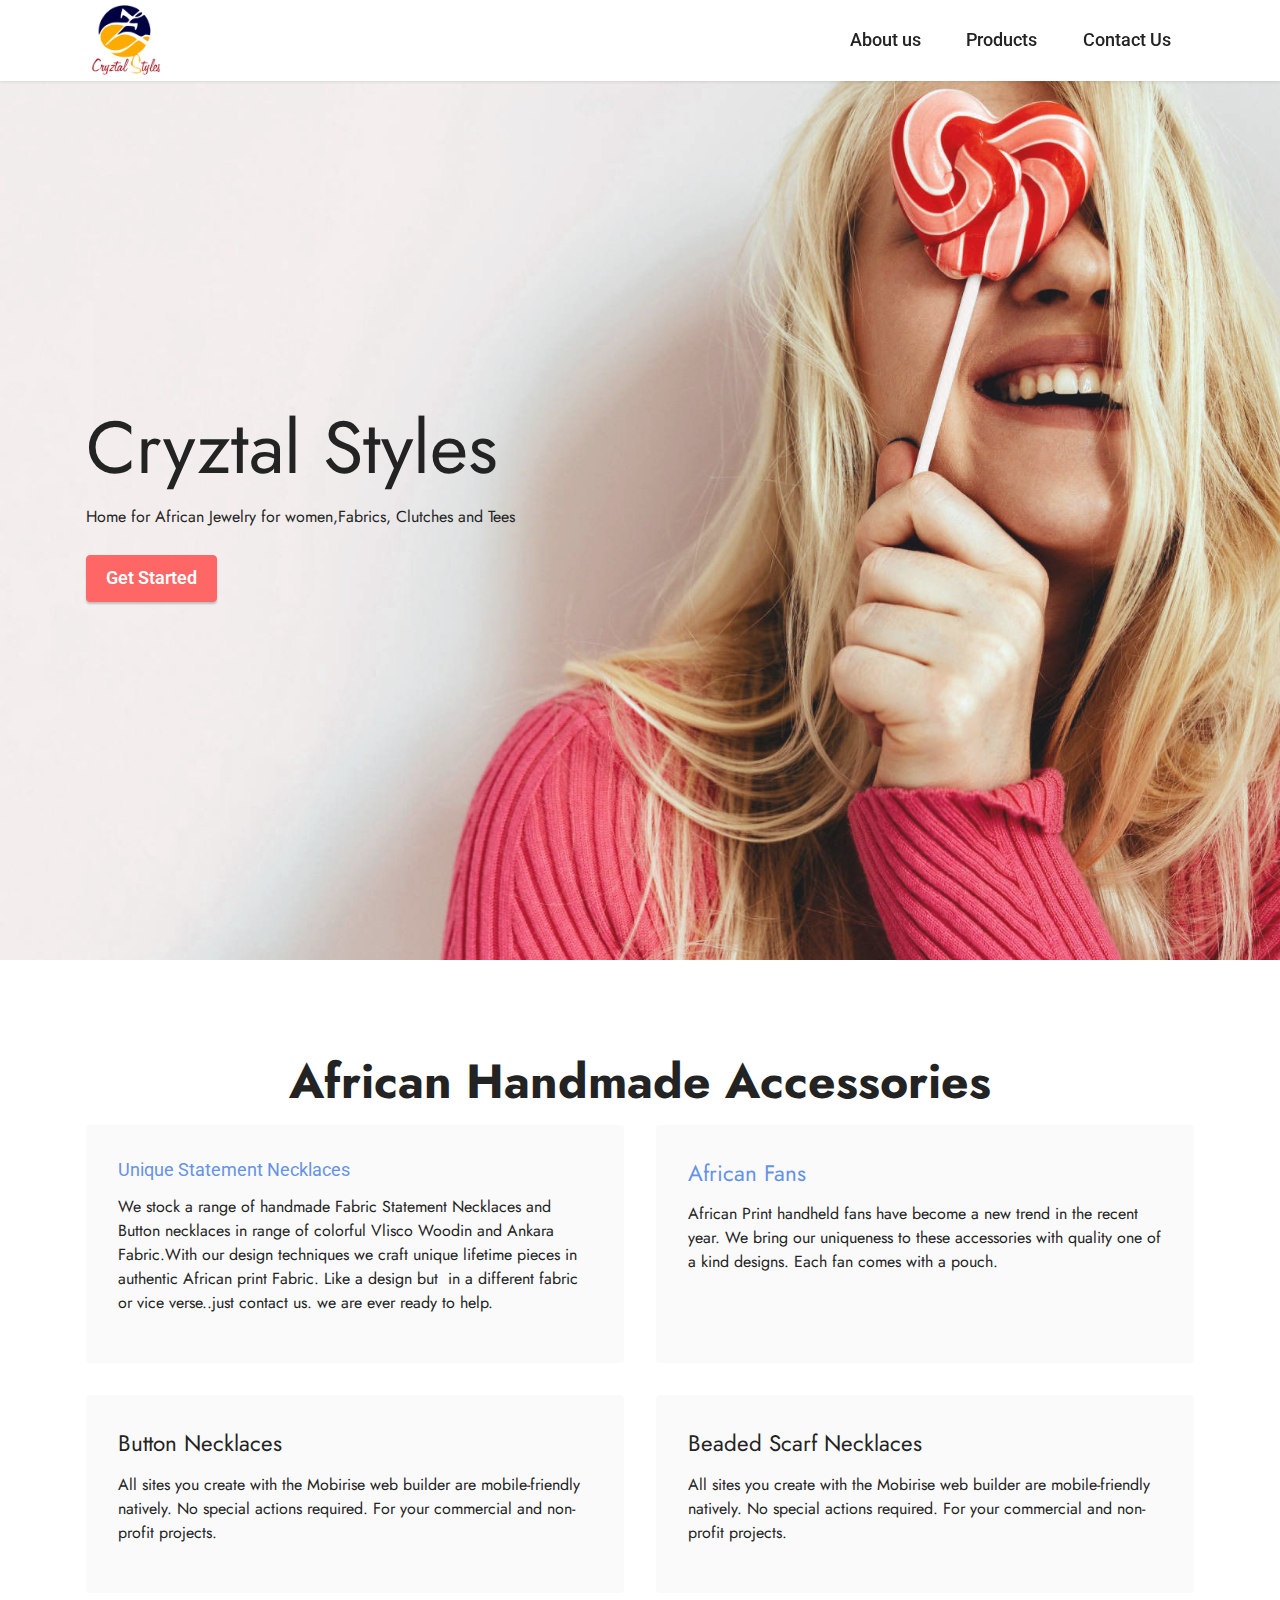
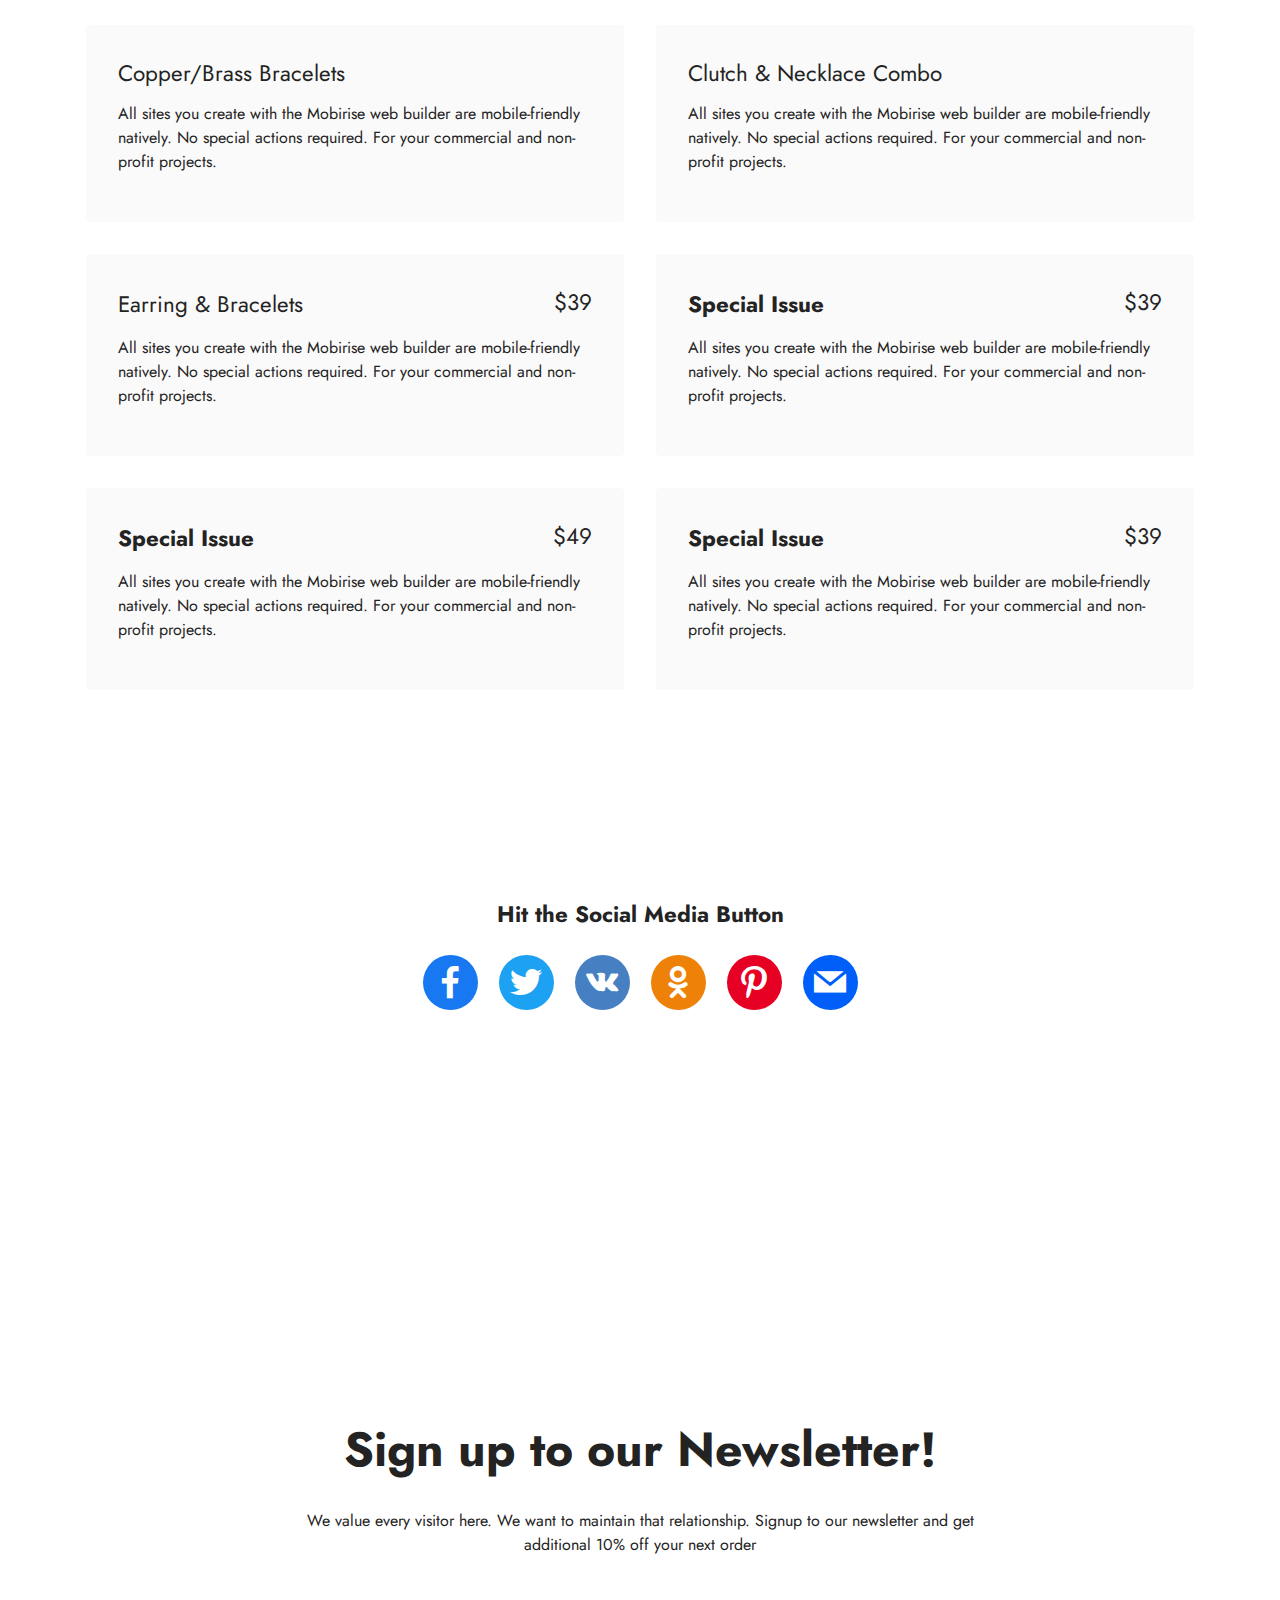
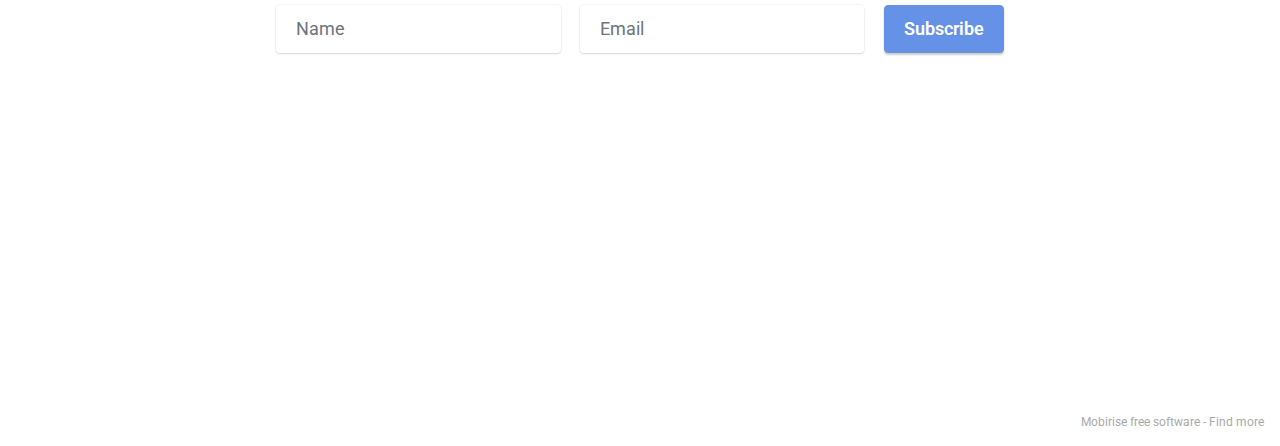
<file: index.html>
<!DOCTYPE html>
<html  >
<head>
  <!-- Site made with Mobirise Website Builder v5.2.0, https://mobirise.com -->
  <meta charset="UTF-8">
  <meta http-equiv="X-UA-Compatible" content="IE=edge">
  <meta name="generator" content="Mobirise v5.2.0, mobirise.com">
  <meta name="viewport" content="width=device-width, initial-scale=1, minimum-scale=1">
  <link rel="shortcut icon" href="assets/images/cryztalstyles-logo-96x96.png" type="image/x-icon">
  <meta name="description" content="">
  
  
  <title>Home</title>
  <link rel="stylesheet" href="assets/tether/tether.min.css">
  <link rel="stylesheet" href="assets/bootstrap/css/bootstrap.min.css">
  <link rel="stylesheet" href="assets/bootstrap/css/bootstrap-grid.min.css">
  <link rel="stylesheet" href="assets/bootstrap/css/bootstrap-reboot.min.css">
  <link rel="stylesheet" href="assets/dropdown/css/style.css">
  <link rel="stylesheet" href="assets/socicon/css/styles.css">
  <link rel="stylesheet" href="assets/theme/css/style.css">
  <link rel="preload" as="style" href="assets/mobirise/css/mbr-additional.css"><link rel="stylesheet" href="assets/mobirise/css/mbr-additional.css" type="text/css">
  
  
  
  
</head>
<body>
  
  <section class="menu menu1 cid-skgWLHWDIO" once="menu" id="menu1-0">
    

    <nav class="navbar navbar-dropdown navbar-fixed-top navbar-expand-lg">
        <div class="container">
            <div class="navbar-brand">
                <span class="navbar-logo">
                    
                        <img src="assets/images/cryztalstyles-logo-96x96.png" alt="CryztalStyles" style="height: 5rem;">
                    
                </span>
                
            </div>
            <button class="navbar-toggler" type="button" data-toggle="collapse" data-target="#navbarSupportedContent" aria-controls="navbarNavAltMarkup" aria-expanded="false" aria-label="Toggle navigation">
                <div class="hamburger">
                    <span></span>
                    <span></span>
                    <span></span>
                    <span></span>
                </div>
            </button>
            <div class="collapse navbar-collapse" id="navbarSupportedContent">
                <ul class="navbar-nav nav-dropdown nav-right" data-app-modern-menu="true"><li class="nav-item"><a class="nav-link link text-black display-4" href="https://mobiri.se">
                            About us</a></li>
                    <li class="nav-item"><a class="nav-link link text-black text-primary display-4" href="index.html#features8-a">
                            Products</a></li>
                    <li class="nav-item"><a class="nav-link link text-black text-primary display-4" href="mailto:cryztalstyles@gmail.com">Contact Us</a>
                    </li></ul>
                
                
            </div>
        </div>
    </nav>
</section>

<section class="header1 cid-skh4Tdu1wh mbr-fullscreen" id="header1-4">

    

    <div class="mbr-overlay" style="opacity: 0.1; background-color: rgb(250, 250, 250);"></div>

    <div class="container">
        <div class="row">
            <div class="col-12 col-lg-5">
                <h1 class="mbr-section-title mbr-fonts-style mb-3 display-1">Cryztal Styles</h1>
                
                <p class="mbr-text mbr-fonts-style display-7">Home for African Jewelry for women,Fabrics, Clutches and Tees</p>
                <div class="mbr-section-btn mt-3"><a class="btn btn-secondary display-4" href="index.html#features8-a">Get Started</a></div>
            </div>
        </div>
    </div>
</section>

<section class="features7 cid-skh9f7OQCF" id="features8-a">
    <!---->
    
    
    <div class="container">
        <div class="row">
            <div class="title col-12">
                <h5 class="mbr-section-title mbr-fonts-style mb-3 display-2"><strong>African Handmade Accessories</strong></h5>
                
            </div>
            <div class="card col-12 col-md-6">
                <div class="card-wrapper">
                    <div class="top-line">
                        <h6 class="card-title mbr-fonts-style display-4"><a href="page4.html" class="text-primary" target="_blank">Unique Statement Necklaces</a></h6>
                        <p class="mbr-text cost mbr-fonts-style display-5"></p>
                    </div>
                    <div class="bottom-line">
                        <p class="mbr-text mbr-fonts-style display-7">We stock a range of handmade Fabric Statement Necklaces and Button necklaces in range of colorful Vlisco Woodin and Ankara Fabric.With our design techniques we craft unique lifetime pieces in authentic African print Fabric. Like a design but&nbsp; in a different fabric or vice verse..just contact us. we are ever ready to help.</p>
                    </div>
                </div>
            </div>
            <div class="card col-12 col-md-6">
                <div class="card-wrapper">
                    <div class="top-line">
                        <h6 class="card-title mbr-fonts-style display-5"><a href="african-ankara-fans.html#gallery4-c" class="text-primary">African Fans</a></h6>
                        <p class="mbr-text cost mbr-fonts-style display-5"></p>
                    </div>
                    <div class="bottom-line">
                        <p class="mbr-text mbr-fonts-style display-7">
                            African Print handheld fans have become a new trend in the recent year. We bring our uniqueness to these accessories with quality one of a kind designs. Each fan comes with a pouch.</p>
                    </div>
                </div>
            </div>
            <div class="card col-12 col-md-6">
                <div class="card-wrapper">
                    <div class="top-line">
                        <h6 class="card-title mbr-fonts-style display-5">Button Necklaces</h6>
                        <p class="mbr-text cost mbr-fonts-style display-5"></p>
                    </div>
                    <div class="bottom-line">
                        <p class="mbr-text mbr-fonts-style display-7">
                            All sites you create with the Mobirise web builder are mobile-friendly natively. No special
                            actions required. For your commercial and non-profit projects.
                        </p>
                    </div>
                </div>
            </div>
            <div class="card col-12 col-md-6">
                <div class="card-wrapper">
                    <div class="top-line">
                        <h6 class="card-title mbr-fonts-style display-5">Beaded Scarf Necklaces</h6>
                        <p class="mbr-text cost mbr-fonts-style display-5"></p>
                    </div>
                    <div class="bottom-line">
                        <p class="mbr-text mbr-fonts-style display-7">
                            All sites you create with the Mobirise web builder are mobile-friendly natively. No special
                            actions required. For your commercial and non-profit projects.
                        </p>
                    </div>
                </div>
            </div>
            <div class="card col-12 col-md-6">
                <div class="card-wrapper">
                    <div class="top-line">
                        <h6 class="card-title mbr-fonts-style display-5">Copper/Brass Bracelets</h6>
                        <p class="mbr-text cost mbr-fonts-style display-5"></p>
                    </div>
                    <div class="bottom-line">
                        <p class="mbr-text mbr-fonts-style display-7">
                            All sites you create with the Mobirise web builder are mobile-friendly natively. No special
                            actions required. For your commercial and non-profit projects.
                        </p>
                    </div>
                </div>
            </div>
            <div class="card col-12 col-md-6">
                <div class="card-wrapper">
                    <div class="top-line">
                        <h6 class="card-title mbr-fonts-style display-5">Clutch &amp; Necklace Combo</h6>
                        <p class="mbr-text cost mbr-fonts-style display-5"></p>
                    </div>
                    <div class="bottom-line">
                        <p class="mbr-text mbr-fonts-style display-7">
                            All sites you create with the Mobirise web builder are mobile-friendly natively. No special
                            actions required. For your commercial and non-profit projects.
                        </p>
                    </div>
                </div>
            </div>
            <div class="card col-12 col-md-6">
                <div class="card-wrapper">
                    <div class="top-line">
                        <h6 class="card-title mbr-fonts-style display-5">
                            Earring &amp; Bracelets
                        </h6>
                        <p class="mbr-text cost mbr-fonts-style display-5">$39</p>
                    </div>
                    <div class="bottom-line">
                        <p class="mbr-text mbr-fonts-style display-7">
                            All sites you create with the Mobirise web builder are mobile-friendly natively. No special
                            actions required. For your commercial and non-profit projects.
                        </p>
                    </div>
                </div>
            </div>
            <div class="card col-12 col-md-6">
                <div class="card-wrapper">
                    <div class="top-line">
                        <h6 class="card-title mbr-fonts-style display-5">
                            <strong>Special Issue</strong>
                        </h6>
                        <p class="mbr-text cost mbr-fonts-style display-5">$39</p>
                    </div>
                    <div class="bottom-line">
                        <p class="mbr-text mbr-fonts-style display-7">
                            All sites you create with the Mobirise web builder are mobile-friendly natively. No special
                            actions required. For your commercial and non-profit projects.
                        </p>
                    </div>
                </div>
            </div>
            <div class="card col-12 col-md-6">
                <div class="card-wrapper">
                    <div class="top-line">
                        <h6 class="card-title mbr-fonts-style display-5">
                            <strong>Special Issue</strong>
                        </h6>
                        <p class="mbr-text cost mbr-fonts-style display-5">$49</p>
                    </div>
                    <div class="bottom-line">
                        <p class="mbr-text mbr-fonts-style display-7">
                            All sites you create with the Mobirise web builder are mobile-friendly natively. No special
                            actions required. For your commercial and non-profit projects.
                        </p>
                    </div>
                </div>
            </div>
            <div class="card col-12 col-md-6">
                <div class="card-wrapper">
                    <div class="top-line">
                        <h6 class="card-title mbr-fonts-style display-5">
                            <strong>Special Issue</strong>
                        </h6>
                        <p class="mbr-text cost mbr-fonts-style display-5">$39</p>
                    </div>
                    <div class="bottom-line">
                        <p class="mbr-text mbr-fonts-style display-7">
                            All sites you create with the Mobirise web builder are mobile-friendly natively. No special
                            actions required. For your commercial and non-profit projects.
                        </p>
                    </div>
                </div>
            </div>
            
            
        </div>
    </div>
</section>

<section class="social1 cid-skQe8acnbX" id="share1-m">
    
    
    

    <div class="container">
        <div class="media-container-row">
            <div class="col-12">
                <h3 class="mbr-section-title mb-3 align-center mbr-fonts-style display-5"><strong>Hit the Social Media Button</strong></h3>
                <div>
                    <div class="mbr-social-likes align-center">
                        <span class="btn btn-social socicon-bg-facebook facebook m-2">
                            <i class="socicon socicon-facebook"></i>
                        </span>
                        <span class="btn btn-social twitter socicon-bg-twitter m-2">
                            <i class="socicon socicon-twitter"></i>
                        </span>
                        <span class="btn btn-social vkontakte socicon-bg-vkontakte m-2">
                            <i class="socicon socicon-vkontakte"></i>
                        </span>
                        <span class="btn btn-social odnoklassniki socicon-bg-odnoklassniki m-2">
                            <i class="socicon socicon-odnoklassniki"></i>
                        </span>
                        <span class="btn btn-social pinterest socicon-bg-pinterest m-2">
                            <i class="socicon socicon-pinterest"></i>
                        </span>
                        <span class="btn btn-social mailru socicon-bg-mail m-2">
                            <i class="socicon socicon-mail"></i>
                        </span>
                    </div>
                </div>
            </div>
        </div>
    </div>
</section>

<section class="form1 cid-skhqbR51rx mbr-fullscreen mbr-parallax-background" id="form1-k">

    

    <div class="mbr-overlay" style="opacity: 0.5; background-color: rgb(255, 255, 255);"></div>
    <div class="align-center container">
        <div class="row justify-content-center">
            <div class="col-lg-8 mx-auto mbr-form" data-form-type="formoid">
                <form action="https://mobirise.eu/" method="POST" class="mbr-form form-with-styler" data-form-title="Form Name"><input type="hidden" name="email" data-form-email="true" value="KADNwms/SEY7LHnGtCb3vHM1TJUpofIvofJq2tywrfXEKAK+1MnUCGujYzDu80nQZ5zaZLgn75Fbn7eqTGxO3ECn7c1f7iv5MlwhL4NTV0OASjscUWjrl2f6A6O6cXp4">
                    <div class="">
                        <div hidden="hidden" data-form-alert="" class="alert alert-success col-12">Thanks for filling
                            out the form!</div>
                        <div hidden="hidden" data-form-alert-danger="" class="alert alert-danger col-12">Oops...! some
                            problem!</div>
                    </div>
                    <div class="dragArea row">
                        <div class="col-12">
                            <h1 class="mbr-section-title mb-4 display-2">
                                <strong>Sign up to our Newsletter!</strong>
                            </h1>
                        </div>
                        <div class="col-12">
                            <p class="mbr-text mbr-fonts-style mb-5 display-7">We value every visitor here. We want to maintain that relationship. Signup to our newsletter and get additional 10% off your next order</p>
                        </div>
                        <div class="col-md col-12 form-group" data-for="name">
                            <input type="text" name="name" placeholder="Name" data-form-field="Name" class="form-control" id="name-form1-k">
                        </div>
                        <div class="col-md col-12 form-group" data-for="email">
                            <input type="email" name="email" placeholder="Email" data-form-field="Email" class="form-control" id="email-form1-k">
                        </div>
                        <div class="mbr-section-btn col-12 col-md-auto">
                            <button type="submit" class="btn btn-primary display-4">Subscribe</button>
                        </div>
                    </div>
                </form>
            </div>
        </div>
    </div>
</section><section style="background-color: #fff; font-family: -apple-system, BlinkMacSystemFont, 'Segoe UI', 'Roboto', 'Helvetica Neue', Arial, sans-serif; color:#aaa; font-size:12px; padding: 0; align-items: center; display: flex;"><a href="https://mobirise.site/k" style="flex: 1 1; height: 3rem; padding-left: 1rem;"></a><p style="flex: 0 0 auto; margin:0; padding-right:1rem;">Mobirise free software - <a href="https://mobirise.site/n" style="color:#aaa;">Find more</a></p></section><script src="assets/web/assets/jquery/jquery.min.js"></script>  <script src="assets/popper/popper.min.js"></script>  <script src="assets/tether/tether.min.js"></script>  <script src="assets/bootstrap/js/bootstrap.min.js"></script>  <script src="assets/smoothscroll/smooth-scroll.js"></script>  <script src="assets/dropdown/js/nav-dropdown.js"></script>  <script src="assets/dropdown/js/navbar-dropdown.js"></script>  <script src="assets/touchswipe/jquery.touch-swipe.min.js"></script>  <script src="assets/sociallikes/social-likes.js"></script>  <script src="assets/parallax/jarallax.min.js"></script>  <script src="assets/theme/js/script.js"></script>  <script src="assets/formoid/formoid.min.js"></script>  
  
  
</body>
</html>
</file>
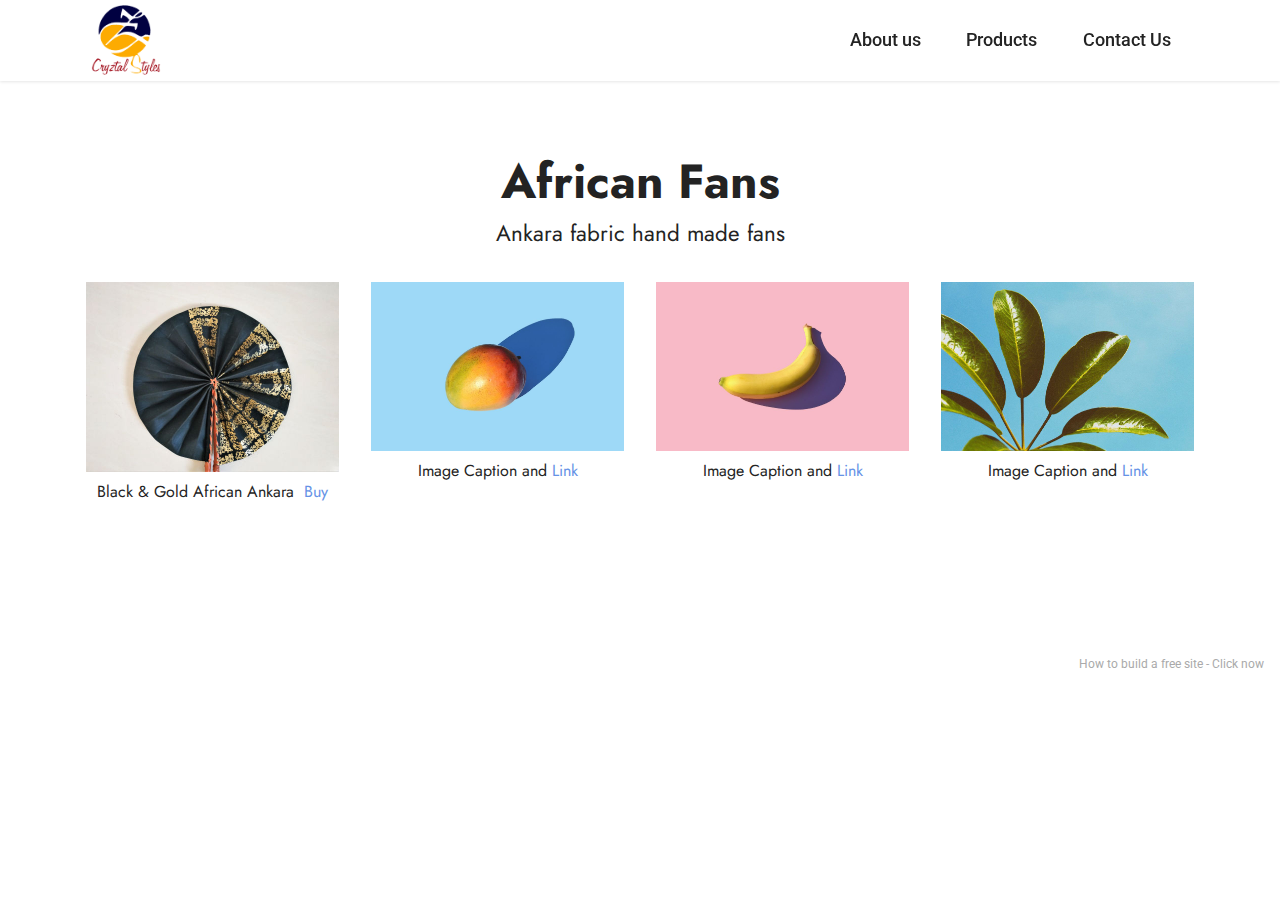
<file: african-ankara-fans.html>
<!DOCTYPE html>
<html  >
<head>
  <!-- Site made with Mobirise Website Builder v5.2.0, https://mobirise.com -->
  <meta charset="UTF-8">
  <meta http-equiv="X-UA-Compatible" content="IE=edge">
  <meta name="generator" content="Mobirise v5.2.0, mobirise.com">
  <meta name="viewport" content="width=device-width, initial-scale=1, minimum-scale=1">
  <link rel="shortcut icon" href="assets/images/cryztalstyles-logo-96x96.png" type="image/x-icon">
  <meta name="description" content="African Ankara Print Handheld Fans">
  
  
  <title>African Fans</title>
  <link rel="stylesheet" href="assets/web/assets/mobirise-icons2/mobirise2.css">
  <link rel="stylesheet" href="assets/tether/tether.min.css">
  <link rel="stylesheet" href="assets/bootstrap/css/bootstrap.min.css">
  <link rel="stylesheet" href="assets/bootstrap/css/bootstrap-grid.min.css">
  <link rel="stylesheet" href="assets/bootstrap/css/bootstrap-reboot.min.css">
  <link rel="stylesheet" href="assets/dropdown/css/style.css">
  <link rel="stylesheet" href="assets/socicon/css/styles.css">
  <link rel="stylesheet" href="assets/theme/css/style.css">
  <link rel="preload" as="style" href="assets/mobirise/css/mbr-additional.css"><link rel="stylesheet" href="assets/mobirise/css/mbr-additional.css" type="text/css">
  
  
  
  
</head>
<body>
  
  <section class="menu menu1 cid-skgWLHWDIO" once="menu" id="menu1-b">
    

    <nav class="navbar navbar-dropdown navbar-fixed-top navbar-expand-lg">
        <div class="container">
            <div class="navbar-brand">
                <span class="navbar-logo">
                    
                        <img src="assets/images/cryztalstyles-logo-96x96.png" alt="CryztalStyles" style="height: 5rem;">
                    
                </span>
                
            </div>
            <button class="navbar-toggler" type="button" data-toggle="collapse" data-target="#navbarSupportedContent" aria-controls="navbarNavAltMarkup" aria-expanded="false" aria-label="Toggle navigation">
                <div class="hamburger">
                    <span></span>
                    <span></span>
                    <span></span>
                    <span></span>
                </div>
            </button>
            <div class="collapse navbar-collapse" id="navbarSupportedContent">
                <ul class="navbar-nav nav-dropdown nav-right" data-app-modern-menu="true"><li class="nav-item"><a class="nav-link link text-black display-4" href="https://mobiri.se">
                            About us</a></li>
                    <li class="nav-item"><a class="nav-link link text-black text-primary display-4" href="index.html#features8-a">
                            Products</a></li>
                    <li class="nav-item"><a class="nav-link link text-black text-primary display-4" href="mailto:cryztalstyles@gmail.com">Contact Us</a>
                    </li></ul>
                
                
            </div>
        </div>
    </nav>
</section>

<section class="gallery5 mbr-gallery cid-skhdoLQTAq" id="gallery5-e">
    

    

    <div class="container">
        <div class="mbr-section-head">
            <h3 class="mbr-section-title mbr-fonts-style align-center m-0 display-2"><strong>African Fans</strong></h3>
            <h4 class="mbr-section-subtitle mbr-fonts-style align-center mb-0 mt-2 display-5">Ankara fabric hand made fans</h4>
        </div>
        <div class="row mbr-gallery mt-4">
            <div class="col-12 col-md-6 col-lg-3 item gallery-image">
                <div class="item-wrapper" data-toggle="modal" data-target="#sp6th6BDXg-modal">
                    <img class="w-100" src="assets/images/new-506x380.jpg" alt="" data-slide-to="0" data-target="#lb-sp6th6BDXg">
                    <div class="icon-wrapper">
                        <span class="mobi-mbri mobi-mbri-search mbr-iconfont mbr-iconfont-btn"></span>
                    </div>
                </div>
                <h6 class="mbr-item-subtitle mbr-fonts-style align-center mb-2 mt-2 display-7">Black &amp; Gold African Ankara&nbsp;&nbsp;<strong><a href="https://www.etsy.com/listing/659691907/black-gold-african-ankara-handmade-hand?ref=shop_home_active_26&frs=1&crt=1" class="text-primary">Buy</a></strong></h6>
            </div>
            <div class="col-12 col-md-6 col-lg-3 item gallery-image">
                <div class="item-wrapper" data-toggle="modal" data-target="#sp6th6BDXg-modal">
                    <img class="w-100" src="assets/images/features2.jpg" alt="" data-slide-to="1" data-target="#lb-sp6th6BDXg">
                    <div class="icon-wrapper">
                        <span class="mobi-mbri mobi-mbri-search mbr-iconfont mbr-iconfont-btn"></span>
                    </div>
                </div>
                <h6 class="mbr-item-subtitle mbr-fonts-style align-center mb-2 mt-2 display-7">
                    Image Caption and <a href="#" class="text-primary">Link</a>
                </h6>
            </div>
            <div class="col-12 col-md-6 col-lg-3 item gallery-image">
                <div class="item-wrapper" data-toggle="modal" data-target="#sp6th6BDXg-modal">
                    <img class="w-100" src="assets/images/features3.jpg" alt="" data-slide-to="2" data-target="#lb-sp6th6BDXg">
                    <div class="icon-wrapper">
                        <span class="mobi-mbri mobi-mbri-search mbr-iconfont mbr-iconfont-btn"></span>
                    </div>
                </div>
                <h6 class="mbr-item-subtitle mbr-fonts-style align-center mb-2 mt-2 display-7">
                    Image Caption and <a href="#" class="text-primary">Link</a>
                </h6>
            </div>
            <div class="col-12 col-md-6 col-lg-3 item gallery-image">
                <div class="item-wrapper" data-toggle="modal" data-target="#sp6th6BDXg-modal">
                    <img class="w-100" src="assets/images/features4.jpg" alt="" data-slide-to="3" data-target="#lb-sp6th6BDXg">
                    <div class="icon-wrapper">
                        <span class="mobi-mbri mobi-mbri-search mbr-iconfont mbr-iconfont-btn"></span>
                    </div>
                </div>
                <h6 class="mbr-item-subtitle mbr-fonts-style align-center mb-2 mt-2 display-7">
                    Image Caption and <a href="#" class="text-primary">Link</a>
                </h6>
            </div>
        </div>

        <div class="modal mbr-slider" tabindex="-1" role="dialog" aria-hidden="true" id="sp6th6BDXg-modal">
            <div class="modal-dialog" role="document">
                <div class="modal-content">
                    <div class="modal-body">
                        <div class="carousel slide" id="lb-sp6th6BDXg" data-interval="5000">
                            <div class="carousel-inner">
                                <div class="carousel-item active">
                                    <img class="d-block w-100" src="assets/images/new-506x380.jpg" alt="">
                                </div>
                                <div class="carousel-item">
                                    <img class="d-block w-100" src="assets/images/features2.jpg" alt="">
                                </div>
                                <div class="carousel-item">
                                    <img class="d-block w-100" src="assets/images/features3.jpg" alt="">
                                </div>
                                <div class="carousel-item">
                                    <img class="d-block w-100" src="assets/images/features4.jpg" alt="">
                                </div>
                            </div>
                            <ol class="carousel-indicators">
                                <li data-slide-to="0" class="active" data-target="#lb-sp6th6BDXg"></li>
                                <li data-slide-to="1" data-target="#lb-sp6th6BDXg"></li>
                                <li data-slide-to="2" data-target="#lb-sp6th6BDXg"></li>
                                <li data-slide-to="3" data-target="#lb-sp6th6BDXg"></li>
                            </ol>
                            <a role="button" href="" class="close" data-dismiss="modal" aria-label="Close">
                            </a>
                            <a class="carousel-control-prev carousel-control" role="button" data-slide="prev" href="#lb-sp6th6BDXg">
                                <span class="mobi-mbri mobi-mbri-arrow-prev" aria-hidden="true"></span>
                                <span class="sr-only">Previous</span>
                            </a>
                            <a class="carousel-control-next carousel-control" role="button" data-slide="next" href="#lb-sp6th6BDXg">
                                <span class="mobi-mbri mobi-mbri-arrow-next" aria-hidden="true"></span>
                                <span class="sr-only">Next</span>
                            </a>
                        </div>
                    </div>
                </div>
            </div>
        </div>
    </div>
</section><section style="background-color: #fff; font-family: -apple-system, BlinkMacSystemFont, 'Segoe UI', 'Roboto', 'Helvetica Neue', Arial, sans-serif; color:#aaa; font-size:12px; padding: 0; align-items: center; display: flex;"><a href="https://mobirise.site/n" style="flex: 1 1; height: 3rem; padding-left: 1rem;"></a><p style="flex: 0 0 auto; margin:0; padding-right:1rem;">How to build a free site - <a href="https://mobirise.site/x" style="color:#aaa;">Click now</a></p></section><script src="assets/web/assets/jquery/jquery.min.js"></script>  <script src="assets/popper/popper.min.js"></script>  <script src="assets/tether/tether.min.js"></script>  <script src="assets/bootstrap/js/bootstrap.min.js"></script>  <script src="assets/smoothscroll/smooth-scroll.js"></script>  <script src="assets/dropdown/js/nav-dropdown.js"></script>  <script src="assets/dropdown/js/navbar-dropdown.js"></script>  <script src="assets/touchswipe/jquery.touch-swipe.min.js"></script>  <script src="assets/theme/js/script.js"></script>  
  
  
</body>
</html>
</file>
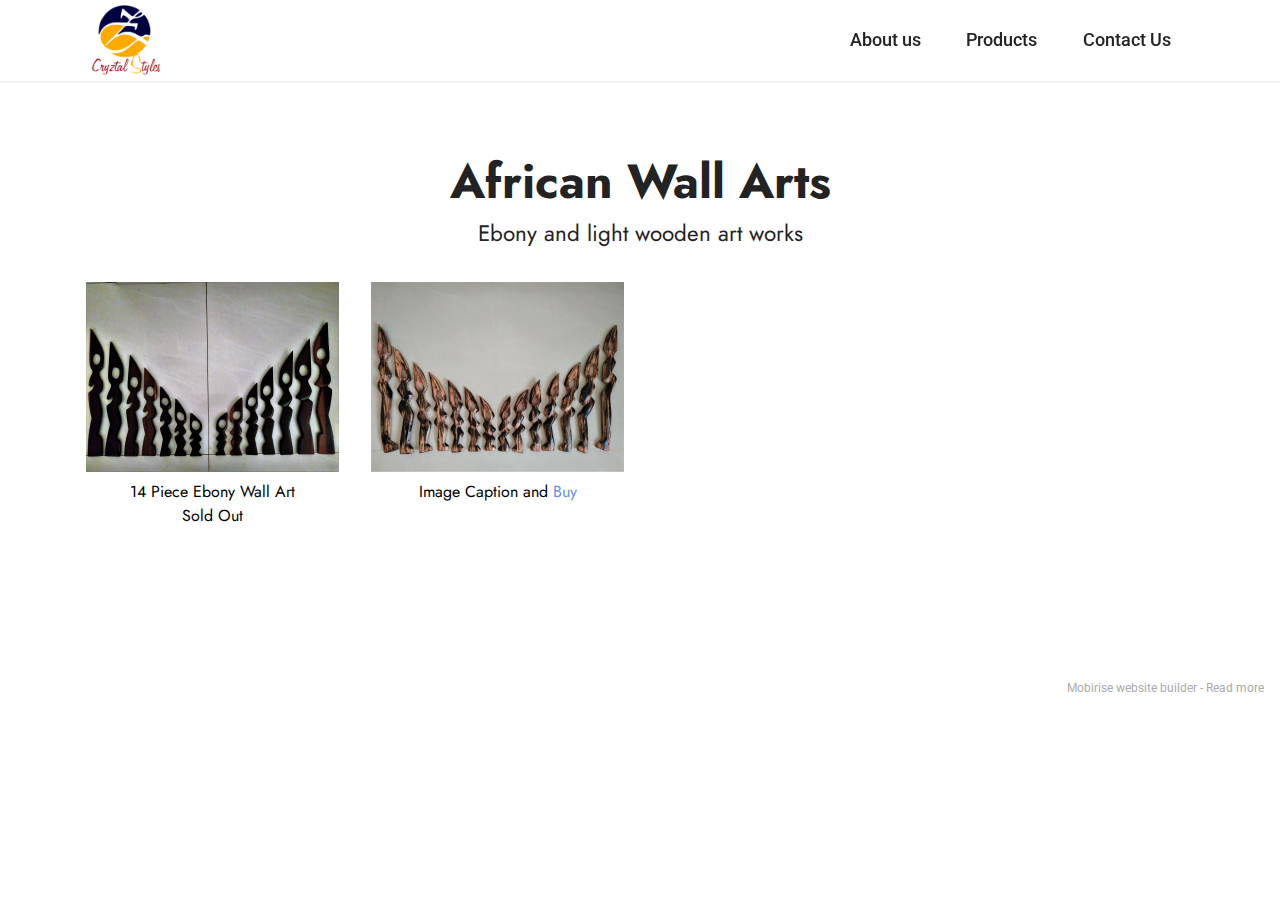
<file: african-wall-arts.html>
<!DOCTYPE html>
<html  >
<head>
  <!-- Site made with Mobirise Website Builder v5.2.0, https://mobirise.com -->
  <meta charset="UTF-8">
  <meta http-equiv="X-UA-Compatible" content="IE=edge">
  <meta name="generator" content="Mobirise v5.2.0, mobirise.com">
  <meta name="viewport" content="width=device-width, initial-scale=1, minimum-scale=1">
  <link rel="shortcut icon" href="assets/images/cryztalstyles-logo-96x96.png" type="image/x-icon">
  <meta name="description" content="">
  
  
  <title>African Wall Arts</title>
  <link rel="stylesheet" href="assets/web/assets/mobirise-icons2/mobirise2.css">
  <link rel="stylesheet" href="assets/tether/tether.min.css">
  <link rel="stylesheet" href="assets/bootstrap/css/bootstrap.min.css">
  <link rel="stylesheet" href="assets/bootstrap/css/bootstrap-grid.min.css">
  <link rel="stylesheet" href="assets/bootstrap/css/bootstrap-reboot.min.css">
  <link rel="stylesheet" href="assets/dropdown/css/style.css">
  <link rel="stylesheet" href="assets/socicon/css/styles.css">
  <link rel="stylesheet" href="assets/theme/css/style.css">
  <link rel="preload" as="style" href="assets/mobirise/css/mbr-additional.css"><link rel="stylesheet" href="assets/mobirise/css/mbr-additional.css" type="text/css">
  
  
  
  
</head>
<body>
  
  <section class="menu menu1 cid-skgWLHWDIO" once="menu" id="menu1-g">
    

    <nav class="navbar navbar-dropdown navbar-fixed-top navbar-expand-lg">
        <div class="container">
            <div class="navbar-brand">
                <span class="navbar-logo">
                    
                        <img src="assets/images/cryztalstyles-logo-96x96.png" alt="CryztalStyles" style="height: 5rem;">
                    
                </span>
                
            </div>
            <button class="navbar-toggler" type="button" data-toggle="collapse" data-target="#navbarSupportedContent" aria-controls="navbarNavAltMarkup" aria-expanded="false" aria-label="Toggle navigation">
                <div class="hamburger">
                    <span></span>
                    <span></span>
                    <span></span>
                    <span></span>
                </div>
            </button>
            <div class="collapse navbar-collapse" id="navbarSupportedContent">
                <ul class="navbar-nav nav-dropdown nav-right" data-app-modern-menu="true"><li class="nav-item"><a class="nav-link link text-black display-4" href="https://mobiri.se">
                            About us</a></li>
                    <li class="nav-item"><a class="nav-link link text-black text-primary display-4" href="index.html#features8-a">
                            Products</a></li>
                    <li class="nav-item"><a class="nav-link link text-black text-primary display-4" href="mailto:cryztalstyles@gmail.com">Contact Us</a>
                    </li></ul>
                
                
            </div>
        </div>
    </nav>
</section>

<section class="gallery5 mbr-gallery cid-skhfTu5ZAF" id="gallery5-i">
    

    

    <div class="container">
        <div class="mbr-section-head">
            <h3 class="mbr-section-title mbr-fonts-style align-center m-0 display-2"><strong>African Wall Arts</strong></h3>
            <h4 class="mbr-section-subtitle mbr-fonts-style align-center mb-0 mt-2 display-5">Ebony and light wooden art works</h4>
        </div>
        <div class="row mbr-gallery mt-4">
            <div class="col-12 col-md-6 col-lg-3 item gallery-image">
                <div class="item-wrapper" data-toggle="modal" data-target="#sp6th4h3MC-modal">
                    <img class="w-100" src="assets/images/a-1-506x380.jpg" alt="" data-slide-to="0" data-target="#lb-sp6th4h3MC">
                    <div class="icon-wrapper">
                        <span class="mobi-mbri mobi-mbri-search mbr-iconfont mbr-iconfont-btn"></span>
                    </div>
                </div>
                <h6 class="mbr-item-subtitle mbr-fonts-style align-center mb-2 mt-2 display-7">14 Piece Ebony Wall Art <br>Sold Out</h6>
            </div>
            <div class="col-12 col-md-6 col-lg-3 item gallery-image">
                <div class="item-wrapper" data-toggle="modal" data-target="#sp6th4h3MC-modal">
                    <img class="w-100" src="assets/images/e-506x380.jpg" alt="" data-slide-to="1" data-target="#lb-sp6th4h3MC">
                    <div class="icon-wrapper">
                        <span class="mobi-mbri mobi-mbri-search mbr-iconfont mbr-iconfont-btn"></span>
                    </div>
                </div>
                <h6 class="mbr-item-subtitle mbr-fonts-style align-center mb-2 mt-2 display-7">
                    Image Caption and <a href="https://www.etsy.com/listing/658289662/wall-figure-sculpture-large-home-decor?ref=shop_home_active_1&pro=1&frs=1" class="text-primary">Buy</a></h6>
            </div>
            
            
        </div>

        <div class="modal mbr-slider" tabindex="-1" role="dialog" aria-hidden="true" id="sp6th4h3MC-modal">
            <div class="modal-dialog" role="document">
                <div class="modal-content">
                    <div class="modal-body">
                        <div class="carousel slide" id="lb-sp6th4h3MC" data-interval="5000">
                            <div class="carousel-inner">
                                <div class="carousel-item active">
                                    <img class="d-block w-100" src="assets/images/a-1-506x380.jpg" alt="">
                                </div>
                                <div class="carousel-item">
                                    <img class="d-block w-100" src="assets/images/e-506x380.jpg" alt="">
                                </div>
                                
                                
                            </div>
                            <ol class="carousel-indicators">
                                <li data-slide-to="0" class="active" data-target="#lb-sp6th4h3MC"></li>
                                <li data-slide-to="1" data-target="#lb-sp6th4h3MC"></li>
                                
                                
                            </ol>
                            <a role="button" href="" class="close" data-dismiss="modal" aria-label="Close">
                            </a>
                            <a class="carousel-control-prev carousel-control" role="button" data-slide="prev" href="#lb-sp6th4h3MC">
                                <span class="mobi-mbri mobi-mbri-arrow-prev" aria-hidden="true"></span>
                                <span class="sr-only">Previous</span>
                            </a>
                            <a class="carousel-control-next carousel-control" role="button" data-slide="next" href="#lb-sp6th4h3MC">
                                <span class="mobi-mbri mobi-mbri-arrow-next" aria-hidden="true"></span>
                                <span class="sr-only">Next</span>
                            </a>
                        </div>
                    </div>
                </div>
            </div>
        </div>
    </div>
</section><section style="background-color: #fff; font-family: -apple-system, BlinkMacSystemFont, 'Segoe UI', 'Roboto', 'Helvetica Neue', Arial, sans-serif; color:#aaa; font-size:12px; padding: 0; align-items: center; display: flex;"><a href="https://mobirise.site/l" style="flex: 1 1; height: 3rem; padding-left: 1rem;"></a><p style="flex: 0 0 auto; margin:0; padding-right:1rem;">Mobirise website builder - <a href="https://mobirise.site/p" style="color:#aaa;">Read more</a></p></section><script src="assets/web/assets/jquery/jquery.min.js"></script>  <script src="assets/popper/popper.min.js"></script>  <script src="assets/tether/tether.min.js"></script>  <script src="assets/bootstrap/js/bootstrap.min.js"></script>  <script src="assets/smoothscroll/smooth-scroll.js"></script>  <script src="assets/dropdown/js/nav-dropdown.js"></script>  <script src="assets/dropdown/js/navbar-dropdown.js"></script>  <script src="assets/touchswipe/jquery.touch-swipe.min.js"></script>  <script src="assets/theme/js/script.js"></script>  
  
  
</body>
</html>
</file>
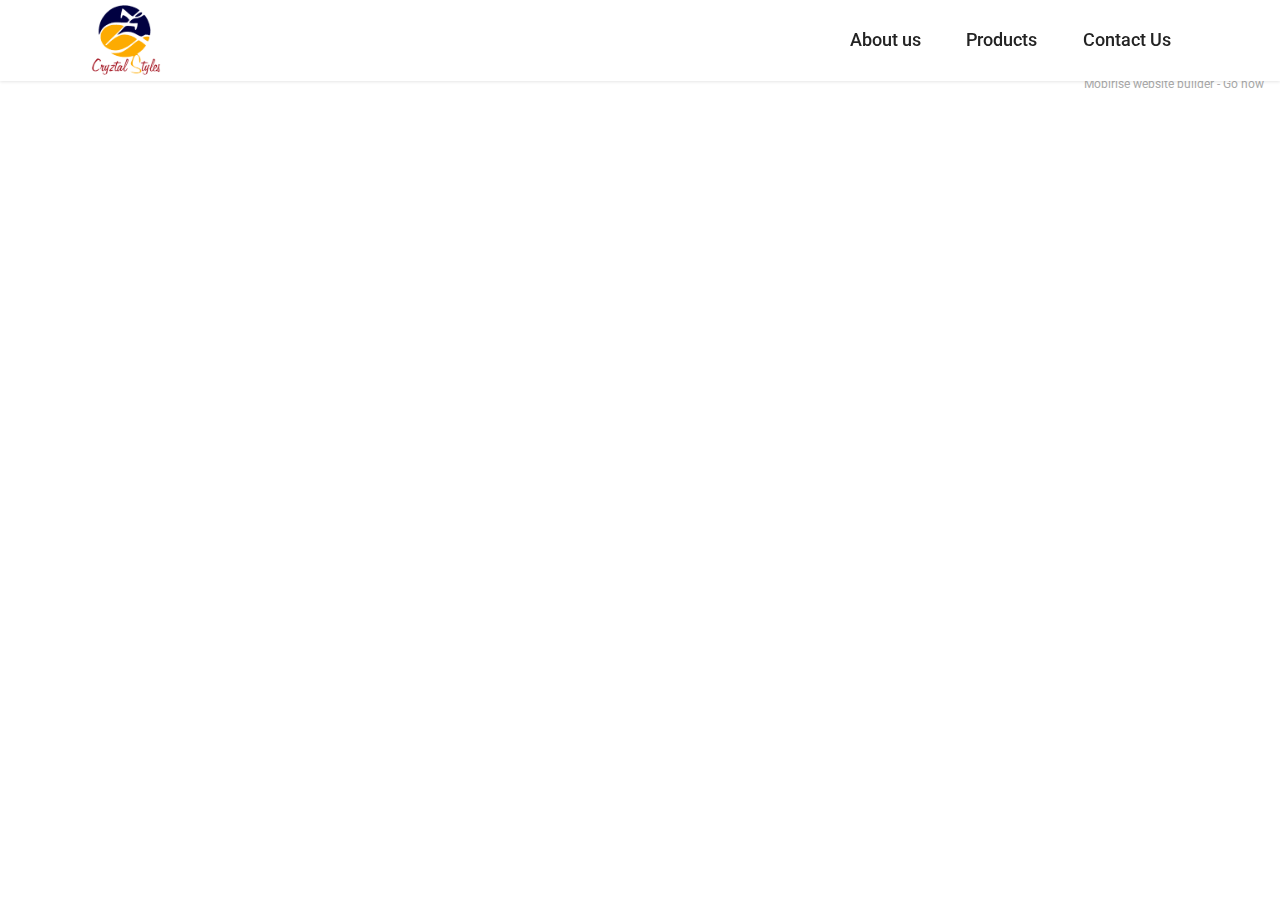
<file: handfans.html>
<!DOCTYPE html>
<html  >
<head>
  <!-- Site made with Mobirise Website Builder v5.2.0, https://mobirise.com -->
  <meta charset="UTF-8">
  <meta http-equiv="X-UA-Compatible" content="IE=edge">
  <meta name="generator" content="Mobirise v5.2.0, mobirise.com">
  <meta name="viewport" content="width=device-width, initial-scale=1, minimum-scale=1">
  <link rel="shortcut icon" href="assets/images/cryztalstyles-logo-96x96.png" type="image/x-icon">
  <meta name="description" content="Handheld fan in unique African Ankara Print and Ankara Prints with matching pouch">
  
  
  <title>African Handheld Fans</title>
  <link rel="stylesheet" href="assets/tether/tether.min.css">
  <link rel="stylesheet" href="assets/bootstrap/css/bootstrap.min.css">
  <link rel="stylesheet" href="assets/bootstrap/css/bootstrap-grid.min.css">
  <link rel="stylesheet" href="assets/bootstrap/css/bootstrap-reboot.min.css">
  <link rel="stylesheet" href="assets/dropdown/css/style.css">
  <link rel="stylesheet" href="assets/socicon/css/styles.css">
  <link rel="stylesheet" href="assets/theme/css/style.css">
  <link rel="preload" as="style" href="assets/mobirise/css/mbr-additional.css"><link rel="stylesheet" href="assets/mobirise/css/mbr-additional.css" type="text/css">
  
  
  
  
</head>
<body>
  
  <section class="menu menu1 cid-skQjCOVLDM" once="menu" id="menu1-o">
    

    <nav class="navbar navbar-dropdown navbar-fixed-top navbar-expand-lg">
        <div class="container">
            <div class="navbar-brand">
                <span class="navbar-logo">
                    
                        <img src="assets/images/cryztalstyles-logo-96x96.png" alt="CryztalStyles" style="height: 5rem;">
                    
                </span>
                
            </div>
            <button class="navbar-toggler" type="button" data-toggle="collapse" data-target="#navbarSupportedContent" aria-controls="navbarNavAltMarkup" aria-expanded="false" aria-label="Toggle navigation">
                <div class="hamburger">
                    <span></span>
                    <span></span>
                    <span></span>
                    <span></span>
                </div>
            </button>
            <div class="collapse navbar-collapse" id="navbarSupportedContent">
                <ul class="navbar-nav nav-dropdown nav-right" data-app-modern-menu="true"><li class="nav-item"><a class="nav-link link text-black display-4" href="https://mobiri.se">
                            About us</a></li>
                    <li class="nav-item"><a class="nav-link link text-black text-primary display-4" href="index.html#features8-a">
                            Products</a></li>
                    <li class="nav-item"><a class="nav-link link text-black text-primary display-4" href="mailto:cryztalstyles@gmail.com">Contact Us</a>
                    </li></ul>
                
                
            </div>
        </div>
    </nav>
</section><section style="background-color: #fff; font-family: -apple-system, BlinkMacSystemFont, 'Segoe UI', 'Roboto', 'Helvetica Neue', Arial, sans-serif; color:#aaa; font-size:12px; padding: 0; align-items: center; display: flex;"><a href="https://mobirise.site/a" style="flex: 1 1; height: 3rem; padding-left: 1rem;"></a><p style="flex: 0 0 auto; margin:0; padding-right:1rem;">Mobirise website builder - <a href="https://mobirise.site/o" style="color:#aaa;">Go now</a></p></section><script src="assets/web/assets/jquery/jquery.min.js"></script>  <script src="assets/popper/popper.min.js"></script>  <script src="assets/tether/tether.min.js"></script>  <script src="assets/bootstrap/js/bootstrap.min.js"></script>  <script src="assets/smoothscroll/smooth-scroll.js"></script>  <script src="assets/dropdown/js/nav-dropdown.js"></script>  <script src="assets/dropdown/js/navbar-dropdown.js"></script>  <script src="assets/touchswipe/jquery.touch-swipe.min.js"></script>  <script src="assets/theme/js/script.js"></script>  
  
  
</body>
</html>
</file>
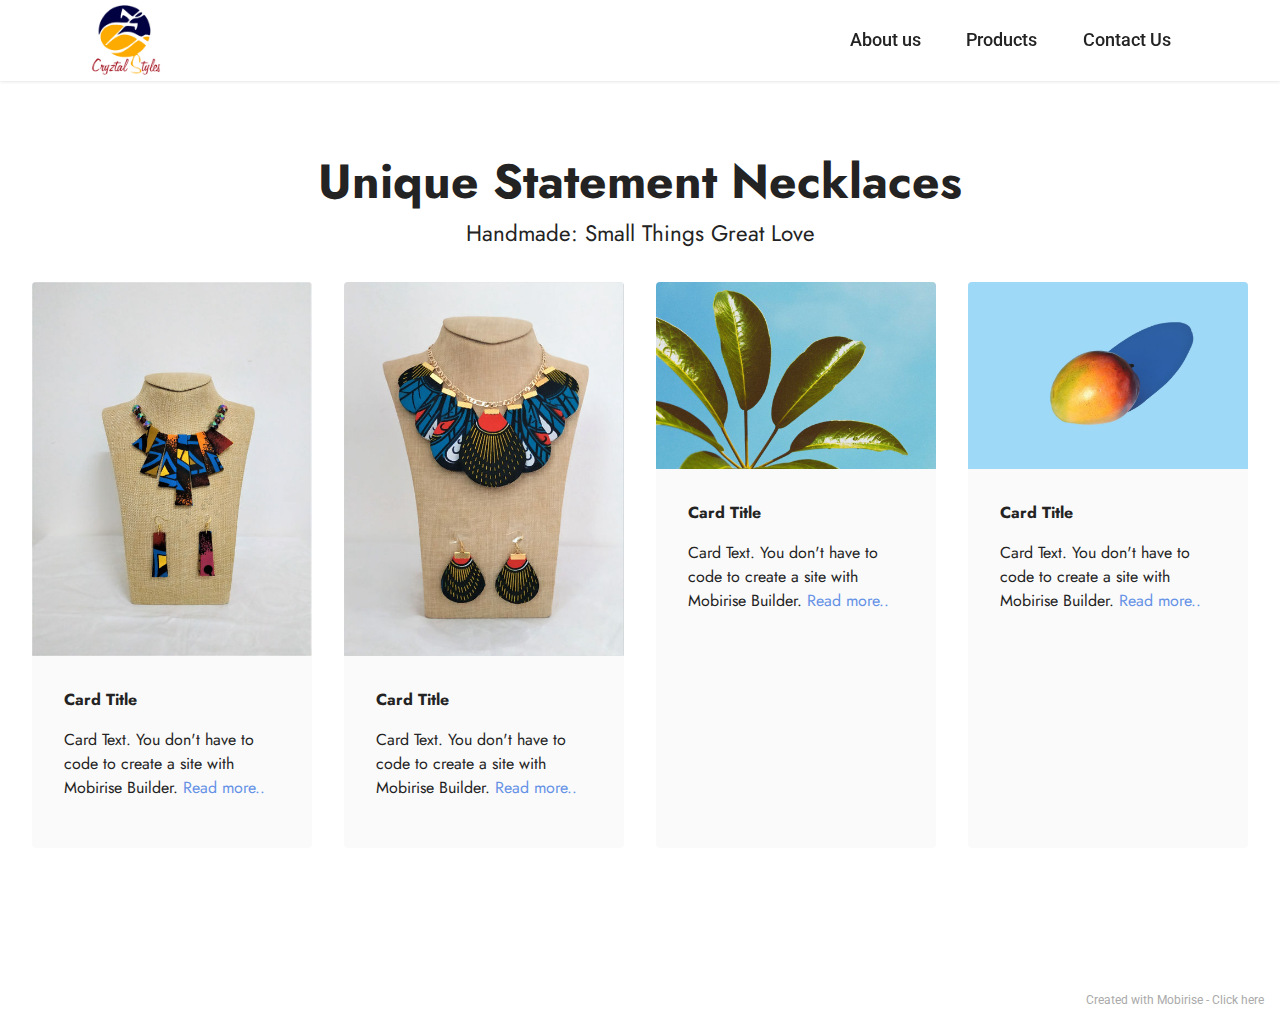
<file: page4.html>
<!DOCTYPE html>
<html  >
<head>
  <!-- Site made with Mobirise Website Builder v5.2.0, https://mobirise.com -->
  <meta charset="UTF-8">
  <meta http-equiv="X-UA-Compatible" content="IE=edge">
  <meta name="generator" content="Mobirise v5.2.0, mobirise.com">
  <meta name="viewport" content="width=device-width, initial-scale=1, minimum-scale=1">
  <link rel="shortcut icon" href="assets/images/cryztalstyles-logo-96x96.png" type="image/x-icon">
  <meta name="description" content="Unique Handmade African Fabric Statement Necklaces">
  
  
  <title>Unique Statement Necklaces</title>
  <link rel="stylesheet" href="assets/tether/tether.min.css">
  <link rel="stylesheet" href="assets/bootstrap/css/bootstrap.min.css">
  <link rel="stylesheet" href="assets/bootstrap/css/bootstrap-grid.min.css">
  <link rel="stylesheet" href="assets/bootstrap/css/bootstrap-reboot.min.css">
  <link rel="stylesheet" href="assets/dropdown/css/style.css">
  <link rel="stylesheet" href="assets/socicon/css/styles.css">
  <link rel="stylesheet" href="assets/theme/css/style.css">
  <link rel="preload" as="style" href="assets/mobirise/css/mbr-additional.css"><link rel="stylesheet" href="assets/mobirise/css/mbr-additional.css" type="text/css">
  
  
  
  
</head>
<body>
  
  <section class="menu menu1 cid-skgWLHWDIO" once="menu" id="menu1-n">
    

    <nav class="navbar navbar-dropdown navbar-fixed-top navbar-expand-lg">
        <div class="container">
            <div class="navbar-brand">
                <span class="navbar-logo">
                    
                        <img src="assets/images/cryztalstyles-logo-96x96.png" alt="CryztalStyles" style="height: 5rem;">
                    
                </span>
                
            </div>
            <button class="navbar-toggler" type="button" data-toggle="collapse" data-target="#navbarSupportedContent" aria-controls="navbarNavAltMarkup" aria-expanded="false" aria-label="Toggle navigation">
                <div class="hamburger">
                    <span></span>
                    <span></span>
                    <span></span>
                    <span></span>
                </div>
            </button>
            <div class="collapse navbar-collapse" id="navbarSupportedContent">
                <ul class="navbar-nav nav-dropdown nav-right" data-app-modern-menu="true"><li class="nav-item"><a class="nav-link link text-black display-4" href="https://mobiri.se">
                            About us</a></li>
                    <li class="nav-item"><a class="nav-link link text-black text-primary display-4" href="index.html#features8-a">
                            Products</a></li>
                    <li class="nav-item"><a class="nav-link link text-black text-primary display-4" href="mailto:cryztalstyles@gmail.com">Contact Us</a>
                    </li></ul>
                
                
            </div>
        </div>
    </nav>
</section>

<section class="gallery3 cid-skQOcKyviO" id="gallery3-y">
    
    
    <div class="container-fluid">
        <div class="mbr-section-head">
            <h4 class="mbr-section-title mbr-fonts-style align-center mb-0 display-2"><strong>Unique Statement Necklaces</strong></h4>
            <h5 class="mbr-section-subtitle mbr-fonts-style align-center mb-0 mt-2 display-5">Handmade: Small Things Great Love</h5>
        </div>
        <div class="row mt-4">
            
            <div class="item features-image сol-12 col-md-6 col-lg-3">
                <div class="item-wrapper">
                    <div class="item-img">
                        <img src="assets/images/a-510x680.jpg" data-slide-to="1" alt="">
                    </div>
                    <div class="item-content">
                        <h5 class="item-title mbr-fonts-style display-7">
                            <strong>Card Title</strong>
                        </h5>
                        
                        <p class="mbr-text mbr-fonts-style mt-3 display-7">
                            Card Text. You don't have to code to create a site with Mobirise Builder. <a href="#" class="text-primary">Read more..</a></p>
                    </div>
                    
                </div>
            </div>
            <div class="item features-image сol-12 col-md-6 col-lg-3">
                <div class="item-wrapper">
                    <div class="item-img">
                        <img src="assets/images/aaa-510x680.jpg" data-slide-to="2" alt="">
                    </div>
                    <div class="item-content">
                        <h5 class="item-title mbr-fonts-style display-7">
                            <strong>Card Title</strong>
                        </h5>
                        
                        <p class="mbr-text mbr-fonts-style mt-3 display-7">
                            Card Text. You don't have to code to create a site with Mobirise Builder. <a href="#" class="text-primary">Read more..</a></p>
                    </div>
                    
                </div>
            </div>
            <div class="item features-image сol-12 col-md-6 col-lg-3">
                <div class="item-wrapper">
                    <div class="item-img">
                        <img src="assets/images/features4.jpg" alt="" title="" data-slide-to="3">
                    </div>
                    <div class="item-content">
                        <h5 class="item-title mbr-fonts-style display-7">
                            <strong>Card Title</strong>
                        </h5>
                        
                        <p class="mbr-text mbr-fonts-style mt-3 display-7">
                            Card Text. You don't have to code to create a site with Mobirise Builder. <a href="#" class="text-primary">Read more..</a></p>
                    </div>
                    
                </div>
            </div><div class="item features-image сol-12 col-md-6 col-lg-3">
                <div class="item-wrapper">
                    <div class="item-img">
                        <img src="assets/images/features2.jpg" data-slide-to="0">
                    </div>
                    <div class="item-content">
                        <h5 class="item-title mbr-fonts-style display-7">
                            <strong>Card Title</strong>
                        </h5>
                        
                        <p class="mbr-text mbr-fonts-style mt-3 display-7">
                            Card Text. You don't have to code to create a site with Mobirise Builder. <a href="#" class="text-primary">Read more..</a></p>
                    </div>
                    
                </div>
            </div>
        </div>
    </div>
</section><section style="background-color: #fff; font-family: -apple-system, BlinkMacSystemFont, 'Segoe UI', 'Roboto', 'Helvetica Neue', Arial, sans-serif; color:#aaa; font-size:12px; padding: 0; align-items: center; display: flex;"><a href="https://mobirise.site/h" style="flex: 1 1; height: 3rem; padding-left: 1rem;"></a><p style="flex: 0 0 auto; margin:0; padding-right:1rem;">Created with Mobirise - <a href="https://mobirise.site/m" style="color:#aaa;">Click here</a></p></section><script src="assets/web/assets/jquery/jquery.min.js"></script>  <script src="assets/popper/popper.min.js"></script>  <script src="assets/tether/tether.min.js"></script>  <script src="assets/bootstrap/js/bootstrap.min.js"></script>  <script src="assets/smoothscroll/smooth-scroll.js"></script>  <script src="assets/dropdown/js/nav-dropdown.js"></script>  <script src="assets/dropdown/js/navbar-dropdown.js"></script>  <script src="assets/touchswipe/jquery.touch-swipe.min.js"></script>  <script src="assets/theme/js/script.js"></script>  
  
  
</body>
</html>
</file>
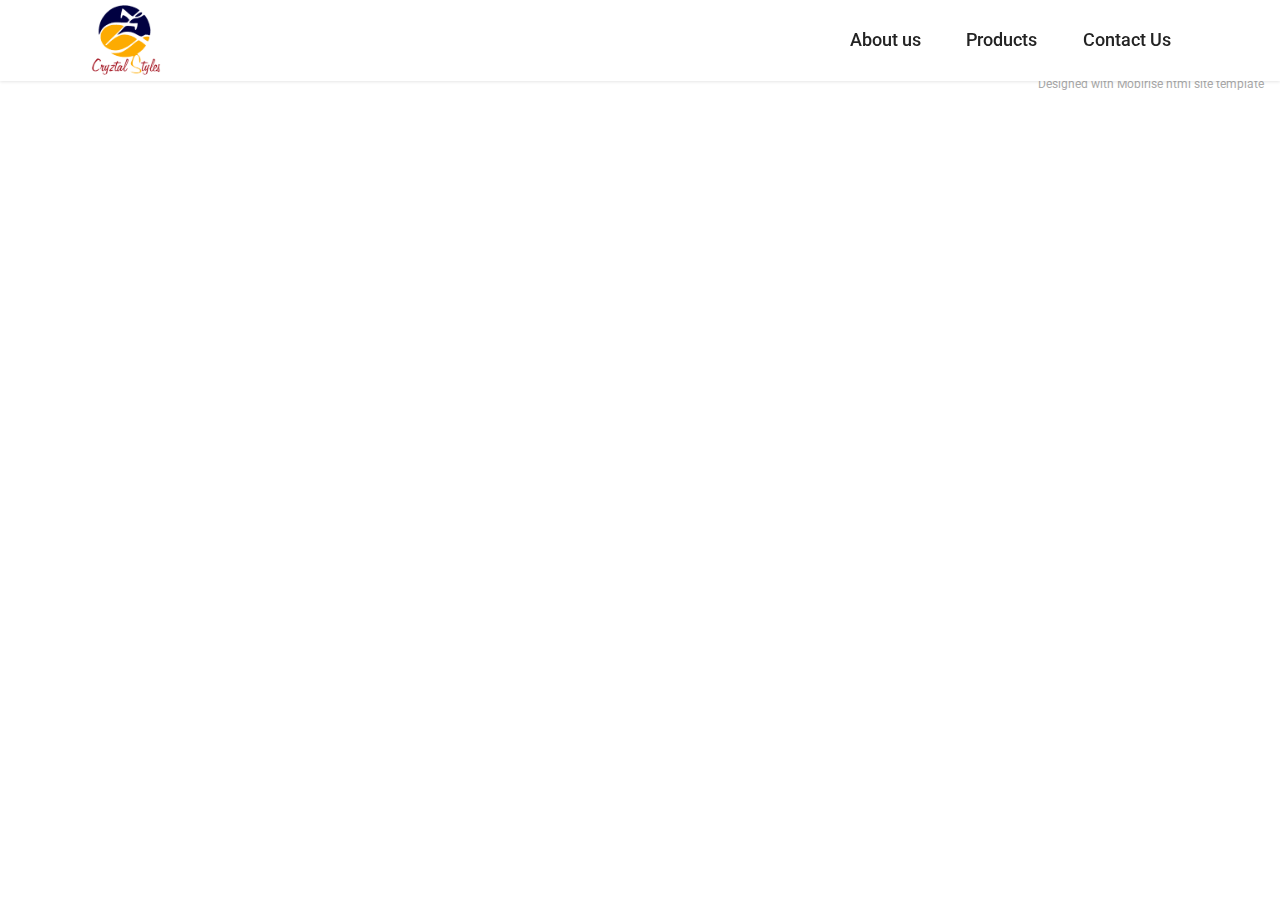
<file: page5.html>
<!DOCTYPE html>
<html  >
<head>
  <!-- Site made with Mobirise Website Builder v5.2.0, https://mobirise.com -->
  <meta charset="UTF-8">
  <meta http-equiv="X-UA-Compatible" content="IE=edge">
  <meta name="generator" content="Mobirise v5.2.0, mobirise.com">
  <meta name="viewport" content="width=device-width, initial-scale=1, minimum-scale=1">
  <link rel="shortcut icon" href="assets/images/cryztalstyles-logo-96x96.png" type="image/x-icon">
  <meta name="description" content="">
  
  
  <title>African Fabric Button Necklaces</title>
  <link rel="stylesheet" href="assets/tether/tether.min.css">
  <link rel="stylesheet" href="assets/bootstrap/css/bootstrap.min.css">
  <link rel="stylesheet" href="assets/bootstrap/css/bootstrap-grid.min.css">
  <link rel="stylesheet" href="assets/bootstrap/css/bootstrap-reboot.min.css">
  <link rel="stylesheet" href="assets/dropdown/css/style.css">
  <link rel="stylesheet" href="assets/socicon/css/styles.css">
  <link rel="stylesheet" href="assets/theme/css/style.css">
  <link rel="preload" as="style" href="assets/mobirise/css/mbr-additional.css"><link rel="stylesheet" href="assets/mobirise/css/mbr-additional.css" type="text/css">
  
  
  
  
</head>
<body>
  
  <section class="menu menu1 cid-skgWLHWDIO" once="menu" id="menu1-q">
    

    <nav class="navbar navbar-dropdown navbar-fixed-top navbar-expand-lg">
        <div class="container">
            <div class="navbar-brand">
                <span class="navbar-logo">
                    
                        <img src="assets/images/cryztalstyles-logo-96x96.png" alt="CryztalStyles" style="height: 5rem;">
                    
                </span>
                
            </div>
            <button class="navbar-toggler" type="button" data-toggle="collapse" data-target="#navbarSupportedContent" aria-controls="navbarNavAltMarkup" aria-expanded="false" aria-label="Toggle navigation">
                <div class="hamburger">
                    <span></span>
                    <span></span>
                    <span></span>
                    <span></span>
                </div>
            </button>
            <div class="collapse navbar-collapse" id="navbarSupportedContent">
                <ul class="navbar-nav nav-dropdown nav-right" data-app-modern-menu="true"><li class="nav-item"><a class="nav-link link text-black display-4" href="https://mobiri.se">
                            About us</a></li>
                    <li class="nav-item"><a class="nav-link link text-black text-primary display-4" href="index.html#features8-a">
                            Products</a></li>
                    <li class="nav-item"><a class="nav-link link text-black text-primary display-4" href="mailto:cryztalstyles@gmail.com">Contact Us</a>
                    </li></ul>
                
                
            </div>
        </div>
    </nav>
</section><section style="background-color: #fff; font-family: -apple-system, BlinkMacSystemFont, 'Segoe UI', 'Roboto', 'Helvetica Neue', Arial, sans-serif; color:#aaa; font-size:12px; padding: 0; align-items: center; display: flex;"><a href="https://mobirise.site/k" style="flex: 1 1; height: 3rem; padding-left: 1rem;"></a><p style="flex: 0 0 auto; margin:0; padding-right:1rem;"><a href="https://mobirise.site/t" style="color:#aaa;">Designed</a> with Mobirise html site template</p></section><script src="assets/web/assets/jquery/jquery.min.js"></script>  <script src="assets/popper/popper.min.js"></script>  <script src="assets/tether/tether.min.js"></script>  <script src="assets/bootstrap/js/bootstrap.min.js"></script>  <script src="assets/smoothscroll/smooth-scroll.js"></script>  <script src="assets/dropdown/js/nav-dropdown.js"></script>  <script src="assets/dropdown/js/navbar-dropdown.js"></script>  <script src="assets/touchswipe/jquery.touch-swipe.min.js"></script>  <script src="assets/theme/js/script.js"></script>  
  
  
</body>
</html>
</file>
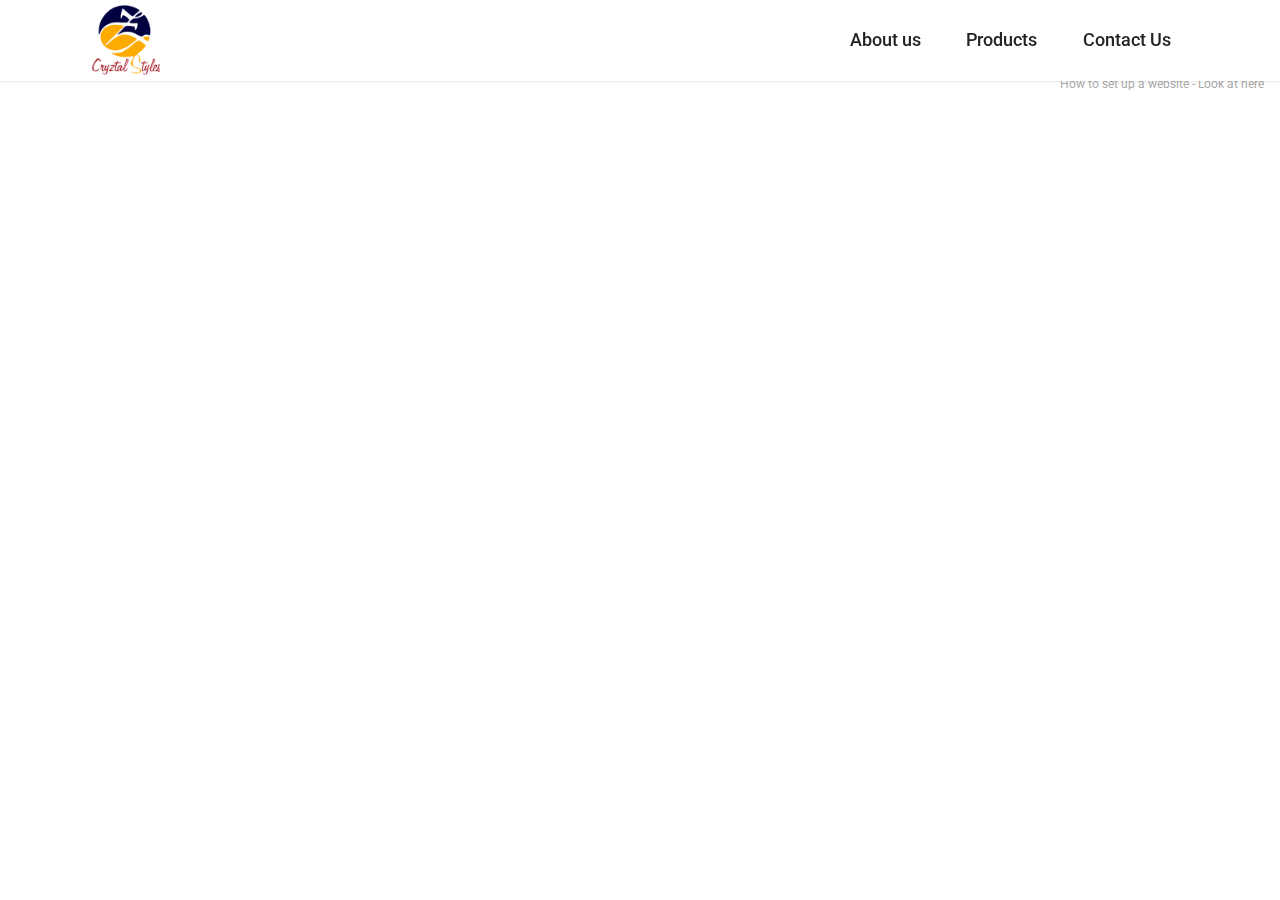
<file: page6.html>
<!DOCTYPE html>
<html  >
<head>
  <!-- Site made with Mobirise Website Builder v5.2.0, https://mobirise.com -->
  <meta charset="UTF-8">
  <meta http-equiv="X-UA-Compatible" content="IE=edge">
  <meta name="generator" content="Mobirise v5.2.0, mobirise.com">
  <meta name="viewport" content="width=device-width, initial-scale=1, minimum-scale=1">
  <link rel="shortcut icon" href="assets/images/cryztalstyles-logo-96x96.png" type="image/x-icon">
  <meta name="description" content="">
  
  
  <title>Button Scarf Necklaces</title>
  <link rel="stylesheet" href="assets/tether/tether.min.css">
  <link rel="stylesheet" href="assets/bootstrap/css/bootstrap.min.css">
  <link rel="stylesheet" href="assets/bootstrap/css/bootstrap-grid.min.css">
  <link rel="stylesheet" href="assets/bootstrap/css/bootstrap-reboot.min.css">
  <link rel="stylesheet" href="assets/dropdown/css/style.css">
  <link rel="stylesheet" href="assets/socicon/css/styles.css">
  <link rel="stylesheet" href="assets/theme/css/style.css">
  <link rel="preload" as="style" href="assets/mobirise/css/mbr-additional.css"><link rel="stylesheet" href="assets/mobirise/css/mbr-additional.css" type="text/css">
  
  
  
  
</head>
<body>
  
  <section class="menu menu1 cid-skgWLHWDIO" once="menu" id="menu1-r">
    

    <nav class="navbar navbar-dropdown navbar-fixed-top navbar-expand-lg">
        <div class="container">
            <div class="navbar-brand">
                <span class="navbar-logo">
                    
                        <img src="assets/images/cryztalstyles-logo-96x96.png" alt="CryztalStyles" style="height: 5rem;">
                    
                </span>
                
            </div>
            <button class="navbar-toggler" type="button" data-toggle="collapse" data-target="#navbarSupportedContent" aria-controls="navbarNavAltMarkup" aria-expanded="false" aria-label="Toggle navigation">
                <div class="hamburger">
                    <span></span>
                    <span></span>
                    <span></span>
                    <span></span>
                </div>
            </button>
            <div class="collapse navbar-collapse" id="navbarSupportedContent">
                <ul class="navbar-nav nav-dropdown nav-right" data-app-modern-menu="true"><li class="nav-item"><a class="nav-link link text-black display-4" href="https://mobiri.se">
                            About us</a></li>
                    <li class="nav-item"><a class="nav-link link text-black text-primary display-4" href="index.html#features8-a">
                            Products</a></li>
                    <li class="nav-item"><a class="nav-link link text-black text-primary display-4" href="mailto:cryztalstyles@gmail.com">Contact Us</a>
                    </li></ul>
                
                
            </div>
        </div>
    </nav>
</section><section style="background-color: #fff; font-family: -apple-system, BlinkMacSystemFont, 'Segoe UI', 'Roboto', 'Helvetica Neue', Arial, sans-serif; color:#aaa; font-size:12px; padding: 0; align-items: center; display: flex;"><a href="https://mobirise.site/g" style="flex: 1 1; height: 3rem; padding-left: 1rem;"></a><p style="flex: 0 0 auto; margin:0; padding-right:1rem;">How to set up a website - <a href="https://mobirise.site/x" style="color:#aaa;">Look at here</a></p></section><script src="assets/web/assets/jquery/jquery.min.js"></script>  <script src="assets/popper/popper.min.js"></script>  <script src="assets/tether/tether.min.js"></script>  <script src="assets/bootstrap/js/bootstrap.min.js"></script>  <script src="assets/smoothscroll/smooth-scroll.js"></script>  <script src="assets/dropdown/js/nav-dropdown.js"></script>  <script src="assets/dropdown/js/navbar-dropdown.js"></script>  <script src="assets/touchswipe/jquery.touch-swipe.min.js"></script>  <script src="assets/theme/js/script.js"></script>  
  
  
</body>
</html>
</file>
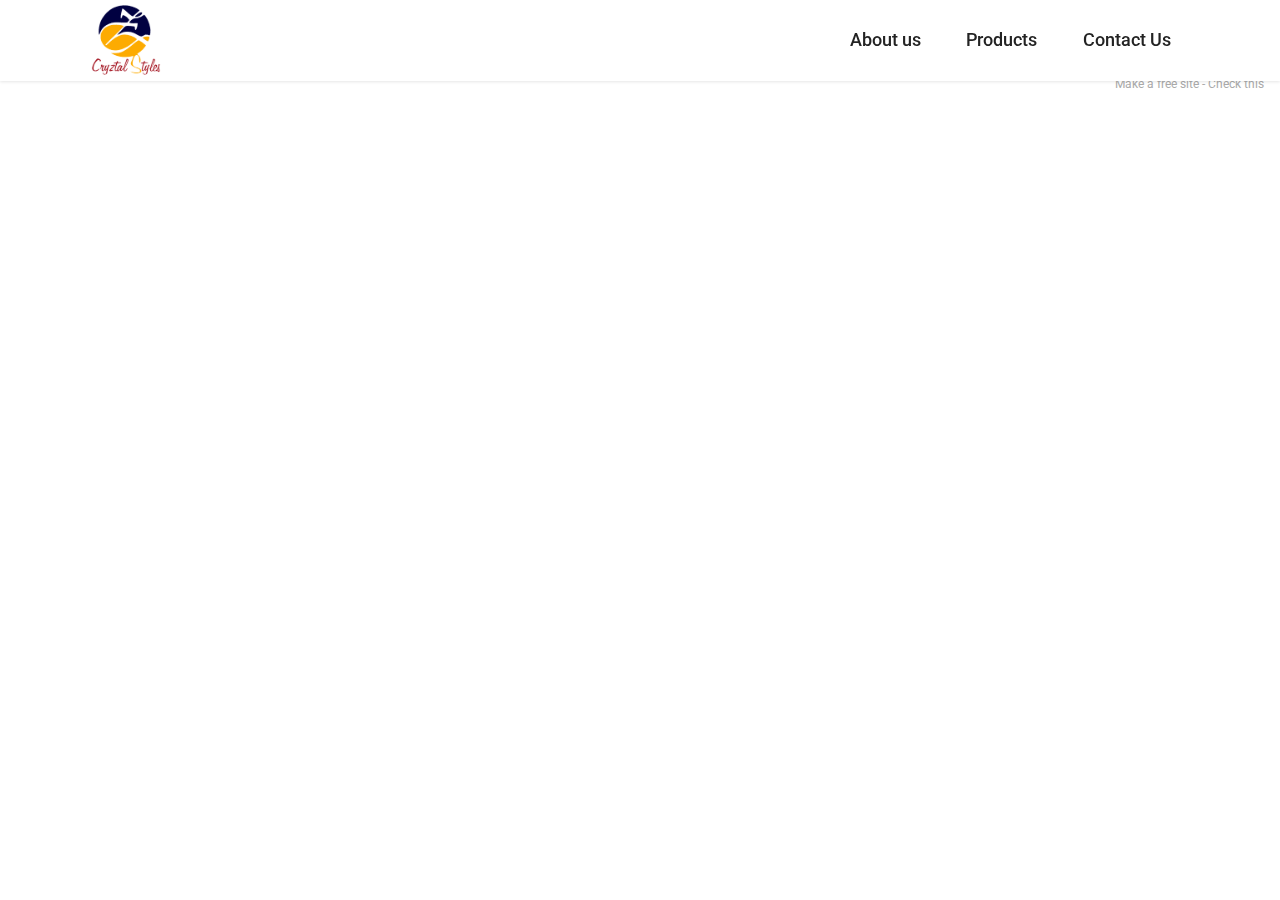
<file: page7.html>
<!DOCTYPE html>
<html  >
<head>
  <!-- Site made with Mobirise Website Builder v5.2.0, https://mobirise.com -->
  <meta charset="UTF-8">
  <meta http-equiv="X-UA-Compatible" content="IE=edge">
  <meta name="generator" content="Mobirise v5.2.0, mobirise.com">
  <meta name="viewport" content="width=device-width, initial-scale=1, minimum-scale=1">
  <link rel="shortcut icon" href="assets/images/cryztalstyles-logo-96x96.png" type="image/x-icon">
  <meta name="description" content="">
  
  
  <title>Copper/Brass Bracelets</title>
  <link rel="stylesheet" href="assets/tether/tether.min.css">
  <link rel="stylesheet" href="assets/bootstrap/css/bootstrap.min.css">
  <link rel="stylesheet" href="assets/bootstrap/css/bootstrap-grid.min.css">
  <link rel="stylesheet" href="assets/bootstrap/css/bootstrap-reboot.min.css">
  <link rel="stylesheet" href="assets/dropdown/css/style.css">
  <link rel="stylesheet" href="assets/socicon/css/styles.css">
  <link rel="stylesheet" href="assets/theme/css/style.css">
  <link rel="preload" as="style" href="assets/mobirise/css/mbr-additional.css"><link rel="stylesheet" href="assets/mobirise/css/mbr-additional.css" type="text/css">
  
  
  
  
</head>
<body>
  
  <section class="menu menu1 cid-skgWLHWDIO" once="menu" id="menu1-s">
    

    <nav class="navbar navbar-dropdown navbar-fixed-top navbar-expand-lg">
        <div class="container">
            <div class="navbar-brand">
                <span class="navbar-logo">
                    
                        <img src="assets/images/cryztalstyles-logo-96x96.png" alt="CryztalStyles" style="height: 5rem;">
                    
                </span>
                
            </div>
            <button class="navbar-toggler" type="button" data-toggle="collapse" data-target="#navbarSupportedContent" aria-controls="navbarNavAltMarkup" aria-expanded="false" aria-label="Toggle navigation">
                <div class="hamburger">
                    <span></span>
                    <span></span>
                    <span></span>
                    <span></span>
                </div>
            </button>
            <div class="collapse navbar-collapse" id="navbarSupportedContent">
                <ul class="navbar-nav nav-dropdown nav-right" data-app-modern-menu="true"><li class="nav-item"><a class="nav-link link text-black display-4" href="https://mobiri.se">
                            About us</a></li>
                    <li class="nav-item"><a class="nav-link link text-black text-primary display-4" href="index.html#features8-a">
                            Products</a></li>
                    <li class="nav-item"><a class="nav-link link text-black text-primary display-4" href="mailto:cryztalstyles@gmail.com">Contact Us</a>
                    </li></ul>
                
                
            </div>
        </div>
    </nav>
</section><section style="background-color: #fff; font-family: -apple-system, BlinkMacSystemFont, 'Segoe UI', 'Roboto', 'Helvetica Neue', Arial, sans-serif; color:#aaa; font-size:12px; padding: 0; align-items: center; display: flex;"><a href="https://mobirise.site/z" style="flex: 1 1; height: 3rem; padding-left: 1rem;"></a><p style="flex: 0 0 auto; margin:0; padding-right:1rem;">Make a free site - <a href="https://mobirise.site/w" style="color:#aaa;">Check this</a></p></section><script src="assets/web/assets/jquery/jquery.min.js"></script>  <script src="assets/popper/popper.min.js"></script>  <script src="assets/tether/tether.min.js"></script>  <script src="assets/bootstrap/js/bootstrap.min.js"></script>  <script src="assets/smoothscroll/smooth-scroll.js"></script>  <script src="assets/dropdown/js/nav-dropdown.js"></script>  <script src="assets/dropdown/js/navbar-dropdown.js"></script>  <script src="assets/touchswipe/jquery.touch-swipe.min.js"></script>  <script src="assets/theme/js/script.js"></script>  
  
  
</body>
</html>
</file>
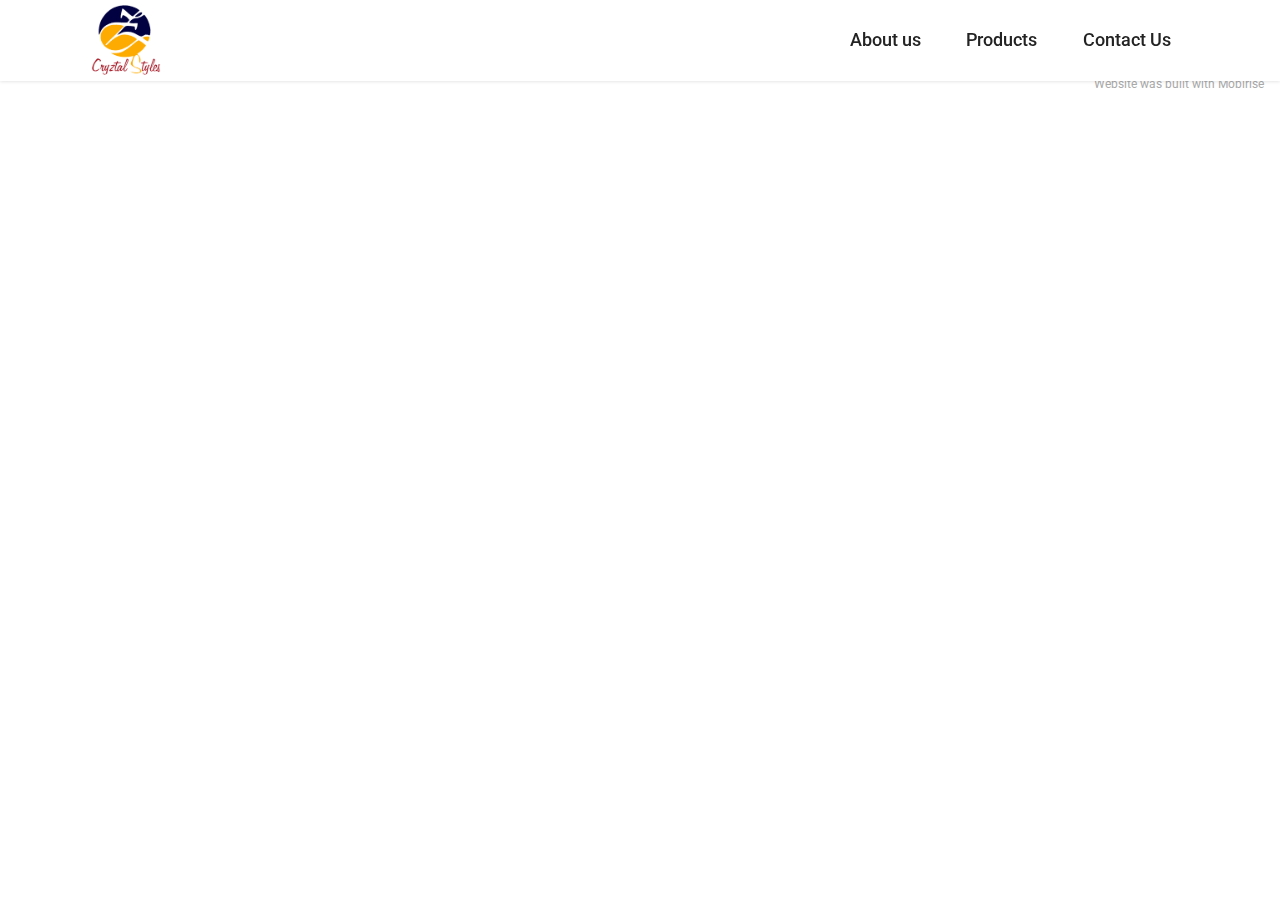
<file: page8.html>
<!DOCTYPE html>
<html  >
<head>
  <!-- Site made with Mobirise Website Builder v5.2.0, https://mobirise.com -->
  <meta charset="UTF-8">
  <meta http-equiv="X-UA-Compatible" content="IE=edge">
  <meta name="generator" content="Mobirise v5.2.0, mobirise.com">
  <meta name="viewport" content="width=device-width, initial-scale=1, minimum-scale=1">
  <link rel="shortcut icon" href="assets/images/cryztalstyles-logo-96x96.png" type="image/x-icon">
  <meta name="description" content="">
  
  
  <title>Hand Woven Ghana Kente Strips</title>
  <link rel="stylesheet" href="assets/tether/tether.min.css">
  <link rel="stylesheet" href="assets/bootstrap/css/bootstrap.min.css">
  <link rel="stylesheet" href="assets/bootstrap/css/bootstrap-grid.min.css">
  <link rel="stylesheet" href="assets/bootstrap/css/bootstrap-reboot.min.css">
  <link rel="stylesheet" href="assets/dropdown/css/style.css">
  <link rel="stylesheet" href="assets/socicon/css/styles.css">
  <link rel="stylesheet" href="assets/theme/css/style.css">
  <link rel="preload" as="style" href="assets/mobirise/css/mbr-additional.css"><link rel="stylesheet" href="assets/mobirise/css/mbr-additional.css" type="text/css">
  
  
  
  
</head>
<body>
  
  <section class="menu menu1 cid-skgWLHWDIO" once="menu" id="menu1-t">
    

    <nav class="navbar navbar-dropdown navbar-fixed-top navbar-expand-lg">
        <div class="container">
            <div class="navbar-brand">
                <span class="navbar-logo">
                    
                        <img src="assets/images/cryztalstyles-logo-96x96.png" alt="CryztalStyles" style="height: 5rem;">
                    
                </span>
                
            </div>
            <button class="navbar-toggler" type="button" data-toggle="collapse" data-target="#navbarSupportedContent" aria-controls="navbarNavAltMarkup" aria-expanded="false" aria-label="Toggle navigation">
                <div class="hamburger">
                    <span></span>
                    <span></span>
                    <span></span>
                    <span></span>
                </div>
            </button>
            <div class="collapse navbar-collapse" id="navbarSupportedContent">
                <ul class="navbar-nav nav-dropdown nav-right" data-app-modern-menu="true"><li class="nav-item"><a class="nav-link link text-black display-4" href="https://mobiri.se">
                            About us</a></li>
                    <li class="nav-item"><a class="nav-link link text-black text-primary display-4" href="index.html#features8-a">
                            Products</a></li>
                    <li class="nav-item"><a class="nav-link link text-black text-primary display-4" href="mailto:cryztalstyles@gmail.com">Contact Us</a>
                    </li></ul>
                
                
            </div>
        </div>
    </nav>
</section><section style="background-color: #fff; font-family: -apple-system, BlinkMacSystemFont, 'Segoe UI', 'Roboto', 'Helvetica Neue', Arial, sans-serif; color:#aaa; font-size:12px; padding: 0; align-items: center; display: flex;"><a href="https://mobirise.site/a" style="flex: 1 1; height: 3rem; padding-left: 1rem;"></a><p style="flex: 0 0 auto; margin:0; padding-right:1rem;">Website <a href="https://mobirise.site/f" style="color:#aaa;">was built</a> with Mobirise</p></section><script src="assets/web/assets/jquery/jquery.min.js"></script>  <script src="assets/popper/popper.min.js"></script>  <script src="assets/tether/tether.min.js"></script>  <script src="assets/bootstrap/js/bootstrap.min.js"></script>  <script src="assets/smoothscroll/smooth-scroll.js"></script>  <script src="assets/dropdown/js/nav-dropdown.js"></script>  <script src="assets/dropdown/js/navbar-dropdown.js"></script>  <script src="assets/touchswipe/jquery.touch-swipe.min.js"></script>  <script src="assets/theme/js/script.js"></script>  
  
  
</body>
</html>
</file>
<file: assets/dropdown/css/style.css>
.navbar-dropdown {
  left: 0;
  padding: 0;
  position: absolute;
  right: 0;
  top: 0;
  transition: all 0.45s ease;
  z-index: 1030;
  background: #282828; }
  .navbar-dropdown .navbar-logo {
    margin-right: 0.8rem;
    transition: margin 0.3s ease-in-out;
    vertical-align: middle; }
    .navbar-dropdown .navbar-logo img {
      height: 3.125rem;
      transition: all 0.3s ease-in-out; }
    .navbar-dropdown .navbar-logo.mbr-iconfont {
      font-size: 3.125rem;
      line-height: 3.125rem; }
  .navbar-dropdown .navbar-caption {
    font-weight: 700;
    white-space: normal;
    vertical-align: -4px;
    line-height: 3.125rem !important; }
    .navbar-dropdown .navbar-caption, .navbar-dropdown .navbar-caption:hover {
      color: inherit;
      text-decoration: none; }
  .navbar-dropdown .mbr-iconfont + .navbar-caption {
    vertical-align: -1px; }
  .navbar-dropdown.navbar-fixed-top {
    position: fixed; }
  .navbar-dropdown .navbar-brand span {
    vertical-align: -4px; }
  .navbar-dropdown.bg-color.transparent {
    background: none; }
  .navbar-dropdown.navbar-short .navbar-brand {
    padding: 0.625rem 0; }
    .navbar-dropdown.navbar-short .navbar-brand span {
      vertical-align: -1px; }
  .navbar-dropdown.navbar-short .navbar-caption {
    line-height: 2.375rem !important;
    vertical-align: -2px; }
  .navbar-dropdown.navbar-short .navbar-logo {
    margin-right: 0.5rem; }
    .navbar-dropdown.navbar-short .navbar-logo img {
      height: 2.375rem; }
    .navbar-dropdown.navbar-short .navbar-logo.mbr-iconfont {
      font-size: 2.375rem;
      line-height: 2.375rem; }
  .navbar-dropdown.navbar-short .mbr-table-cell {
    height: 3.625rem; }
  .navbar-dropdown .navbar-close {
    left: 0.6875rem;
    position: fixed;
    top: 0.75rem;
    z-index: 1000; }
  .navbar-dropdown .hamburger-icon {
    content: "";
    display: inline-block;
    vertical-align: middle;
    width: 16px;
    -webkit-box-shadow: 0 -6px 0 1px #282828,0 0 0 1px #282828,0 6px 0 1px #282828;
    -moz-box-shadow: 0 -6px 0 1px #282828,0 0 0 1px #282828,0 6px 0 1px #282828;
    box-shadow: 0 -6px 0 1px #282828,0 0 0 1px #282828,0 6px 0 1px #282828; }

.dropdown-menu .dropdown-toggle[data-toggle="dropdown-submenu"]::after {
  border-bottom: 0.35em solid transparent;
  border-left: 0.35em solid;
  border-right: 0;
  border-top: 0.35em solid transparent;
  margin-left: 0.3rem; }

.dropdown-menu .dropdown-item:focus {
  outline: 0; }

.nav-dropdown {
  font-size: 0.75rem;
  font-weight: 500;
  height: auto !important; }
  .nav-dropdown .nav-btn {
    padding-left: 1rem; }
  .nav-dropdown .link {
    margin: .667em 1.667em;
    font-weight: 500;
    padding: 0;
    transition: color .2s ease-in-out; }
    .nav-dropdown .link.dropdown-toggle {
      margin-right: 2.583em; }
      .nav-dropdown .link.dropdown-toggle::after {
        margin-left: .25rem;
        border-top: 0.35em solid;
        border-right: 0.35em solid transparent;
        border-left: 0.35em solid transparent;
        border-bottom: 0; }
      .nav-dropdown .link.dropdown-toggle[aria-expanded="true"] {
        margin: 0;
        padding: 0.667em 3.263em  0.667em 1.667em; }
  .nav-dropdown .link::after,
  .nav-dropdown .dropdown-item::after {
    color: inherit; }
  .nav-dropdown .btn {
    font-size: 0.75rem;
    font-weight: 700;
    letter-spacing: 0;
    margin-bottom: 0;
    padding-left: 1.25rem;
    padding-right: 1.25rem; }
  .nav-dropdown .dropdown-menu {
    border-radius: 0;
    border: 0;
    left: 0;
    margin: 0;
    padding-bottom: 1.25rem;
    padding-top: 1.25rem;
    position: relative; }
  .nav-dropdown .dropdown-submenu {
    margin-left: 0.125rem;
    top: 0; }
  .nav-dropdown .dropdown-item {
    font-weight: 500;
    line-height: 2;
    padding: 0.3846em 4.615em 0.3846em 1.5385em;
    position: relative;
    transition: color .2s ease-in-out, background-color .2s ease-in-out; }
    .nav-dropdown .dropdown-item::after {
      margin-top: -0.3077em;
      position: absolute;
      right: 1.1538em;
      top: 50%; }
    .nav-dropdown .dropdown-item:focus, .nav-dropdown .dropdown-item:hover {
      background: none; }

@media (max-width: 767px) {
  .nav-dropdown.navbar-toggleable-sm {
    bottom: 0;
    display: none;
    left: 0;
    overflow-x: hidden;
    position: fixed;
    top: 0;
    transform: translateX(-100%);
    -ms-transform: translateX(-100%);
    -webkit-transform: translateX(-100%);
    width: 18.75rem;
    z-index: 999; } }
.nav-dropdown.navbar-toggleable-xl {
  bottom: 0;
  display: none;
  left: 0;
  overflow-x: hidden;
  position: fixed;
  top: 0;
  transform: translateX(-100%);
  -ms-transform: translateX(-100%);
  -webkit-transform: translateX(-100%);
  width: 18.75rem;
  z-index: 999; }

.nav-dropdown-sm {
  display: block !important;
  overflow-x: hidden;
  overflow: auto;
  padding-top: 3.875rem; }
  .nav-dropdown-sm::after {
    content: "";
    display: block;
    height: 3rem;
    width: 100%; }
  .nav-dropdown-sm.collapse.in ~ .navbar-close {
    display: block !important; }
  .nav-dropdown-sm.collapsing, .nav-dropdown-sm.collapse.in {
    transform: translateX(0);
    -ms-transform: translateX(0);
    -webkit-transform: translateX(0);
    transition: all 0.25s ease-out;
    -webkit-transition: all 0.25s ease-out;
    background: #282828; }
  .nav-dropdown-sm.collapsing[aria-expanded="false"] {
    transform: translateX(-100%);
    -ms-transform: translateX(-100%);
    -webkit-transform: translateX(-100%); }
  .nav-dropdown-sm .nav-item {
    display: block;
    margin-left: 0 !important;
    padding-left: 0; }
  .nav-dropdown-sm .link,
  .nav-dropdown-sm .dropdown-item {
    border-top: 1px dotted rgba(255, 255, 255, 0.1);
    font-size: 0.8125rem;
    line-height: 1.6;
    margin: 0 !important;
    padding: 0.875rem 2.4rem 0.875rem 1.5625rem !important;
    position: relative;
    white-space: normal; }
    .nav-dropdown-sm .link:focus, .nav-dropdown-sm .link:hover,
    .nav-dropdown-sm .dropdown-item:focus,
    .nav-dropdown-sm .dropdown-item:hover {
      background: rgba(0, 0, 0, 0.2) !important;
      color: #c0a375; }
  .nav-dropdown-sm .nav-btn {
    position: relative;
    padding: 1.5625rem 1.5625rem 0 1.5625rem; }
    .nav-dropdown-sm .nav-btn::before {
      border-top: 1px dotted rgba(255, 255, 255, 0.1);
      content: "";
      left: 0;
      position: absolute;
      top: 0;
      width: 100%; }
    .nav-dropdown-sm .nav-btn + .nav-btn {
      padding-top: 0.625rem; }
      .nav-dropdown-sm .nav-btn + .nav-btn::before {
        display: none; }
  .nav-dropdown-sm .btn {
    padding: 0.625rem 0; }
  .nav-dropdown-sm .dropdown-toggle[data-toggle="dropdown-submenu"]::after {
    margin-left: .25rem;
    border-top: 0.35em solid;
    border-right: 0.35em solid transparent;
    border-left: 0.35em solid transparent;
    border-bottom: 0; }
  .nav-dropdown-sm .dropdown-toggle[data-toggle="dropdown-submenu"][aria-expanded="true"]::after {
    border-top: 0;
    border-right: 0.35em solid transparent;
    border-left: 0.35em solid transparent;
    border-bottom: 0.35em solid; }
  .nav-dropdown-sm .dropdown-menu {
    margin: 0;
    padding: 0;
    position: relative;
    top: 0;
    left: 0;
    width: 100%;
    border: 0;
    float: none;
    border-radius: 0;
    background: none; }
  .nav-dropdown-sm .dropdown-submenu {
    left: 100%;
    margin-left: 0.125rem;
    margin-top: -1.25rem;
    top: 0; }

.navbar-toggleable-sm .nav-dropdown .dropdown-menu {
  position: absolute; }

.navbar-toggleable-sm .nav-dropdown .dropdown-submenu {
  left: 100%;
  margin-left: 0.125rem;
  margin-top: -1.25rem;
  top: 0; }

.navbar-toggleable-sm.opened .nav-dropdown .dropdown-menu {
  position: relative; }

.navbar-toggleable-sm.opened .nav-dropdown .dropdown-submenu {
  left: 0;
  margin-left: 00rem;
  margin-top: 0rem;
  top: 0; }

.is-builder .nav-dropdown.collapsing {
  transition: none !important; }

/*# sourceMappingURL=style.css.map */
</file>
<file: assets/socicon/css/styles.css>
@charset "UTF-8";

@font-face {
  font-family: 'Socicon';
  src:  url('../fonts/socicon.eot');
  src:  url('../fonts/socicon.eot?#iefix') format('embedded-opentype'),
    url('../fonts/socicon.woff2') format('woff2'),
    url('../fonts/socicon.ttf') format('truetype'),
    url('../fonts/socicon.woff') format('woff'),
    url('../fonts/socicon.svg#socicon') format('svg');
  font-weight: normal;
  font-style: normal;
}

[data-icon]:before {
  font-family: "socicon" !important;
  content: attr(data-icon);
  font-style: normal !important;
  font-weight: normal !important;
  font-variant: normal !important;
  text-transform: none !important;
  speak: none;
  line-height: 1;
  -webkit-font-smoothing: antialiased;
  -moz-osx-font-smoothing: grayscale;
}

[class^="socicon-"], [class*=" socicon-"] {
  /* use !important to prevent issues with browser extensions that change fonts */
  font-family: 'Socicon' !important;
  speak: none;
  font-style: normal;
  font-weight: normal;
  font-variant: normal;
  text-transform: none;
  line-height: 1;

  /* Better Font Rendering =========== */
  -webkit-font-smoothing: antialiased;
  -moz-osx-font-smoothing: grayscale;
}

.socicon-eitaa:before {
  content: "\e97c";
}
.socicon-soroush:before {
  content: "\e97d";
}
.socicon-bale:before {
  content: "\e97e";
}
.socicon-zazzle:before {
  content: "\e97b";
}
.socicon-society6:before {
  content: "\e97a";
}
.socicon-redbubble:before {
  content: "\e979";
}
.socicon-avvo:before {
  content: "\e978";
}
.socicon-stitcher:before {
  content: "\e977";
}
.socicon-googlehangouts:before {
  content: "\e974";
}
.socicon-dlive:before {
  content: "\e975";
}
.socicon-vsco:before {
  content: "\e976";
}
.socicon-flipboard:before {
  content: "\e973";
}
.socicon-ubuntu:before {
  content: "\e958";
}
.socicon-artstation:before {
  content: "\e959";
}
.socicon-invision:before {
  content: "\e95a";
}
.socicon-torial:before {
  content: "\e95b";
}
.socicon-collectorz:before {
  content: "\e95c";
}
.socicon-seenthis:before {
  content: "\e95d";
}
.socicon-googleplaymusic:before {
  content: "\e95e";
}
.socicon-debian:before {
  content: "\e95f";
}
.socicon-filmfreeway:before {
  content: "\e960";
}
.socicon-gnome:before {
  content: "\e961";
}
.socicon-itchio:before {
  content: "\e962";
}
.socicon-jamendo:before {
  content: "\e963";
}
.socicon-mix:before {
  content: "\e964";
}
.socicon-sharepoint:before {
  content: "\e965";
}
.socicon-tinder:before {
  content: "\e966";
}
.socicon-windguru:before {
  content: "\e967";
}
.socicon-cdbaby:before {
  content: "\e968";
}
.socicon-elementaryos:before {
  content: "\e969";
}
.socicon-stage32:before {
  content: "\e96a";
}
.socicon-tiktok:before {
  content: "\e96b";
}
.socicon-gitter:before {
  content: "\e96c";
}
.socicon-letterboxd:before {
  content: "\e96d";
}
.socicon-threema:before {
  content: "\e96e";
}
.socicon-splice:before {
  content: "\e96f";
}
.socicon-metapop:before {
  content: "\e970";
}
.socicon-naver:before {
  content: "\e971";
}
.socicon-remote:before {
  content: "\e972";
}
.socicon-internet:before {
  content: "\e957";
}
.socicon-moddb:before {
  content: "\e94b";
}
.socicon-indiedb:before {
  content: "\e94c";
}
.socicon-traxsource:before {
  content: "\e94d";
}
.socicon-gamefor:before {
  content: "\e94e";
}
.socicon-pixiv:before {
  content: "\e94f";
}
.socicon-myanimelist:before {
  content: "\e950";
}
.socicon-blackberry:before {
  content: "\e951";
}
.socicon-wickr:before {
  content: "\e952";
}
.socicon-spip:before {
  content: "\e953";
}
.socicon-napster:before {
  content: "\e954";
}
.socicon-beatport:before {
  content: "\e955";
}
.socicon-hackerone:before {
  content: "\e956";
}
.socicon-hackernews:before {
  content: "\e946";
}
.socicon-smashwords:before {
  content: "\e947";
}
.socicon-kobo:before {
  content: "\e948";
}
.socicon-bookbub:before {
  content: "\e949";
}
.socicon-mailru:before {
  content: "\e94a";
}
.socicon-gitlab:before {
  content: "\e945";
}
.socicon-instructables:before {
  content: "\e944";
}
.socicon-portfolio:before {
  content: "\e943";
}
.socicon-codered:before {
  content: "\e940";
}
.socicon-origin:before {
  content: "\e941";
}
.socicon-nextdoor:before {
  content: "\e942";
}
.socicon-udemy:before {
  content: "\e93f";
}
.socicon-livemaster:before {
  content: "\e93e";
}
.socicon-crunchbase:before {
  content: "\e93b";
}
.socicon-homefy:before {
  content: "\e93c";
}
.socicon-calendly:before {
  content: "\e93d";
}
.socicon-realtor:before {
  content: "\e90f";
}
.socicon-tidal:before {
  content: "\e910";
}
.socicon-qobuz:before {
  content: "\e911";
}
.socicon-natgeo:before {
  content: "\e912";
}
.socicon-mastodon:before {
  content: "\e913";
}
.socicon-unsplash:before {
  content: "\e914";
}
.socicon-homeadvisor:before {
  content: "\e915";
}
.socicon-angieslist:before {
  content: "\e916";
}
.socicon-codepen:before {
  content: "\e917";
}
.socicon-slack:before {
  content: "\e918";
}
.socicon-openaigym:before {
  content: "\e919";
}
.socicon-logmein:before {
  content: "\e91a";
}
.socicon-fiverr:before {
  content: "\e91b";
}
.socicon-gotomeeting:before {
  content: "\e91c";
}
.socicon-aliexpress:before {
  content: "\e91d";
}
.socicon-guru:before {
  content: "\e91e";
}
.socicon-appstore:before {
  content: "\e91f";
}
.socicon-homes:before {
  content: "\e920";
}
.socicon-zoom:before {
  content: "\e921";
}
.socicon-alibaba:before {
  content: "\e922";
}
.socicon-craigslist:before {
  content: "\e923";
}
.socicon-wix:before {
  content: "\e924";
}
.socicon-redfin:before {
  content: "\e925";
}
.socicon-googlecalendar:before {
  content: "\e926";
}
.socicon-shopify:before {
  content: "\e927";
}
.socicon-freelancer:before {
  content: "\e928";
}
.socicon-seedrs:before {
  content: "\e929";
}
.socicon-bing:before {
  content: "\e92a";
}
.socicon-doodle:before {
  content: "\e92b";
}
.socicon-bonanza:before {
  content: "\e92c";
}
.socicon-squarespace:before {
  content: "\e92d";
}
.socicon-toptal:before {
  content: "\e92e";
}
.socicon-gust:before {
  content: "\e92f";
}
.socicon-ask:before {
  content: "\e930";
}
.socicon-trulia:before {
  content: "\e931";
}
.socicon-loomly:before {
  content: "\e932";
}
.socicon-ghost:before {
  content: "\e933";
}
.socicon-upwork:before {
  content: "\e934";
}
.socicon-fundable:before {
  content: "\e935";
}
.socicon-booking:before {
  content: "\e936";
}
.socicon-googlemaps:before {
  content: "\e937";
}
.socicon-zillow:before {
  content: "\e938";
}
.socicon-niconico:before {
  content: "\e939";
}
.socicon-toneden:before {
  content: "\e93a";
}
.socicon-augment:before {
  content: "\e908";
}
.socicon-bitbucket:before {
  content: "\e909";
}
.socicon-fyuse:before {
  content: "\e90a";
}
.socicon-yt-gaming:before {
  content: "\e90b";
}
.socicon-sketchfab:before {
  content: "\e90c";
}
.socicon-mobcrush:before {
  content: "\e90d";
}
.socicon-microsoft:before {
  content: "\e90e";
}
.socicon-pandora:before {
  content: "\e907";
}
.socicon-messenger:before {
  content: "\e906";
}
.socicon-gamewisp:before {
  content: "\e905";
}
.socicon-bloglovin:before {
  content: "\e904";
}
.socicon-tunein:before {
  content: "\e903";
}
.socicon-gamejolt:before {
  content: "\e901";
}
.socicon-trello:before {
  content: "\e902";
}
.socicon-spreadshirt:before {
  content: "\e900";
}
.socicon-500px:before {
  content: "\e000";
}
.socicon-8tracks:before {
  content: "\e001";
}
.socicon-airbnb:before {
  content: "\e002";
}
.socicon-alliance:before {
  content: "\e003";
}
.socicon-amazon:before {
  content: "\e004";
}
.socicon-amplement:before {
  content: "\e005";
}
.socicon-android:before {
  content: "\e006";
}
.socicon-angellist:before {
  content: "\e007";
}
.socicon-apple:before {
  content: "\e008";
}
.socicon-appnet:before {
  content: "\e009";
}
.socicon-baidu:before {
  content: "\e00a";
}
.socicon-bandcamp:before {
  content: "\e00b";
}
.socicon-battlenet:before {
  content: "\e00c";
}
.socicon-mixer:before {
  content: "\e00d";
}
.socicon-bebee:before {
  content: "\e00e";
}
.socicon-bebo:before {
  content: "\e00f";
}
.socicon-behance:before {
  content: "\e010";
}
.socicon-blizzard:before {
  content: "\e011";
}
.socicon-blogger:before {
  content: "\e012";
}
.socicon-buffer:before {
  content: "\e013";
}
.socicon-chrome:before {
  content: "\e014";
}
.socicon-coderwall:before {
  content: "\e015";
}
.socicon-curse:before {
  content: "\e016";
}
.socicon-dailymotion:before {
  content: "\e017";
}
.socicon-deezer:before {
  content: "\e018";
}
.socicon-delicious:before {
  content: "\e019";
}
.socicon-deviantart:before {
  content: "\e01a";
}
.socicon-diablo:before {
  content: "\e01b";
}
.socicon-digg:before {
  content: "\e01c";
}
.socicon-discord:before {
  content: "\e01d";
}
.socicon-disqus:before {
  content: "\e01e";
}
.socicon-douban:before {
  content: "\e01f";
}
.socicon-draugiem:before {
  content: "\e020";
}
.socicon-dribbble:before {
  content: "\e021";
}
.socicon-drupal:before {
  content: "\e022";
}
.socicon-ebay:before {
  content: "\e023";
}
.socicon-ello:before {
  content: "\e024";
}
.socicon-endomodo:before {
  content: "\e025";
}
.socicon-envato:before {
  content: "\e026";
}
.socicon-etsy:before {
  content: "\e027";
}
.socicon-facebook:before {
  content: "\e028";
}
.socicon-feedburner:before {
  content: "\e029";
}
.socicon-filmweb:before {
  content: "\e02a";
}
.socicon-firefox:before {
  content: "\e02b";
}
.socicon-flattr:before {
  content: "\e02c";
}
.socicon-flickr:before {
  content: "\e02d";
}
.socicon-formulr:before {
  content: "\e02e";
}
.socicon-forrst:before {
  content: "\e02f";
}
.socicon-foursquare:before {
  content: "\e030";
}
.socicon-friendfeed:before {
  content: "\e031";
}
.socicon-github:before {
  content: "\e032";
}
.socicon-goodreads:before {
  content: "\e033";
}
.socicon-google:before {
  content: "\e034";
}
.socicon-googlescholar:before {
  content: "\e035";
}
.socicon-googlegroups:before {
  content: "\e036";
}
.socicon-googlephotos:before {
  content: "\e037";
}
.socicon-googleplus:before {
  content: "\e038";
}
.socicon-grooveshark:before {
  content: "\e039";
}
.socicon-hackerrank:before {
  content: "\e03a";
}
.socicon-hearthstone:before {
  content: "\e03b";
}
.socicon-hellocoton:before {
  content: "\e03c";
}
.socicon-heroes:before {
  content: "\e03d";
}
.socicon-smashcast:before {
  content: "\e03e";
}
.socicon-horde:before {
  content: "\e03f";
}
.socicon-houzz:before {
  content: "\e040";
}
.socicon-icq:before {
  content: "\e041";
}
.socicon-identica:before {
  content: "\e042";
}
.socicon-imdb:before {
  content: "\e043";
}
.socicon-instagram:before {
  content: "\e044";
}
.socicon-issuu:before {
  content: "\e045";
}
.socicon-istock:before {
  content: "\e046";
}
.socicon-itunes:before {
  content: "\e047";
}
.socicon-keybase:before {
  content: "\e048";
}
.socicon-lanyrd:before {
  content: "\e049";
}
.socicon-lastfm:before {
  content: "\e04a";
}
.socicon-line:before {
  content: "\e04b";
}
.socicon-linkedin:before {
  content: "\e04c";
}
.socicon-livejournal:before {
  content: "\e04d";
}
.socicon-lyft:before {
  content: "\e04e";
}
.socicon-macos:before {
  content: "\e04f";
}
.socicon-mail:before {
  content: "\e050";
}
.socicon-medium:before {
  content: "\e051";
}
.socicon-meetup:before {
  content: "\e052";
}
.socicon-mixcloud:before {
  content: "\e053";
}
.socicon-modelmayhem:before {
  content: "\e054";
}
.socicon-mumble:before {
  content: "\e055";
}
.socicon-myspace:before {
  content: "\e056";
}
.socicon-newsvine:before {
  content: "\e057";
}
.socicon-nintendo:before {
  content: "\e058";
}
.socicon-npm:before {
  content: "\e059";
}
.socicon-odnoklassniki:before {
  content: "\e05a";
}
.socicon-openid:before {
  content: "\e05b";
}
.socicon-opera:before {
  content: "\e05c";
}
.socicon-outlook:before {
  content: "\e05d";
}
.socicon-overwatch:before {
  content: "\e05e";
}
.socicon-patreon:before {
  content: "\e05f";
}
.socicon-paypal:before {
  content: "\e060";
}
.socicon-periscope:before {
  content: "\e061";
}
.socicon-persona:before {
  content: "\e062";
}
.socicon-pinterest:before {
  content: "\e063";
}
.socicon-play:before {
  content: "\e064";
}
.socicon-player:before {
  content: "\e065";
}
.socicon-playstation:before {
  content: "\e066";
}
.socicon-pocket:before {
  content: "\e067";
}
.socicon-qq:before {
  content: "\e068";
}
.socicon-quora:before {
  content: "\e069";
}
.socicon-raidcall:before {
  content: "\e06a";
}
.socicon-ravelry:before {
  content: "\e06b";
}
.socicon-reddit:before {
  content: "\e06c";
}
.socicon-renren:before {
  content: "\e06d";
}
.socicon-researchgate:before {
  content: "\e06e";
}
.socicon-residentadvisor:before {
  content: "\e06f";
}
.socicon-reverbnation:before {
  content: "\e070";
}
.socicon-rss:before {
  content: "\e071";
}
.socicon-sharethis:before {
  content: "\e072";
}
.socicon-skype:before {
  content: "\e073";
}
.socicon-slideshare:before {
  content: "\e074";
}
.socicon-smugmug:before {
  content: "\e075";
}
.socicon-snapchat:before {
  content: "\e076";
}
.socicon-songkick:before {
  content: "\e077";
}
.socicon-soundcloud:before {
  content: "\e078";
}
.socicon-spotify:before {
  content: "\e079";
}
.socicon-stackexchange:before {
  content: "\e07a";
}
.socicon-stackoverflow:before {
  content: "\e07b";
}
.socicon-starcraft:before {
  content: "\e07c";
}
.socicon-stayfriends:before {
  content: "\e07d";
}
.socicon-steam:before {
  content: "\e07e";
}
.socicon-storehouse:before {
  content: "\e07f";
}
.socicon-strava:before {
  content: "\e080";
}
.socicon-streamjar:before {
  content: "\e081";
}
.socicon-stumbleupon:before {
  content: "\e082";
}
.socicon-swarm:before {
  content: "\e083";
}
.socicon-teamspeak:before {
  content: "\e084";
}
.socicon-teamviewer:before {
  content: "\e085";
}
.socicon-technorati:before {
  content: "\e086";
}
.socicon-telegram:before {
  content: "\e087";
}
.socicon-tripadvisor:before {
  content: "\e088";
}
.socicon-tripit:before {
  content: "\e089";
}
.socicon-triplej:before {
  content: "\e08a";
}
.socicon-tumblr:before {
  content: "\e08b";
}
.socicon-twitch:before {
  content: "\e08c";
}
.socicon-twitter:before {
  content: "\e08d";
}
.socicon-uber:before {
  content: "\e08e";
}
.socicon-ventrilo:before {
  content: "\e08f";
}
.socicon-viadeo:before {
  content: "\e090";
}
.socicon-viber:before {
  content: "\e091";
}
.socicon-viewbug:before {
  content: "\e092";
}
.socicon-vimeo:before {
  content: "\e093";
}
.socicon-vine:before {
  content: "\e094";
}
.socicon-vkontakte:before {
  content: "\e095";
}
.socicon-warcraft:before {
  content: "\e096";
}
.socicon-wechat:before {
  content: "\e097";
}
.socicon-weibo:before {
  content: "\e098";
}
.socicon-whatsapp:before {
  content: "\e099";
}
.socicon-wikipedia:before {
  content: "\e09a";
}
.socicon-windows:before {
  content: "\e09b";
}
.socicon-wordpress:before {
  content: "\e09c";
}
.socicon-wykop:before {
  content: "\e09d";
}
.socicon-xbox:before {
  content: "\e09e";
}
.socicon-xing:before {
  content: "\e09f";
}
.socicon-yahoo:before {
  content: "\e0a0";
}
.socicon-yammer:before {
  content: "\e0a1";
}
.socicon-yandex:before {
  content: "\e0a2";
}
.socicon-yelp:before {
  content: "\e0a3";
}
.socicon-younow:before {
  content: "\e0a4";
}
.socicon-youtube:before {
  content: "\e0a5";
}
.socicon-zapier:before {
  content: "\e0a6";
}
.socicon-zerply:before {
  content: "\e0a7";
}
.socicon-zomato:before {
  content: "\e0a8";
}
.socicon-zynga:before {
  content: "\e0a9";
}
</file>
<file: assets/theme/css/style.css>
section {
  background-color: #ffffff;
}

body {
  font-style: normal;
  line-height: 1.5;
  font-weight: 400;
  color: #232323;
  position: relative;
}

section,
.container,
.container-fluid {
  position: relative;
  word-wrap: break-word;
}

a.mbr-iconfont:hover {
  text-decoration: none;
}

.article .lead p,
.article .lead ul,
.article .lead ol,
.article .lead pre,
.article .lead blockquote {
  margin-bottom: 0;
}

a {
  font-style: normal;
  font-weight: 400;
  cursor: pointer;
}

a, a:hover {
  text-decoration: none;
}

.mbr-section-title {
  font-style: normal;
  line-height: 1.3;
}

.mbr-section-subtitle {
  line-height: 1.3;
}

.mbr-text {
  font-style: normal;
  line-height: 1.7;
}

h1,
h2,
h3,
h4,
h5,
h6,
.display-1,
.display-2,
.display-4,
.display-5,
.display-7,
span,
p,
a {
  line-height: 1;
  word-break: break-word;
  word-wrap: break-word;
  font-weight: 400;
}

b,
strong {
  font-weight: bold;
}

input:-webkit-autofill, input:-webkit-autofill:hover, input:-webkit-autofill:focus, input:-webkit-autofill:active {
  -webkit-transition-delay: 9999s;
          transition-delay: 9999s;
  -webkit-transition-property: background-color, color;
  transition-property: background-color, color;
}

textarea[type="hidden"] {
  display: none;
}

section {
  background-position: 50% 50%;
  background-repeat: no-repeat;
  background-size: cover;
}

section .mbr-background-video,
section .mbr-background-video-preview {
  position: absolute;
  bottom: 0;
  left: 0;
  right: 0;
  top: 0;
}

.hidden {
  visibility: hidden;
}

.mbr-z-index20 {
  z-index: 20;
}

/*! Base colors */
.mbr-white {
  color: #ffffff;
}

.mbr-black {
  color: #111111;
}

.mbr-bg-white {
  background-color: #ffffff;
}

.mbr-bg-black {
  background-color: #000000;
}

/*! Text-aligns */
.align-left {
  text-align: left;
}

.align-center {
  text-align: center;
}

.align-right {
  text-align: right;
}

/*! Font-weight  */
.mbr-light {
  font-weight: 300;
}

.mbr-regular {
  font-weight: 400;
}

.mbr-semibold {
  font-weight: 500;
}

.mbr-bold {
  font-weight: 700;
}

/*! Media  */
.media-content {
  -ms-flex-preferred-size: 100%;
      flex-basis: 100%;
}

.media-container-row {
  display: -webkit-box;
  display: -ms-flexbox;
  display: flex;
  -webkit-box-orient: horizontal;
  -webkit-box-direction: normal;
      -ms-flex-direction: row;
          flex-direction: row;
  -ms-flex-wrap: wrap;
      flex-wrap: wrap;
  -webkit-box-pack: center;
      -ms-flex-pack: center;
          justify-content: center;
  -ms-flex-line-pack: center;
      align-content: center;
  -webkit-box-align: start;
      -ms-flex-align: start;
          align-items: start;
}

.media-container-row .media-size-item {
  width: 400px;
}

.media-container-column {
  display: -webkit-box;
  display: -ms-flexbox;
  display: flex;
  -webkit-box-orient: vertical;
  -webkit-box-direction: normal;
      -ms-flex-direction: column;
          flex-direction: column;
  -ms-flex-wrap: wrap;
      flex-wrap: wrap;
  -webkit-box-pack: center;
      -ms-flex-pack: center;
          justify-content: center;
  -ms-flex-line-pack: center;
      align-content: center;
  -webkit-box-align: stretch;
      -ms-flex-align: stretch;
          align-items: stretch;
}

.media-container-column > * {
  width: 100%;
}

@media (min-width: 992px) {
  .media-container-row {
    -ms-flex-wrap: nowrap;
        flex-wrap: nowrap;
  }
}

figure {
  margin-bottom: 0;
  overflow: hidden;
}

figure[mbr-media-size] {
  -webkit-transition: width 0.1s;
  transition: width 0.1s;
}

img,
iframe {
  display: block;
  width: 100%;
}

.card {
  background-color: transparent;
  border: none;
}

.card-box {
  width: 100%;
}

.card-img {
  text-align: center;
  -ms-flex-negative: 0;
      flex-shrink: 0;
  -webkit-flex-shrink: 0;
}

.media {
  max-width: 100%;
  margin: 0 auto;
}

.mbr-figure {
  -ms-flex-item-align: center;
      -ms-grid-row-align: center;
      align-self: center;
}

.media-container > div {
  max-width: 100%;
}

.mbr-figure img,
.card-img img {
  width: 100%;
}

@media (max-width: 991px) {
  .media-size-item {
    width: auto !important;
  }
  .media {
    width: auto;
  }
  .mbr-figure {
    width: 100% !important;
  }
}

/*! Buttons */
.mbr-section-btn {
  margin-left: -0.6rem;
  margin-right: -0.6rem;
  font-size: 0;
}

.btn {
  font-weight: 600;
  border-width: 1px;
  font-style: normal;
  margin: 0.6rem 0.6rem;
  white-space: normal;
  -webkit-transition: all 0.2s ease-in-out;
  transition: all 0.2s ease-in-out;
  display: -webkit-inline-box;
  display: -ms-inline-flexbox;
  display: inline-flex;
  -webkit-box-align: center;
      -ms-flex-align: center;
          align-items: center;
  -webkit-box-pack: center;
      -ms-flex-pack: center;
          justify-content: center;
  word-break: break-word;
}

.btn-sm {
  font-weight: 600;
  letter-spacing: 0px;
  -webkit-transition: all 0.3s ease-in-out;
  transition: all 0.3s ease-in-out;
}

.btn-md {
  font-weight: 600;
  letter-spacing: 0px;
  -webkit-transition: all 0.3s ease-in-out;
  transition: all 0.3s ease-in-out;
}

.btn-lg {
  font-weight: 600;
  letter-spacing: 0px;
  -webkit-transition: all 0.3s ease-in-out;
  transition: all 0.3s ease-in-out;
}

.btn-form {
  margin: 0;
}

.btn-form:hover {
  cursor: pointer;
}

nav .mbr-section-btn {
  margin-left: 0rem;
  margin-right: 0rem;
}

/*! Btn icon margin */
.btn .mbr-iconfont,
.btn.btn-sm .mbr-iconfont {
  -webkit-box-ordinal-group: 2;
      -ms-flex-order: 1;
          order: 1;
  cursor: pointer;
  margin-left: 0.5rem;
  vertical-align: sub;
}

.btn.btn-md .mbr-iconfont,
.btn.btn-md .mbr-iconfont {
  margin-left: 0.8rem;
}

.mbr-regular {
  font-weight: 400;
}

.mbr-semibold {
  font-weight: 500;
}

.mbr-bold {
  font-weight: 700;
}

[type="submit"] {
  -webkit-appearance: none;
}

/*! Full-screen */
.mbr-fullscreen .mbr-overlay {
  min-height: 100vh;
}

.mbr-fullscreen {
  display: -webkit-box;
  display: -ms-flexbox;
  display: flex;
  display: -moz-flex;
  display: -ms-flex;
  display: -o-flex;
  -webkit-box-align: center;
      -ms-flex-align: center;
          align-items: center;
  min-height: 100vh;
  padding-top: 3rem;
  padding-bottom: 3rem;
}

/*! Map */
.map {
  height: 25rem;
  position: relative;
}

.map iframe {
  width: 100%;
  height: 100%;
}

/*! Scroll to top arrow */
.mbr-arrow-up {
  bottom: 25px;
  right: 90px;
  position: fixed;
  text-align: right;
  z-index: 5000;
  color: #ffffff;
  font-size: 22px;
}

.mbr-arrow-up a {
  background: rgba(0, 0, 0, 0.2);
  border-radius: 50%;
  color: #fff;
  display: inline-block;
  height: 60px;
  width: 60px;
  border: 2px solid #fff;
  outline-style: none !important;
  position: relative;
  text-decoration: none;
  -webkit-transition: all 0.3s ease-in-out;
  transition: all 0.3s ease-in-out;
  cursor: pointer;
  text-align: center;
}

.mbr-arrow-up a:hover {
  background-color: rgba(0, 0, 0, 0.4);
}

.mbr-arrow-up a i {
  line-height: 60px;
}

.mbr-arrow-up-icon {
  display: block;
  color: #fff;
}

.mbr-arrow-up-icon::before {
  content: "\203a";
  display: inline-block;
  font-family: serif;
  font-size: 22px;
  line-height: 1;
  font-style: normal;
  position: relative;
  top: 6px;
  left: -4px;
  -webkit-transform: rotate(-90deg);
          transform: rotate(-90deg);
}

/*! Arrow Down */
.mbr-arrow {
  position: absolute;
  bottom: 45px;
  left: 50%;
  width: 60px;
  height: 60px;
  cursor: pointer;
  background-color: rgba(80, 80, 80, 0.5);
  border-radius: 50%;
  -webkit-transform: translateX(-50%);
          transform: translateX(-50%);
}

@media (max-width: 767px) {
  .mbr-arrow {
    display: none;
  }
}

.mbr-arrow > a {
  display: inline-block;
  text-decoration: none;
  outline-style: none;
  -webkit-animation: arrowdown 1.7s ease-in-out infinite;
          animation: arrowdown 1.7s ease-in-out infinite;
  color: #ffffff;
}

.mbr-arrow > a > i {
  position: absolute;
  top: -2px;
  left: 15px;
  font-size: 2rem;
}

#scrollToTop a i::before {
  content: "";
  position: absolute;
  display: block;
  border-bottom: 2.5px solid #fff;
  border-left: 2.5px solid #fff;
  width: 27.8%;
  height: 27.8%;
  left: 50%;
  top: 50%;
  -webkit-transform: rotate(135deg);
  transform: translateY(-30%) translateX(-50%) rotate(135deg);
}

@keyframes arrowdown {
  0% {
    -webkit-transform: translateY(0px);
            transform: translateY(0px);
  }
  50% {
    -webkit-transform: translateY(-5px);
            transform: translateY(-5px);
  }
  100% {
    -webkit-transform: translateY(0px);
            transform: translateY(0px);
  }
}

@-webkit-keyframes arrowdown {
  0% {
    -webkit-transform: translateY(0px);
            transform: translateY(0px);
  }
  50% {
    -webkit-transform: translateY(-5px);
            transform: translateY(-5px);
  }
  100% {
    -webkit-transform: translateY(0px);
            transform: translateY(0px);
  }
}

@media (max-width: 500px) {
  .mbr-arrow-up {
    left: 50%;
    right: auto;
  }
}

/*Gradients animation*/
@keyframes gradient-animation {
  from {
    background-position: 0% 100%;
    -webkit-animation-timing-function: ease-in-out;
            animation-timing-function: ease-in-out;
  }
  to {
    background-position: 100% 0%;
    -webkit-animation-timing-function: ease-in-out;
            animation-timing-function: ease-in-out;
  }
}

@-webkit-keyframes gradient-animation {
  from {
    background-position: 0% 100%;
    -webkit-animation-timing-function: ease-in-out;
            animation-timing-function: ease-in-out;
  }
  to {
    background-position: 100% 0%;
    -webkit-animation-timing-function: ease-in-out;
            animation-timing-function: ease-in-out;
  }
}

.bg-gradient {
  background-size: 200% 200%;
  animation: gradient-animation 5s infinite alternate;
  -webkit-animation: gradient-animation 5s infinite alternate;
}

.menu .navbar-brand {
  display: -webkit-flex;
}

.menu .navbar-brand span {
  display: -webkit-box;
  display: -ms-flexbox;
  display: flex;
  display: -webkit-flex;
}

.menu .navbar-brand .navbar-caption-wrap {
  display: -webkit-flex;
}

.menu .navbar-brand .navbar-logo img {
  display: -webkit-flex;
}

@media (min-width: 768px) and (max-width: 991px) {
  .menu .navbar-toggleable-sm .navbar-nav {
    display: -webkit-box;
    display: -ms-flexbox;
  }
}

@media (max-width: 991px) {
  .menu .navbar-collapse {
    max-height: 93.5vh;
  }
  .menu .navbar-collapse.show {
    overflow: auto;
  }
}

@media (min-width: 992px) {
  .menu .navbar-nav.nav-dropdown {
    display: -webkit-flex;
  }
  .menu .navbar-toggleable-sm .navbar-collapse {
    display: -webkit-flex !important;
  }
  .menu .collapsed .navbar-collapse {
    max-height: 93.5vh;
  }
  .menu .collapsed .navbar-collapse.show {
    overflow: auto;
  }
}

@media (max-width: 767px) {
  .menu .navbar-collapse {
    max-height: 80vh;
  }
}

.nav-link .mbr-iconfont {
  margin-right: .5rem;
}

.navbar {
  display: -webkit-flex;
  -webkit-flex-wrap: wrap;
  -webkit-align-items: center;
  -webkit-justify-content: space-between;
}

.navbar-collapse {
  -webkit-flex-basis: 100%;
  -webkit-flex-grow: 1;
  -webkit-align-items: center;
}

.nav-dropdown .link {
  padding: 0.667em 1.667em !important;
  margin: 0 !important;
}

.nav {
  display: -webkit-flex;
  -webkit-flex-wrap: wrap;
}

.row {
  display: -webkit-flex;
  -webkit-flex-wrap: wrap;
}

.justify-content-center {
  -webkit-justify-content: center;
}

.form-inline {
  display: -webkit-flex;
}

.card-wrapper {
  -webkit-flex: 1;
}

.carousel-control {
  z-index: 10;
  display: -webkit-flex;
}

.carousel-controls {
  display: -webkit-flex;
}

.media {
  display: -webkit-flex;
}

.form-group:focus {
  outline: none;
}

.jq-selectbox__select {
  padding: 7px 0;
  position: relative;
}

.jq-selectbox__dropdown {
  overflow: hidden;
  border-radius: 10px;
  position: absolute;
  top: 100%;
  left: 0 !important;
  width: 100% !important;
}

.jq-selectbox__trigger-arrow {
  right: 0;
  -webkit-transform: translateY(-50%);
          transform: translateY(-50%);
}

.jq-selectbox li {
  padding: 1.07em 0.5em;
}

input[type="range"] {
  padding-left: 0 !important;
  padding-right: 0 !important;
}

.modal-dialog,
.modal-content {
  height: 100%;
}

.modal-dialog .carousel-inner {
  height: calc(100vh - 1.75rem);
}

@media (max-width: 575px) {
  .modal-dialog .carousel-inner {
    height: calc(100vh - 1rem);
  }
}

.carousel-item {
  text-align: center;
}

.carousel-item img {
  margin: auto;
}

.navbar-toggler {
  -webkit-align-self: flex-start;
  -ms-flex-item-align: start;
  align-self: flex-start;
  padding: 0.25rem 0.75rem;
  font-size: 1.25rem;
  line-height: 1;
  background: transparent;
  border: 1px solid transparent;
  border-radius: 0.25rem;
}

.navbar-toggler:focus,
.navbar-toggler:hover {
  text-decoration: none;
}

.navbar-toggler-icon {
  display: inline-block;
  width: 1.5em;
  height: 1.5em;
  vertical-align: middle;
  content: "";
  background: no-repeat center center;
  background-size: 100% 100%;
}

.navbar-toggler-left {
  position: absolute;
  left: 1rem;
}

.navbar-toggler-right {
  position: absolute;
  right: 1rem;
}

.card-img {
  width: auto;
}

.menu .navbar.collapsed:not(.beta-menu) {
  -webkit-box-orient: vertical;
  -webkit-box-direction: normal;
      -ms-flex-direction: column;
          flex-direction: column;
}

.carousel-item.active,
.carousel-item-next,
.carousel-item-prev {
  display: -webkit-box;
  display: -ms-flexbox;
  display: flex;
}

.note-air-layout .dropup .dropdown-menu,
.note-air-layout .navbar-fixed-bottom .dropdown .dropdown-menu {
  bottom: initial !important;
}

html,
body {
  height: auto;
  min-height: 100vh;
}

.dropup .dropdown-toggle::after {
  display: none;
}

.form-asterisk {
  font-family: initial;
  position: absolute;
  top: -2px;
  font-weight: normal;
}

.form-control-label {
  position: relative;
  cursor: pointer;
  margin-bottom: 0.357em;
  padding: 0;
}

.alert {
  color: #ffffff;
  border-radius: 0;
  border: 0;
  font-size: 1.1rem;
  line-height: 1.5;
  margin-bottom: 1.875rem;
  padding: 1.25rem;
  position: relative;
  text-align: center;
}

.alert.alert-form::after {
  background-color: inherit;
  bottom: -7px;
  content: "";
  display: block;
  height: 14px;
  left: 50%;
  margin-left: -7px;
  position: absolute;
  -webkit-transform: rotate(45deg);
          transform: rotate(45deg);
  width: 14px;
}

.form-control {
  background-color: #ffffff;
  background-clip: border-box;
  color: #232323;
  line-height: 1rem !important;
  height: auto;
  padding: 0.6rem 1.2rem;
  -webkit-transition: border-color 0.25s ease 0s;
  transition: border-color 0.25s ease 0s;
  border: 1px solid transparent !important;
  border-radius: 4px;
  -webkit-box-shadow: rgba(0, 0, 0, 0.07) 0px 1px 1px 0px, rgba(0, 0, 0, 0.07) 0px 1px 3px 0px, rgba(0, 0, 0, 0.03) 0px 0px 0px 1px;
          box-shadow: rgba(0, 0, 0, 0.07) 0px 1px 1px 0px, rgba(0, 0, 0, 0.07) 0px 1px 3px 0px, rgba(0, 0, 0, 0.03) 0px 0px 0px 1px;
}

.form-active .form-control:invalid {
  border-color: red;
}

form .row {
  margin-left: -0.6rem;
  margin-right: -0.6rem;
}

form .row [class*="col"] {
  padding-left: 0.6rem;
  padding-right: 0.6rem;
}

form .mbr-section-btn {
  margin: 0;
  padding-left: 0.6rem;
  padding-right: 0.6rem;
}

form .btn {
  display: -webkit-box;
  display: -ms-flexbox;
  display: flex;
  padding: 0.6rem 1.2rem;
  margin: 0;
}

form .form-check-input {
  margin-top: .5;
}

textarea.form-control {
  line-height: 1.5rem !important;
}

.form-group {
  margin-bottom: 1.2rem;
}

.form-control,
form .btn {
  min-height: 48px;
}

.gdpr-block label span.textGDPR input[name='gdpr'] {
  top: 7px;
}

.form-control:focus {
  -webkit-box-shadow: none;
          box-shadow: none;
}

:focus {
  outline: none;
}

.mbr-overlay {
  background-color: #000;
  bottom: 0;
  left: 0;
  opacity: 0.5;
  position: absolute;
  right: 0;
  top: 0;
  z-index: 0;
  pointer-events: none;
}

blockquote {
  font-style: italic;
  padding: 3rem;
  font-size: 1.09rem;
  position: relative;
  border-left: 3px solid;
}

ul,
ol,
pre,
blockquote {
  margin-bottom: 2.3125rem;
}

.mt-4 {
  margin-top: 2rem !important;
}

.mb-4 {
  margin-bottom: 2rem !important;
}

@media (min-width: 992px) {
  .container {
    padding-left: 16px;
    padding-right: 16px;
  }
  .row {
    margin-left: -16px;
    margin-right: -16px;
  }
  .row > [class*="col"] {
    padding-left: 16px;
    padding-right: 16px;
  }
}

@media (min-width: 768px) {
  .container-fluid {
    padding-left: 32px;
    padding-right: 32px;
  }
}

@media (min-width: 768px) and (max-width: 991px) {
  .mbr-container {
    padding-left: 32px;
    padding-right: 32px;
  }
}

@media (max-width: 767px) {
  .mbr-container {
    padding-left: 16px;
    padding-right: 16px;
  }
}

.card-wrapper,
.item-wrapper {
  overflow: hidden;
}

.app-video-wrapper > img {
  opacity: 1;
}
/*# sourceMappingURL=style.css.map */.engine {
	position: absolute;
	text-indent: -2400px;
	text-align: center;
	padding: 0;
	top: 0;
	left: -2400px;
}
</file>
<file: assets/mobirise/css/mbr-additional.css>
@import url(https://fonts.googleapis.com/css?family=Jost:100,200,300,400,500,600,700,800,900,100i,200i,300i,400i,500i,600i,700i,800i,900i&display=swap);
@import url(https://fonts.googleapis.com/css?family=Roboto:100,100i,300,300i,400,400i,500,500i,700,700i,900,900i&display=swap);





body {
  font-family: Jost;
}
.display-1 {
  font-family: 'Jost', sans-serif;
  font-size: 4.6rem;
  line-height: 1.1;
}
.display-1 > .mbr-iconfont {
  font-size: 5.75rem;
}
.display-2 {
  font-family: 'Jost', sans-serif;
  font-size: 3rem;
  line-height: 1.1;
}
.display-2 > .mbr-iconfont {
  font-size: 3.75rem;
}
.display-4 {
  font-family: 'Roboto', sans-serif;
  font-size: 1.1rem;
  line-height: 1.5;
}
.display-4 > .mbr-iconfont {
  font-size: 1.375rem;
}
.display-5 {
  font-family: 'Jost', sans-serif;
  font-size: 1.4rem;
  line-height: 1.5;
}
.display-5 > .mbr-iconfont {
  font-size: 1.75rem;
}
.display-7 {
  font-family: 'Jost', sans-serif;
  font-size: 1rem;
  line-height: 1.5;
}
.display-7 > .mbr-iconfont {
  font-size: 1.25rem;
}
/* ---- Fluid typography for mobile devices ---- */
/* 1.4 - font scale ratio ( bootstrap == 1.42857 ) */
/* 100vw - current viewport width */
/* (48 - 20)  48 == 48rem == 768px, 20 == 20rem == 320px(minimal supported viewport) */
/* 0.65 - min scale variable, may vary */
@media (max-width: 992px) {
  .display-1 {
    font-size: 3.68rem;
  }
}
@media (max-width: 768px) {
  .display-1 {
    font-size: 3.22rem;
    font-size: calc( 2.26rem + (4.6 - 2.26) * ((100vw - 20rem) / (48 - 20)));
    line-height: calc( 1.1 * (2.26rem + (4.6 - 2.26) * ((100vw - 20rem) / (48 - 20))));
  }
  .display-2 {
    font-size: 2.4rem;
    font-size: calc( 1.7rem + (3 - 1.7) * ((100vw - 20rem) / (48 - 20)));
    line-height: calc( 1.3 * (1.7rem + (3 - 1.7) * ((100vw - 20rem) / (48 - 20))));
  }
  .display-4 {
    font-size: 0.88rem;
    font-size: calc( 1.0350000000000001rem + (1.1 - 1.0350000000000001) * ((100vw - 20rem) / (48 - 20)));
    line-height: calc( 1.4 * (1.0350000000000001rem + (1.1 - 1.0350000000000001) * ((100vw - 20rem) / (48 - 20))));
  }
  .display-5 {
    font-size: 1.12rem;
    font-size: calc( 1.14rem + (1.4 - 1.14) * ((100vw - 20rem) / (48 - 20)));
    line-height: calc( 1.4 * (1.14rem + (1.4 - 1.14) * ((100vw - 20rem) / (48 - 20))));
  }
  .display-7 {
    font-size: 0.8rem;
    font-size: calc( 1rem + (1 - 1) * ((100vw - 20rem) / (48 - 20)));
    line-height: calc( 1.4 * (1rem + (1 - 1) * ((100vw - 20rem) / (48 - 20))));
  }
}
/* Buttons */
.btn {
  padding: 0.6rem 1.2rem;
  border-radius: 4px;
}
.btn-sm {
  padding: 0.6rem 1.2rem;
  border-radius: 4px;
}
.btn-md {
  padding: 0.6rem 1.2rem;
  border-radius: 4px;
}
.btn-lg {
  padding: 1rem 2.6rem;
  border-radius: 4px;
}
.bg-primary {
  background-color: #6592e6 !important;
}
.bg-success {
  background-color: #40b0bf !important;
}
.bg-info {
  background-color: #47b5ed !important;
}
.bg-warning {
  background-color: #ffe161 !important;
}
.bg-danger {
  background-color: #ff9966 !important;
}
.btn-primary,
.btn-primary:active {
  background-color: #6592e6 !important;
  border-color: #6592e6 !important;
  color: #ffffff !important;
  box-shadow: 0 2px 2px 0 rgba(0, 0, 0, 0.2);
}
.btn-primary:hover,
.btn-primary:focus,
.btn-primary.focus,
.btn-primary.active {
  color: #ffffff !important;
  background-color: #2260d2 !important;
  border-color: #2260d2 !important;
  box-shadow: 0 2px 5px 0 rgba(0, 0, 0, 0.2);
}
.btn-primary.disabled,
.btn-primary:disabled {
  color: #ffffff !important;
  background-color: #2260d2 !important;
  border-color: #2260d2 !important;
}
.btn-secondary,
.btn-secondary:active {
  background-color: #ff6666 !important;
  border-color: #ff6666 !important;
  color: #ffffff !important;
  box-shadow: 0 2px 2px 0 rgba(0, 0, 0, 0.2);
}
.btn-secondary:hover,
.btn-secondary:focus,
.btn-secondary.focus,
.btn-secondary.active {
  color: #ffffff !important;
  background-color: #ff0f0f !important;
  border-color: #ff0f0f !important;
  box-shadow: 0 2px 5px 0 rgba(0, 0, 0, 0.2);
}
.btn-secondary.disabled,
.btn-secondary:disabled {
  color: #ffffff !important;
  background-color: #ff0f0f !important;
  border-color: #ff0f0f !important;
}
.btn-info,
.btn-info:active {
  background-color: #47b5ed !important;
  border-color: #47b5ed !important;
  color: #ffffff !important;
  box-shadow: 0 2px 2px 0 rgba(0, 0, 0, 0.2);
}
.btn-info:hover,
.btn-info:focus,
.btn-info.focus,
.btn-info.active {
  color: #ffffff !important;
  background-color: #148cca !important;
  border-color: #148cca !important;
  box-shadow: 0 2px 5px 0 rgba(0, 0, 0, 0.2);
}
.btn-info.disabled,
.btn-info:disabled {
  color: #ffffff !important;
  background-color: #148cca !important;
  border-color: #148cca !important;
}
.btn-success,
.btn-success:active {
  background-color: #40b0bf !important;
  border-color: #40b0bf !important;
  color: #ffffff !important;
  box-shadow: 0 2px 2px 0 rgba(0, 0, 0, 0.2);
}
.btn-success:hover,
.btn-success:focus,
.btn-success.focus,
.btn-success.active {
  color: #ffffff !important;
  background-color: #2a747e !important;
  border-color: #2a747e !important;
  box-shadow: 0 2px 5px 0 rgba(0, 0, 0, 0.2);
}
.btn-success.disabled,
.btn-success:disabled {
  color: #ffffff !important;
  background-color: #2a747e !important;
  border-color: #2a747e !important;
}
.btn-warning,
.btn-warning:active {
  background-color: #ffe161 !important;
  border-color: #ffe161 !important;
  color: #614f00 !important;
  box-shadow: 0 2px 2px 0 rgba(0, 0, 0, 0.2);
}
.btn-warning:hover,
.btn-warning:focus,
.btn-warning.focus,
.btn-warning.active {
  color: #0a0800 !important;
  background-color: #ffd10a !important;
  border-color: #ffd10a !important;
  box-shadow: 0 2px 5px 0 rgba(0, 0, 0, 0.2);
}
.btn-warning.disabled,
.btn-warning:disabled {
  color: #614f00 !important;
  background-color: #ffd10a !important;
  border-color: #ffd10a !important;
}
.btn-danger,
.btn-danger:active {
  background-color: #ff9966 !important;
  border-color: #ff9966 !important;
  color: #ffffff !important;
  box-shadow: 0 2px 2px 0 rgba(0, 0, 0, 0.2);
}
.btn-danger:hover,
.btn-danger:focus,
.btn-danger.focus,
.btn-danger.active {
  color: #ffffff !important;
  background-color: #ff5f0f !important;
  border-color: #ff5f0f !important;
  box-shadow: 0 2px 5px 0 rgba(0, 0, 0, 0.2);
}
.btn-danger.disabled,
.btn-danger:disabled {
  color: #ffffff !important;
  background-color: #ff5f0f !important;
  border-color: #ff5f0f !important;
}
.btn-white,
.btn-white:active {
  background-color: #fafafa !important;
  border-color: #fafafa !important;
  color: #7a7a7a !important;
  box-shadow: 0 2px 2px 0 rgba(0, 0, 0, 0.2);
}
.btn-white:hover,
.btn-white:focus,
.btn-white.focus,
.btn-white.active {
  color: #4f4f4f !important;
  background-color: #cfcfcf !important;
  border-color: #cfcfcf !important;
  box-shadow: 0 2px 5px 0 rgba(0, 0, 0, 0.2);
}
.btn-white.disabled,
.btn-white:disabled {
  color: #7a7a7a !important;
  background-color: #cfcfcf !important;
  border-color: #cfcfcf !important;
}
.btn-black,
.btn-black:active {
  background-color: #232323 !important;
  border-color: #232323 !important;
  color: #ffffff !important;
  box-shadow: 0 2px 2px 0 rgba(0, 0, 0, 0.2);
}
.btn-black:hover,
.btn-black:focus,
.btn-black.focus,
.btn-black.active {
  color: #ffffff !important;
  background-color: #000000 !important;
  border-color: #000000 !important;
  box-shadow: 0 2px 5px 0 rgba(0, 0, 0, 0.2);
}
.btn-black.disabled,
.btn-black:disabled {
  color: #ffffff !important;
  background-color: #000000 !important;
  border-color: #000000 !important;
}
.btn-primary-outline,
.btn-primary-outline:active {
  background-color: transparent !important;
  border-color: transparent;
  color: #6592e6;
}
.btn-primary-outline:hover,
.btn-primary-outline:focus,
.btn-primary-outline.focus,
.btn-primary-outline.active {
  color: #2260d2 !important;
  background-color: transparent!important;
  border-color: transparent!important;
  box-shadow: none!important;
}
.btn-primary-outline.disabled,
.btn-primary-outline:disabled {
  color: #ffffff !important;
  background-color: #6592e6 !important;
  border-color: #6592e6 !important;
}
.btn-secondary-outline,
.btn-secondary-outline:active {
  background-color: transparent !important;
  border-color: transparent;
  color: #ff6666;
}
.btn-secondary-outline:hover,
.btn-secondary-outline:focus,
.btn-secondary-outline.focus,
.btn-secondary-outline.active {
  color: #ff0f0f !important;
  background-color: transparent!important;
  border-color: transparent!important;
  box-shadow: none!important;
}
.btn-secondary-outline.disabled,
.btn-secondary-outline:disabled {
  color: #ffffff !important;
  background-color: #ff6666 !important;
  border-color: #ff6666 !important;
}
.btn-info-outline,
.btn-info-outline:active {
  background-color: transparent !important;
  border-color: transparent;
  color: #47b5ed;
}
.btn-info-outline:hover,
.btn-info-outline:focus,
.btn-info-outline.focus,
.btn-info-outline.active {
  color: #148cca !important;
  background-color: transparent!important;
  border-color: transparent!important;
  box-shadow: none!important;
}
.btn-info-outline.disabled,
.btn-info-outline:disabled {
  color: #ffffff !important;
  background-color: #47b5ed !important;
  border-color: #47b5ed !important;
}
.btn-success-outline,
.btn-success-outline:active {
  background-color: transparent !important;
  border-color: transparent;
  color: #40b0bf;
}
.btn-success-outline:hover,
.btn-success-outline:focus,
.btn-success-outline.focus,
.btn-success-outline.active {
  color: #2a747e !important;
  background-color: transparent!important;
  border-color: transparent!important;
  box-shadow: none!important;
}
.btn-success-outline.disabled,
.btn-success-outline:disabled {
  color: #ffffff !important;
  background-color: #40b0bf !important;
  border-color: #40b0bf !important;
}
.btn-warning-outline,
.btn-warning-outline:active {
  background-color: transparent !important;
  border-color: transparent;
  color: #ffe161;
}
.btn-warning-outline:hover,
.btn-warning-outline:focus,
.btn-warning-outline.focus,
.btn-warning-outline.active {
  color: #ffd10a !important;
  background-color: transparent!important;
  border-color: transparent!important;
  box-shadow: none!important;
}
.btn-warning-outline.disabled,
.btn-warning-outline:disabled {
  color: #614f00 !important;
  background-color: #ffe161 !important;
  border-color: #ffe161 !important;
}
.btn-danger-outline,
.btn-danger-outline:active {
  background-color: transparent !important;
  border-color: transparent;
  color: #ff9966;
}
.btn-danger-outline:hover,
.btn-danger-outline:focus,
.btn-danger-outline.focus,
.btn-danger-outline.active {
  color: #ff5f0f !important;
  background-color: transparent!important;
  border-color: transparent!important;
  box-shadow: none!important;
}
.btn-danger-outline.disabled,
.btn-danger-outline:disabled {
  color: #ffffff !important;
  background-color: #ff9966 !important;
  border-color: #ff9966 !important;
}
.btn-black-outline,
.btn-black-outline:active {
  background-color: transparent !important;
  border-color: transparent;
  color: #232323;
}
.btn-black-outline:hover,
.btn-black-outline:focus,
.btn-black-outline.focus,
.btn-black-outline.active {
  color: #000000 !important;
  background-color: transparent!important;
  border-color: transparent!important;
  box-shadow: none!important;
}
.btn-black-outline.disabled,
.btn-black-outline:disabled {
  color: #ffffff !important;
  background-color: #232323 !important;
  border-color: #232323 !important;
}
.btn-white-outline,
.btn-white-outline:active {
  background-color: transparent !important;
  border-color: transparent;
  color: #fafafa;
}
.btn-white-outline:hover,
.btn-white-outline:focus,
.btn-white-outline.focus,
.btn-white-outline.active {
  color: #cfcfcf !important;
  background-color: transparent!important;
  border-color: transparent!important;
  box-shadow: none!important;
}
.btn-white-outline.disabled,
.btn-white-outline:disabled {
  color: #7a7a7a !important;
  background-color: #fafafa !important;
  border-color: #fafafa !important;
}
.text-primary {
  color: #6592e6 !important;
}
.text-secondary {
  color: #ff6666 !important;
}
.text-success {
  color: #40b0bf !important;
}
.text-info {
  color: #47b5ed !important;
}
.text-warning {
  color: #ffe161 !important;
}
.text-danger {
  color: #ff9966 !important;
}
.text-white {
  color: #fafafa !important;
}
.text-black {
  color: #232323 !important;
}
a.text-primary:hover,
a.text-primary:focus,
a.text-primary.active {
  color: #205ac5 !important;
}
a.text-secondary:hover,
a.text-secondary:focus,
a.text-secondary.active {
  color: #ff0000 !important;
}
a.text-success:hover,
a.text-success:focus,
a.text-success.active {
  color: #266a73 !important;
}
a.text-info:hover,
a.text-info:focus,
a.text-info.active {
  color: #1283bc !important;
}
a.text-warning:hover,
a.text-warning:focus,
a.text-warning.active {
  color: #facb00 !important;
}
a.text-danger:hover,
a.text-danger:focus,
a.text-danger.active {
  color: #ff5500 !important;
}
a.text-white:hover,
a.text-white:focus,
a.text-white.active {
  color: #c7c7c7 !important;
}
a.text-black:hover,
a.text-black:focus,
a.text-black.active {
  color: #000000 !important;
}
a[class*="text-"]:not(.nav-link):not(.dropdown-item):not([role]) {
  position: relative;
  background-image: transparent;
  background-size: 10000px 2px;
  background-repeat: no-repeat;
  background-position: 0px 1.2em;
  background-position: -10000px 1.2em;
}
a[class*="text-"]:not(.nav-link):not(.dropdown-item):not([role]):hover {
  transition: background-position 2s ease-in-out;
  background-image: linear-gradient(currentColor 50%, currentColor 50%);
  background-position: 0px 1.2em;
}
.nav-tabs .nav-link.active {
  color: #6592e6;
}
.nav-tabs .nav-link:not(.active) {
  color: #232323;
}
.alert-success {
  background-color: #70c770;
}
.alert-info {
  background-color: #47b5ed;
}
.alert-warning {
  background-color: #ffe161;
}
.alert-danger {
  background-color: #ff9966;
}
.mbr-gallery-filter li.active .btn {
  background-color: #6592e6;
  border-color: #6592e6;
  color: #ffffff;
}
.mbr-gallery-filter li.active .btn:focus {
  box-shadow: none;
}
a,
a:hover {
  color: #6592e6;
}
.mbr-plan-header.bg-primary .mbr-plan-subtitle,
.mbr-plan-header.bg-primary .mbr-plan-price-desc {
  color: #ffffff;
}
.mbr-plan-header.bg-success .mbr-plan-subtitle,
.mbr-plan-header.bg-success .mbr-plan-price-desc {
  color: #a0d8df;
}
.mbr-plan-header.bg-info .mbr-plan-subtitle,
.mbr-plan-header.bg-info .mbr-plan-price-desc {
  color: #ffffff;
}
.mbr-plan-header.bg-warning .mbr-plan-subtitle,
.mbr-plan-header.bg-warning .mbr-plan-price-desc {
  color: #ffffff;
}
.mbr-plan-header.bg-danger .mbr-plan-subtitle,
.mbr-plan-header.bg-danger .mbr-plan-price-desc {
  color: #ffffff;
}
/* Scroll to top button*/
.scrollToTop_wraper {
  display: none;
}
.form-control {
  font-family: 'Roboto', sans-serif;
  font-size: 1.1rem;
  line-height: 1.5;
  font-weight: 400;
}
.form-control > .mbr-iconfont {
  font-size: 1.375rem;
}
.form-control:hover,
.form-control:focus {
  box-shadow: rgba(0, 0, 0, 0.07) 0px 1px 1px 0px, rgba(0, 0, 0, 0.07) 0px 1px 3px 0px, rgba(0, 0, 0, 0.03) 0px 0px 0px 1px;
  border-color: #6592e6 !important;
}
.form-control:-webkit-input-placeholder {
  font-family: 'Roboto', sans-serif;
  font-size: 1.1rem;
  line-height: 1.5;
  font-weight: 400;
}
.form-control:-webkit-input-placeholder > .mbr-iconfont {
  font-size: 1.375rem;
}
blockquote {
  border-color: #6592e6;
}
/* Forms */
.jq-selectbox li:hover,
.jq-selectbox li.selected {
  background-color: #6592e6;
  color: #ffffff;
}
.jq-number__spin {
  transition: 0.25s ease;
}
.jq-number__spin:hover {
  border-color: #6592e6;
}
.jq-selectbox .jq-selectbox__trigger-arrow,
.jq-number__spin.minus:after,
.jq-number__spin.plus:after {
  transition: 0.4s;
  border-top-color: #353535;
  border-bottom-color: #353535;
}
.jq-selectbox:hover .jq-selectbox__trigger-arrow,
.jq-number__spin.minus:hover:after,
.jq-number__spin.plus:hover:after {
  border-top-color: #6592e6;
  border-bottom-color: #6592e6;
}
.xdsoft_datetimepicker .xdsoft_calendar td.xdsoft_default,
.xdsoft_datetimepicker .xdsoft_calendar td.xdsoft_current,
.xdsoft_datetimepicker .xdsoft_timepicker .xdsoft_time_box > div > div.xdsoft_current {
  color: #ffffff !important;
  background-color: #6592e6 !important;
  box-shadow: none !important;
}
.xdsoft_datetimepicker .xdsoft_calendar td:hover,
.xdsoft_datetimepicker .xdsoft_timepicker .xdsoft_time_box > div > div:hover {
  color: #000000 !important;
  background: #ff6666 !important;
  box-shadow: none !important;
}
.lazy-bg {
  background-image: none !important;
}
.lazy-placeholder:not(section),
.lazy-none {
  display: block;
  position: relative;
  padding-bottom: 56.25%;
  width: 100%;
  height: auto;
}
iframe.lazy-placeholder,
.lazy-placeholder:after {
  content: '';
  position: absolute;
  width: 200px;
  height: 200px;
  background: transparent no-repeat center;
  background-size: contain;
  top: 50%;
  left: 50%;
  transform: translateX(-50%) translateY(-50%);
  background-image: url("data:image/svg+xml;charset=UTF-8,%3csvg width='32' height='32' viewBox='0 0 64 64' xmlns='http://www.w3.org/2000/svg' stroke='%236592e6' %3e%3cg fill='none' fill-rule='evenodd'%3e%3cg transform='translate(16 16)' stroke-width='2'%3e%3ccircle stroke-opacity='.5' cx='16' cy='16' r='16'/%3e%3cpath d='M32 16c0-9.94-8.06-16-16-16'%3e%3canimateTransform attributeName='transform' type='rotate' from='0 16 16' to='360 16 16' dur='1s' repeatCount='indefinite'/%3e%3c/path%3e%3c/g%3e%3c/g%3e%3c/svg%3e");
}
section.lazy-placeholder:after {
  opacity: 0.5;
}
body {
  overflow-x: hidden;
}
a {
  transition: color 0.6s;
}
.cid-skgWLHWDIO {
  z-index: 1000;
  width: 100%;
  position: relative;
  min-height: 60px;
}
.cid-skgWLHWDIO nav.navbar {
  position: fixed;
}
.cid-skgWLHWDIO .dropdown-item:before {
  font-family: Moririse2 !important;
  content: "\e966";
  display: inline-block;
  width: 0;
  position: absolute;
  left: 1rem;
  top: 0.5rem;
  margin-right: 0.5rem;
  line-height: 1;
  font-size: inherit;
  vertical-align: middle;
  text-align: center;
  overflow: hidden;
  transform: scale(0, 1);
  transition: all 0.25s ease-in-out;
}
.cid-skgWLHWDIO .dropdown-menu {
  padding: 0;
  border-radius: 4px;
  box-shadow: 0 1px 3px 0 rgba(0, 0, 0, 0.1);
}
.cid-skgWLHWDIO .dropdown-item {
  border-bottom: 1px solid #e6e6e6;
}
.cid-skgWLHWDIO .dropdown-item:hover,
.cid-skgWLHWDIO .dropdown-item:focus {
  background: #6592e6 !important;
  color: white !important;
}
.cid-skgWLHWDIO .dropdown-item:first-child {
  border-top-left-radius: 4px;
  border-top-right-radius: 4px;
}
.cid-skgWLHWDIO .dropdown-item:last-child {
  border-bottom: none;
  border-bottom-left-radius: 4px;
  border-bottom-right-radius: 4px;
}
.cid-skgWLHWDIO .nav-dropdown .link {
  padding: 0 0.3em !important;
  margin: 0.667em 1em !important;
}
.cid-skgWLHWDIO .nav-dropdown .link.dropdown-toggle::after {
  margin-left: 0.5rem;
  margin-top: 0.2rem;
}
.cid-skgWLHWDIO .nav-link {
  position: relative;
}
.cid-skgWLHWDIO .container {
  display: flex;
  margin: auto;
}
.cid-skgWLHWDIO .iconfont-wrapper {
  color: #000000 !important;
  font-size: 1.5rem;
  padding-right: 0.5rem;
}
.cid-skgWLHWDIO .dropdown-menu,
.cid-skgWLHWDIO .navbar.opened {
  background: #ffffff !important;
}
.cid-skgWLHWDIO .nav-item:focus,
.cid-skgWLHWDIO .nav-link:focus {
  outline: none;
}
.cid-skgWLHWDIO .dropdown .dropdown-menu .dropdown-item {
  width: auto;
  transition: all 0.25s ease-in-out;
}
.cid-skgWLHWDIO .dropdown .dropdown-menu .dropdown-item::after {
  right: 0.5rem;
}
.cid-skgWLHWDIO .dropdown .dropdown-menu .dropdown-item .mbr-iconfont {
  margin-right: 0.5rem;
  vertical-align: sub;
}
.cid-skgWLHWDIO .dropdown .dropdown-menu .dropdown-item .mbr-iconfont:before {
  display: inline-block;
  transform: scale(1, 1);
  transition: all 0.25s ease-in-out;
}
.cid-skgWLHWDIO .collapsed .dropdown-menu .dropdown-item:before {
  display: none;
}
.cid-skgWLHWDIO .collapsed .dropdown .dropdown-menu .dropdown-item {
  padding: 0.235em 1.5em 0.235em 1.5em !important;
  transition: none;
  margin: 0 !important;
}
.cid-skgWLHWDIO .navbar {
  min-height: 70px;
  transition: all 0.3s;
  border-bottom: 1px solid transparent;
  box-shadow: 0 1px 3px 0 rgba(0, 0, 0, 0.1);
  background: #ffffff;
}
.cid-skgWLHWDIO .navbar.opened {
  transition: all 0.3s;
}
.cid-skgWLHWDIO .navbar .dropdown-item {
  padding: 0.5rem 1.8rem;
}
.cid-skgWLHWDIO .navbar .navbar-logo img {
  width: auto;
}
.cid-skgWLHWDIO .navbar .navbar-collapse {
  justify-content: flex-end;
  z-index: 1;
}
.cid-skgWLHWDIO .navbar.collapsed {
  justify-content: center;
}
.cid-skgWLHWDIO .navbar.collapsed .nav-item .nav-link::before {
  display: none;
}
.cid-skgWLHWDIO .navbar.collapsed.opened .dropdown-menu {
  top: 0;
}
@media (min-width: 992px) {
  .cid-skgWLHWDIO .navbar.collapsed.opened:not(.navbar-short) .navbar-collapse {
    max-height: calc(98.5vh - 5rem);
  }
}
.cid-skgWLHWDIO .navbar.collapsed .dropdown-menu .dropdown-submenu {
  left: 0 !important;
}
.cid-skgWLHWDIO .navbar.collapsed .dropdown-menu .dropdown-item:after {
  right: auto;
}
.cid-skgWLHWDIO .navbar.collapsed .dropdown-menu .dropdown-toggle[data-toggle="dropdown-submenu"]:after {
  margin-left: 0.5rem;
  margin-top: 0.2rem;
  border-top: 0.35em solid;
  border-right: 0.35em solid transparent;
  border-left: 0.35em solid transparent;
  border-bottom: 0;
  top: 41%;
}
.cid-skgWLHWDIO .navbar.collapsed ul.navbar-nav li {
  margin: auto;
}
.cid-skgWLHWDIO .navbar.collapsed .dropdown-menu .dropdown-item {
  padding: 0.25rem 1.5rem;
  text-align: center;
}
.cid-skgWLHWDIO .navbar.collapsed .icons-menu {
  padding-left: 0;
  padding-right: 0;
  padding-top: 0.5rem;
  padding-bottom: 0.5rem;
}
@media (max-width: 991px) {
  .cid-skgWLHWDIO .navbar .nav-item .nav-link::before {
    display: none;
  }
  .cid-skgWLHWDIO .navbar.opened .dropdown-menu {
    top: 0;
  }
  .cid-skgWLHWDIO .navbar .dropdown-menu .dropdown-submenu {
    left: 0 !important;
  }
  .cid-skgWLHWDIO .navbar .dropdown-menu .dropdown-item:after {
    right: auto;
  }
  .cid-skgWLHWDIO .navbar .dropdown-menu .dropdown-toggle[data-toggle="dropdown-submenu"]:after {
    margin-left: 0.5rem;
    margin-top: 0.2rem;
    border-top: 0.35em solid;
    border-right: 0.35em solid transparent;
    border-left: 0.35em solid transparent;
    border-bottom: 0;
    top: 40%;
  }
  .cid-skgWLHWDIO .navbar .navbar-logo img {
    height: 3rem !important;
  }
  .cid-skgWLHWDIO .navbar ul.navbar-nav li {
    margin: auto;
  }
  .cid-skgWLHWDIO .navbar .dropdown-menu .dropdown-item {
    padding: 0.25rem 1.5rem !important;
    text-align: center;
  }
  .cid-skgWLHWDIO .navbar .navbar-brand {
    flex-shrink: initial;
    flex-basis: auto;
    word-break: break-word;
    padding-right: 2rem;
  }
  .cid-skgWLHWDIO .navbar .navbar-toggler {
    flex-basis: auto;
  }
  .cid-skgWLHWDIO .navbar .icons-menu {
    padding-left: 0;
    padding-top: 0.5rem;
    padding-bottom: 0.5rem;
  }
}
.cid-skgWLHWDIO .navbar.navbar-short {
  min-height: 60px;
}
.cid-skgWLHWDIO .navbar.navbar-short .navbar-logo img {
  height: 2.5rem !important;
}
.cid-skgWLHWDIO .navbar.navbar-short .navbar-brand {
  min-height: 60px;
  padding: 0;
}
.cid-skgWLHWDIO .navbar-brand {
  min-height: 70px;
  flex-shrink: 0;
  align-items: center;
  margin-right: 0;
  padding: 0;
  transition: all 0.3s;
  word-break: break-word;
  z-index: 1;
}
.cid-skgWLHWDIO .navbar-brand .navbar-caption {
  line-height: inherit !important;
}
.cid-skgWLHWDIO .navbar-brand .navbar-logo a {
  outline: none;
}
.cid-skgWLHWDIO .dropdown-item.active,
.cid-skgWLHWDIO .dropdown-item:active {
  background-color: transparent;
}
.cid-skgWLHWDIO .navbar-expand-lg .navbar-nav .nav-link {
  padding: 0;
}
.cid-skgWLHWDIO .nav-dropdown .link.dropdown-toggle {
  margin-right: 1.667em;
}
.cid-skgWLHWDIO .nav-dropdown .link.dropdown-toggle[aria-expanded="true"] {
  margin-right: 0;
  padding: 0.667em 1.667em;
}
.cid-skgWLHWDIO .navbar.navbar-expand-lg .dropdown .dropdown-menu {
  background: #ffffff;
}
.cid-skgWLHWDIO .navbar.navbar-expand-lg .dropdown .dropdown-menu .dropdown-submenu {
  margin: 0;
  left: 100%;
}
.cid-skgWLHWDIO .navbar .dropdown.open > .dropdown-menu {
  display: block;
}
.cid-skgWLHWDIO ul.navbar-nav {
  flex-wrap: wrap;
}
.cid-skgWLHWDIO .navbar-buttons {
  text-align: center;
  min-width: 170px;
}
.cid-skgWLHWDIO button.navbar-toggler {
  outline: none;
  width: 31px;
  height: 20px;
  cursor: pointer;
  transition: all 0.2s;
  position: relative;
  align-self: center;
}
.cid-skgWLHWDIO button.navbar-toggler .hamburger span {
  position: absolute;
  right: 0;
  width: 30px;
  height: 2px;
  border-right: 5px;
  background-color: #000000;
}
.cid-skgWLHWDIO button.navbar-toggler .hamburger span:nth-child(1) {
  top: 0;
  transition: all 0.2s;
}
.cid-skgWLHWDIO button.navbar-toggler .hamburger span:nth-child(2) {
  top: 8px;
  transition: all 0.15s;
}
.cid-skgWLHWDIO button.navbar-toggler .hamburger span:nth-child(3) {
  top: 8px;
  transition: all 0.15s;
}
.cid-skgWLHWDIO button.navbar-toggler .hamburger span:nth-child(4) {
  top: 16px;
  transition: all 0.2s;
}
.cid-skgWLHWDIO nav.opened .hamburger span:nth-child(1) {
  top: 8px;
  width: 0;
  opacity: 0;
  right: 50%;
  transition: all 0.2s;
}
.cid-skgWLHWDIO nav.opened .hamburger span:nth-child(2) {
  transform: rotate(45deg);
  transition: all 0.25s;
}
.cid-skgWLHWDIO nav.opened .hamburger span:nth-child(3) {
  transform: rotate(-45deg);
  transition: all 0.25s;
}
.cid-skgWLHWDIO nav.opened .hamburger span:nth-child(4) {
  top: 8px;
  width: 0;
  opacity: 0;
  right: 50%;
  transition: all 0.2s;
}
.cid-skgWLHWDIO .navbar-dropdown {
  padding: 0 1rem;
  position: fixed;
}
.cid-skgWLHWDIO a.nav-link {
  display: flex;
  align-items: center;
  justify-content: center;
}
.cid-skgWLHWDIO .icons-menu {
  flex-wrap: nowrap;
  display: flex;
  justify-content: center;
  padding-left: 1rem;
  padding-right: 1rem;
  padding-top: 0.3rem;
  text-align: center;
}
@media screen and (-ms-high-contrast: active), (-ms-high-contrast: none) {
  .cid-skgWLHWDIO .navbar {
    height: 70px;
  }
  .cid-skgWLHWDIO .navbar.opened {
    height: auto;
  }
  .cid-skgWLHWDIO .nav-item .nav-link:hover::before {
    width: 175%;
    max-width: calc(100% + 2rem);
    left: -1rem;
  }
}
.cid-skh4Tdu1wh {
  background-image: url("../../../assets/images/background13.jpg");
}
.cid-skh9f7OQCF {
  padding-top: 6rem;
  padding-bottom: 6rem;
  background-color: #ffffff;
}
.cid-skh9f7OQCF .mbr-section-title,
.cid-skh9f7OQCF .mbr-section-subtitle {
  text-align: center;
}
.cid-skh9f7OQCF .cost {
  word-break: normal;
}
.cid-skh9f7OQCF .card-wrapper {
  margin-bottom: 2rem;
  border-radius: 4px;
  background: #fafafa;
}
.cid-skh9f7OQCF .card-wrapper .top-line {
  display: flex;
  justify-content: space-between;
  align-items: center;
}
@media (min-width: 768px) {
  .cid-skh9f7OQCF .card-wrapper {
    padding: 2rem;
  }
}
@media (max-width: 767px) {
  .cid-skh9f7OQCF .card-wrapper {
    padding: 1rem;
  }
}
.cid-skh9f7OQCF .card-title {
  text-align: left;
}
.cid-skQe8acnbX {
  padding-top: 5rem;
  padding-bottom: 5rem;
  background-color: #ffffff;
}
.cid-skQe8acnbX .socicon-bg-facebook {
  background: #1778f2;
  color: #ffffff;
}
.cid-skQe8acnbX .socicon-bg-facebook:hover {
  background: #0b60cb;
}
.cid-skQe8acnbX .socicon-bg-twitter {
  background: #1da1f2;
  color: #ffffff;
}
.cid-skQe8acnbX .socicon-bg-twitter:hover {
  background: #0c85d0;
}
.cid-skQe8acnbX .socicon-bg-vkontakte {
  background: #4680C2;
  color: #ffffff;
}
.cid-skQe8acnbX .socicon-bg-vkontakte:hover {
  background: #3567a0;
}
.cid-skQe8acnbX .socicon-bg-odnoklassniki {
  background: #ee8208;
  color: #ffffff;
}
.cid-skQe8acnbX .socicon-bg-odnoklassniki:hover {
  background: #bd6706;
}
.cid-skQe8acnbX .socicon-bg-pinterest {
  background: #e60023;
  color: #ffffff;
}
.cid-skQe8acnbX .socicon-bg-pinterest:hover {
  background: #b3001b;
}
.cid-skQe8acnbX .socicon-bg-mail {
  background: #005ff9;
  color: #ffffff;
}
.cid-skQe8acnbX .socicon-bg-mail:hover {
  background: #004cc6;
}
.cid-skQe8acnbX .btn-social {
  font-size: 32px;
  border-radius: 50%;
  padding: 0;
  width: 55px;
  height: 55px;
  line-height: 55px;
  position: relative;
  cursor: pointer;
  transition: all 0.3s ease-in-out;
  border: none !important;
}
.cid-skQe8acnbX .btn-social i {
  top: 0;
  line-height: 55px;
  width: 55px;
}
.cid-skQe8acnbX [class^="socicon-"]:before,
.cid-skQe8acnbX [class*=" socicon-"]:before {
  line-height: 55px;
}
.cid-skhqbR51rx {
  background-image: url("../../../assets/images/background2.jpg");
}
.cid-skhqbR51rx .mbr-text,
.cid-skhqbR51rx .mbr-section-btn {
  color: #232323;
}
.cid-skhqbR51rx .btn {
  width: 100%;
}
.cid-skhqbR51rx .mbr-section-btn {
  margin-bottom: 1.2rem;
}
.cid-skgWLHWDIO {
  z-index: 1000;
  width: 100%;
  position: relative;
  min-height: 60px;
}
.cid-skgWLHWDIO nav.navbar {
  position: fixed;
}
.cid-skgWLHWDIO .dropdown-item:before {
  font-family: Moririse2 !important;
  content: "\e966";
  display: inline-block;
  width: 0;
  position: absolute;
  left: 1rem;
  top: 0.5rem;
  margin-right: 0.5rem;
  line-height: 1;
  font-size: inherit;
  vertical-align: middle;
  text-align: center;
  overflow: hidden;
  transform: scale(0, 1);
  transition: all 0.25s ease-in-out;
}
.cid-skgWLHWDIO .dropdown-menu {
  padding: 0;
  border-radius: 4px;
  box-shadow: 0 1px 3px 0 rgba(0, 0, 0, 0.1);
}
.cid-skgWLHWDIO .dropdown-item {
  border-bottom: 1px solid #e6e6e6;
}
.cid-skgWLHWDIO .dropdown-item:hover,
.cid-skgWLHWDIO .dropdown-item:focus {
  background: #6592e6 !important;
  color: white !important;
}
.cid-skgWLHWDIO .dropdown-item:first-child {
  border-top-left-radius: 4px;
  border-top-right-radius: 4px;
}
.cid-skgWLHWDIO .dropdown-item:last-child {
  border-bottom: none;
  border-bottom-left-radius: 4px;
  border-bottom-right-radius: 4px;
}
.cid-skgWLHWDIO .nav-dropdown .link {
  padding: 0 0.3em !important;
  margin: 0.667em 1em !important;
}
.cid-skgWLHWDIO .nav-dropdown .link.dropdown-toggle::after {
  margin-left: 0.5rem;
  margin-top: 0.2rem;
}
.cid-skgWLHWDIO .nav-link {
  position: relative;
}
.cid-skgWLHWDIO .container {
  display: flex;
  margin: auto;
}
.cid-skgWLHWDIO .iconfont-wrapper {
  color: #000000 !important;
  font-size: 1.5rem;
  padding-right: 0.5rem;
}
.cid-skgWLHWDIO .dropdown-menu,
.cid-skgWLHWDIO .navbar.opened {
  background: #ffffff !important;
}
.cid-skgWLHWDIO .nav-item:focus,
.cid-skgWLHWDIO .nav-link:focus {
  outline: none;
}
.cid-skgWLHWDIO .dropdown .dropdown-menu .dropdown-item {
  width: auto;
  transition: all 0.25s ease-in-out;
}
.cid-skgWLHWDIO .dropdown .dropdown-menu .dropdown-item::after {
  right: 0.5rem;
}
.cid-skgWLHWDIO .dropdown .dropdown-menu .dropdown-item .mbr-iconfont {
  margin-right: 0.5rem;
  vertical-align: sub;
}
.cid-skgWLHWDIO .dropdown .dropdown-menu .dropdown-item .mbr-iconfont:before {
  display: inline-block;
  transform: scale(1, 1);
  transition: all 0.25s ease-in-out;
}
.cid-skgWLHWDIO .collapsed .dropdown-menu .dropdown-item:before {
  display: none;
}
.cid-skgWLHWDIO .collapsed .dropdown .dropdown-menu .dropdown-item {
  padding: 0.235em 1.5em 0.235em 1.5em !important;
  transition: none;
  margin: 0 !important;
}
.cid-skgWLHWDIO .navbar {
  min-height: 70px;
  transition: all 0.3s;
  border-bottom: 1px solid transparent;
  box-shadow: 0 1px 3px 0 rgba(0, 0, 0, 0.1);
  background: #ffffff;
}
.cid-skgWLHWDIO .navbar.opened {
  transition: all 0.3s;
}
.cid-skgWLHWDIO .navbar .dropdown-item {
  padding: 0.5rem 1.8rem;
}
.cid-skgWLHWDIO .navbar .navbar-logo img {
  width: auto;
}
.cid-skgWLHWDIO .navbar .navbar-collapse {
  justify-content: flex-end;
  z-index: 1;
}
.cid-skgWLHWDIO .navbar.collapsed {
  justify-content: center;
}
.cid-skgWLHWDIO .navbar.collapsed .nav-item .nav-link::before {
  display: none;
}
.cid-skgWLHWDIO .navbar.collapsed.opened .dropdown-menu {
  top: 0;
}
@media (min-width: 992px) {
  .cid-skgWLHWDIO .navbar.collapsed.opened:not(.navbar-short) .navbar-collapse {
    max-height: calc(98.5vh - 5rem);
  }
}
.cid-skgWLHWDIO .navbar.collapsed .dropdown-menu .dropdown-submenu {
  left: 0 !important;
}
.cid-skgWLHWDIO .navbar.collapsed .dropdown-menu .dropdown-item:after {
  right: auto;
}
.cid-skgWLHWDIO .navbar.collapsed .dropdown-menu .dropdown-toggle[data-toggle="dropdown-submenu"]:after {
  margin-left: 0.5rem;
  margin-top: 0.2rem;
  border-top: 0.35em solid;
  border-right: 0.35em solid transparent;
  border-left: 0.35em solid transparent;
  border-bottom: 0;
  top: 41%;
}
.cid-skgWLHWDIO .navbar.collapsed ul.navbar-nav li {
  margin: auto;
}
.cid-skgWLHWDIO .navbar.collapsed .dropdown-menu .dropdown-item {
  padding: 0.25rem 1.5rem;
  text-align: center;
}
.cid-skgWLHWDIO .navbar.collapsed .icons-menu {
  padding-left: 0;
  padding-right: 0;
  padding-top: 0.5rem;
  padding-bottom: 0.5rem;
}
@media (max-width: 991px) {
  .cid-skgWLHWDIO .navbar .nav-item .nav-link::before {
    display: none;
  }
  .cid-skgWLHWDIO .navbar.opened .dropdown-menu {
    top: 0;
  }
  .cid-skgWLHWDIO .navbar .dropdown-menu .dropdown-submenu {
    left: 0 !important;
  }
  .cid-skgWLHWDIO .navbar .dropdown-menu .dropdown-item:after {
    right: auto;
  }
  .cid-skgWLHWDIO .navbar .dropdown-menu .dropdown-toggle[data-toggle="dropdown-submenu"]:after {
    margin-left: 0.5rem;
    margin-top: 0.2rem;
    border-top: 0.35em solid;
    border-right: 0.35em solid transparent;
    border-left: 0.35em solid transparent;
    border-bottom: 0;
    top: 40%;
  }
  .cid-skgWLHWDIO .navbar .navbar-logo img {
    height: 3rem !important;
  }
  .cid-skgWLHWDIO .navbar ul.navbar-nav li {
    margin: auto;
  }
  .cid-skgWLHWDIO .navbar .dropdown-menu .dropdown-item {
    padding: 0.25rem 1.5rem !important;
    text-align: center;
  }
  .cid-skgWLHWDIO .navbar .navbar-brand {
    flex-shrink: initial;
    flex-basis: auto;
    word-break: break-word;
    padding-right: 2rem;
  }
  .cid-skgWLHWDIO .navbar .navbar-toggler {
    flex-basis: auto;
  }
  .cid-skgWLHWDIO .navbar .icons-menu {
    padding-left: 0;
    padding-top: 0.5rem;
    padding-bottom: 0.5rem;
  }
}
.cid-skgWLHWDIO .navbar.navbar-short {
  min-height: 60px;
}
.cid-skgWLHWDIO .navbar.navbar-short .navbar-logo img {
  height: 2.5rem !important;
}
.cid-skgWLHWDIO .navbar.navbar-short .navbar-brand {
  min-height: 60px;
  padding: 0;
}
.cid-skgWLHWDIO .navbar-brand {
  min-height: 70px;
  flex-shrink: 0;
  align-items: center;
  margin-right: 0;
  padding: 0;
  transition: all 0.3s;
  word-break: break-word;
  z-index: 1;
}
.cid-skgWLHWDIO .navbar-brand .navbar-caption {
  line-height: inherit !important;
}
.cid-skgWLHWDIO .navbar-brand .navbar-logo a {
  outline: none;
}
.cid-skgWLHWDIO .dropdown-item.active,
.cid-skgWLHWDIO .dropdown-item:active {
  background-color: transparent;
}
.cid-skgWLHWDIO .navbar-expand-lg .navbar-nav .nav-link {
  padding: 0;
}
.cid-skgWLHWDIO .nav-dropdown .link.dropdown-toggle {
  margin-right: 1.667em;
}
.cid-skgWLHWDIO .nav-dropdown .link.dropdown-toggle[aria-expanded="true"] {
  margin-right: 0;
  padding: 0.667em 1.667em;
}
.cid-skgWLHWDIO .navbar.navbar-expand-lg .dropdown .dropdown-menu {
  background: #ffffff;
}
.cid-skgWLHWDIO .navbar.navbar-expand-lg .dropdown .dropdown-menu .dropdown-submenu {
  margin: 0;
  left: 100%;
}
.cid-skgWLHWDIO .navbar .dropdown.open > .dropdown-menu {
  display: block;
}
.cid-skgWLHWDIO ul.navbar-nav {
  flex-wrap: wrap;
}
.cid-skgWLHWDIO .navbar-buttons {
  text-align: center;
  min-width: 170px;
}
.cid-skgWLHWDIO button.navbar-toggler {
  outline: none;
  width: 31px;
  height: 20px;
  cursor: pointer;
  transition: all 0.2s;
  position: relative;
  align-self: center;
}
.cid-skgWLHWDIO button.navbar-toggler .hamburger span {
  position: absolute;
  right: 0;
  width: 30px;
  height: 2px;
  border-right: 5px;
  background-color: #000000;
}
.cid-skgWLHWDIO button.navbar-toggler .hamburger span:nth-child(1) {
  top: 0;
  transition: all 0.2s;
}
.cid-skgWLHWDIO button.navbar-toggler .hamburger span:nth-child(2) {
  top: 8px;
  transition: all 0.15s;
}
.cid-skgWLHWDIO button.navbar-toggler .hamburger span:nth-child(3) {
  top: 8px;
  transition: all 0.15s;
}
.cid-skgWLHWDIO button.navbar-toggler .hamburger span:nth-child(4) {
  top: 16px;
  transition: all 0.2s;
}
.cid-skgWLHWDIO nav.opened .hamburger span:nth-child(1) {
  top: 8px;
  width: 0;
  opacity: 0;
  right: 50%;
  transition: all 0.2s;
}
.cid-skgWLHWDIO nav.opened .hamburger span:nth-child(2) {
  transform: rotate(45deg);
  transition: all 0.25s;
}
.cid-skgWLHWDIO nav.opened .hamburger span:nth-child(3) {
  transform: rotate(-45deg);
  transition: all 0.25s;
}
.cid-skgWLHWDIO nav.opened .hamburger span:nth-child(4) {
  top: 8px;
  width: 0;
  opacity: 0;
  right: 50%;
  transition: all 0.2s;
}
.cid-skgWLHWDIO .navbar-dropdown {
  padding: 0 1rem;
  position: fixed;
}
.cid-skgWLHWDIO a.nav-link {
  display: flex;
  align-items: center;
  justify-content: center;
}
.cid-skgWLHWDIO .icons-menu {
  flex-wrap: nowrap;
  display: flex;
  justify-content: center;
  padding-left: 1rem;
  padding-right: 1rem;
  padding-top: 0.3rem;
  text-align: center;
}
@media screen and (-ms-high-contrast: active), (-ms-high-contrast: none) {
  .cid-skgWLHWDIO .navbar {
    height: 70px;
  }
  .cid-skgWLHWDIO .navbar.opened {
    height: auto;
  }
  .cid-skgWLHWDIO .nav-item .nav-link:hover::before {
    width: 175%;
    max-width: calc(100% + 2rem);
    left: -1rem;
  }
}
.cid-skhfTu5ZAF {
  padding-top: 6rem;
  padding-bottom: 6rem;
  background-color: #ffffff;
}
.cid-skhfTu5ZAF .item {
  padding-bottom: 2rem;
}
.cid-skhfTu5ZAF .item-wrapper {
  position: relative;
}
.cid-skhfTu5ZAF .item-wrapper .icon-wrapper {
  pointer-events: none;
  position: absolute;
  width: 60px;
  height: 60px;
  font-size: 22px;
  left: 50%;
  top: 50%;
  display: flex;
  align-items: center;
  justify-content: center;
  border: 2px solid #ffffff;
  border-radius: 50%;
  opacity: 0;
  color: #ffffff;
  transform: translateX(-50%) translateY(-50%);
  background-color: #1b1b1b;
  transition: 0.2s;
}
.cid-skhfTu5ZAF .item-wrapper:hover .icon-wrapper {
  opacity: 0.7;
}
.cid-skhfTu5ZAF .carousel-control,
.cid-skhfTu5ZAF .close {
  background: #1b1b1b;
}
.cid-skhfTu5ZAF .carousel-control-prev {
  margin-left: 2.5rem;
}
.cid-skhfTu5ZAF .carousel-control-prev span {
  margin-right: 5px;
}
.cid-skhfTu5ZAF .carousel-control-next {
  margin-right: 2.5rem;
}
.cid-skhfTu5ZAF .carousel-control-next span {
  margin-left: 5px;
}
.cid-skhfTu5ZAF .close {
  position: fixed;
  opacity: 0.5;
  font-size: 22px;
  font-weight: 300;
  width: 60px;
  height: 60px;
  border-radius: 50%;
  color: #fff;
  top: 2.5rem;
  right: 2.5rem;
  border: 2px solid #fff;
  text-shadow: none;
  z-index: 5;
  transition: opacity 0.3s ease;
  font-family: 'Moririse2';
  align-items: center;
  justify-content: center;
  display: flex;
}
.cid-skhfTu5ZAF .close::before {
  content: '\e91a';
}
.cid-skhfTu5ZAF .close:hover {
  opacity: 1;
  background: #000;
  color: #fff;
}
.cid-skhfTu5ZAF .carousel-control {
  display: flex;
  top: 50%;
  width: 60px;
  height: 60px;
  margin-top: -1.5rem;
  font-size: 22px;
  background-color: rgba(0, 0, 0, 0.5);
  border: 2px solid #fff;
  border-radius: 50%;
  transition: all 0.3s;
}
.cid-skhfTu5ZAF .carousel-control.carousel-control-prev {
  left: 0;
  margin-left: 2.5rem;
}
.cid-skhfTu5ZAF .carousel-control.carousel-control-next {
  right: 0;
  margin-right: 2.5rem;
}
@media (max-width: 767px) {
  .cid-skhfTu5ZAF .carousel-control {
    top: auto;
    bottom: 1rem;
  }
}
.cid-skhfTu5ZAF .carousel-indicators {
  position: absolute;
  bottom: 0;
  margin-bottom: 3px;
}
.cid-skhfTu5ZAF .carousel-indicators li {
  max-width: 15px;
  height: 15px;
  width: 15px;
  max-height: 15px;
  margin: 3px;
  background-color: rgba(0, 0, 0, 0.5);
  border: 2px solid #fff;
  border-radius: 50%;
  opacity: 0.5;
  transition: all 0.3s;
}
.cid-skhfTu5ZAF .carousel-indicators li.active,
.cid-skhfTu5ZAF .carousel-indicators li:hover {
  opacity: 0.9;
}
.cid-skhfTu5ZAF .carousel-indicators li::after,
.cid-skhfTu5ZAF .carousel-indicators li::before {
  content: none;
}
.cid-skhfTu5ZAF .carousel-indicators.ie-fix {
  left: 50%;
  display: block;
  width: 60%;
  margin-left: -30%;
  text-align: center;
}
@media (max-width: 768px) {
  .cid-skhfTu5ZAF .carousel-indicators {
    display: none !important;
  }
}
@media (max-width: 991px) {
  .cid-skhfTu5ZAF .carousel-indicators {
    margin-bottom: 3.625rem !important;
    padding-left: 2.5rem;
    padding-right: 2.5rem;
  }
}
@media (max-width: 767px) {
  .cid-skhfTu5ZAF .carousel-indicators {
    display: none;
  }
}
.cid-skhfTu5ZAF .carousel-inner {
  display: flex;
  align-items: center;
}
.cid-skhfTu5ZAF .carousel-inner > .active {
  display: block;
}
.cid-skhfTu5ZAF .carousel-control.left {
  left: 0;
  margin-left: 2.5rem;
}
.cid-skhfTu5ZAF .carousel-control.right {
  right: 0;
  margin-right: 2.5rem;
}
.cid-skhfTu5ZAF .carousel-control:hover {
  background: #1b1b1b;
  color: #fff;
  opacity: 1;
}
@media (max-width: 768px) {
  .cid-skhfTu5ZAF .carousel-control,
  .cid-skhfTu5ZAF .carousel-indicators,
  .cid-skhfTu5ZAF .modal .close {
    position: fixed;
  }
}
@media (max-width: 767px) {
  .cid-skhfTu5ZAF .mbr-slider .carousel-control {
    top: auto;
    bottom: 20px;
  }
  .cid-skhfTu5ZAF .mbr-slider > .container .carousel-control {
    margin-bottom: 0;
  }
}
.cid-skhfTu5ZAF .carousel-indicators .active,
.cid-skhfTu5ZAF .carousel-indicators li {
  width: 7px;
  height: 7px;
  margin: 3px;
  background: #000000;
  opacity: 0.5;
  border: 4px solid #000000;
}
.cid-skhfTu5ZAF .carousel-indicators .active {
  background: #fff;
}
.cid-skhfTu5ZAF .carousel-indicators li {
  max-width: 15px;
  max-height: 15px;
  border-radius: 50%;
}
.cid-skhfTu5ZAF .modal {
  padding-left: 0 !important;
  position: fixed;
  overflow: hidden;
  padding-right: 0 !important;
}
.cid-skhfTu5ZAF .modal-dialog {
  margin: 0 auto;
  max-width: 100%;
  padding-left: 1rem;
  padding-right: 1rem;
}
.cid-skhfTu5ZAF .modal-content {
  border-radius: 0;
  border: none;
  background: transparent;
}
.cid-skhfTu5ZAF .modal-body {
  padding: 0;
  display: flex;
  align-items: center;
}
.cid-skhfTu5ZAF .modal-body img {
  width: 100%;
  object-fit: contain;
  max-height: calc(100vh - 1.75rem);
}
.cid-skhfTu5ZAF .carousel {
  width: 100%;
}
.cid-skhfTu5ZAF .modal-backdrop.in {
  opacity: 0.8;
}
.cid-skhfTu5ZAF .modal.fade .modal-dialog {
  transition: margin-top 0.3s ease-out;
}
.cid-skhfTu5ZAF .modal.fade .modal-dialog,
.cid-skhfTu5ZAF .modal.in .modal-dialog {
  transform: none;
}
.cid-skhfTu5ZAF .mbr-gallery .item-wrapper {
  cursor: pointer;
}
.cid-skhfTu5ZAF H6 {
  text-align: center;
  color: #000000;
}
.cid-skgWLHWDIO {
  z-index: 1000;
  width: 100%;
  position: relative;
  min-height: 60px;
}
.cid-skgWLHWDIO nav.navbar {
  position: fixed;
}
.cid-skgWLHWDIO .dropdown-item:before {
  font-family: Moririse2 !important;
  content: "\e966";
  display: inline-block;
  width: 0;
  position: absolute;
  left: 1rem;
  top: 0.5rem;
  margin-right: 0.5rem;
  line-height: 1;
  font-size: inherit;
  vertical-align: middle;
  text-align: center;
  overflow: hidden;
  transform: scale(0, 1);
  transition: all 0.25s ease-in-out;
}
.cid-skgWLHWDIO .dropdown-menu {
  padding: 0;
  border-radius: 4px;
  box-shadow: 0 1px 3px 0 rgba(0, 0, 0, 0.1);
}
.cid-skgWLHWDIO .dropdown-item {
  border-bottom: 1px solid #e6e6e6;
}
.cid-skgWLHWDIO .dropdown-item:hover,
.cid-skgWLHWDIO .dropdown-item:focus {
  background: #6592e6 !important;
  color: white !important;
}
.cid-skgWLHWDIO .dropdown-item:first-child {
  border-top-left-radius: 4px;
  border-top-right-radius: 4px;
}
.cid-skgWLHWDIO .dropdown-item:last-child {
  border-bottom: none;
  border-bottom-left-radius: 4px;
  border-bottom-right-radius: 4px;
}
.cid-skgWLHWDIO .nav-dropdown .link {
  padding: 0 0.3em !important;
  margin: 0.667em 1em !important;
}
.cid-skgWLHWDIO .nav-dropdown .link.dropdown-toggle::after {
  margin-left: 0.5rem;
  margin-top: 0.2rem;
}
.cid-skgWLHWDIO .nav-link {
  position: relative;
}
.cid-skgWLHWDIO .container {
  display: flex;
  margin: auto;
}
.cid-skgWLHWDIO .iconfont-wrapper {
  color: #000000 !important;
  font-size: 1.5rem;
  padding-right: 0.5rem;
}
.cid-skgWLHWDIO .dropdown-menu,
.cid-skgWLHWDIO .navbar.opened {
  background: #ffffff !important;
}
.cid-skgWLHWDIO .nav-item:focus,
.cid-skgWLHWDIO .nav-link:focus {
  outline: none;
}
.cid-skgWLHWDIO .dropdown .dropdown-menu .dropdown-item {
  width: auto;
  transition: all 0.25s ease-in-out;
}
.cid-skgWLHWDIO .dropdown .dropdown-menu .dropdown-item::after {
  right: 0.5rem;
}
.cid-skgWLHWDIO .dropdown .dropdown-menu .dropdown-item .mbr-iconfont {
  margin-right: 0.5rem;
  vertical-align: sub;
}
.cid-skgWLHWDIO .dropdown .dropdown-menu .dropdown-item .mbr-iconfont:before {
  display: inline-block;
  transform: scale(1, 1);
  transition: all 0.25s ease-in-out;
}
.cid-skgWLHWDIO .collapsed .dropdown-menu .dropdown-item:before {
  display: none;
}
.cid-skgWLHWDIO .collapsed .dropdown .dropdown-menu .dropdown-item {
  padding: 0.235em 1.5em 0.235em 1.5em !important;
  transition: none;
  margin: 0 !important;
}
.cid-skgWLHWDIO .navbar {
  min-height: 70px;
  transition: all 0.3s;
  border-bottom: 1px solid transparent;
  box-shadow: 0 1px 3px 0 rgba(0, 0, 0, 0.1);
  background: #ffffff;
}
.cid-skgWLHWDIO .navbar.opened {
  transition: all 0.3s;
}
.cid-skgWLHWDIO .navbar .dropdown-item {
  padding: 0.5rem 1.8rem;
}
.cid-skgWLHWDIO .navbar .navbar-logo img {
  width: auto;
}
.cid-skgWLHWDIO .navbar .navbar-collapse {
  justify-content: flex-end;
  z-index: 1;
}
.cid-skgWLHWDIO .navbar.collapsed {
  justify-content: center;
}
.cid-skgWLHWDIO .navbar.collapsed .nav-item .nav-link::before {
  display: none;
}
.cid-skgWLHWDIO .navbar.collapsed.opened .dropdown-menu {
  top: 0;
}
@media (min-width: 992px) {
  .cid-skgWLHWDIO .navbar.collapsed.opened:not(.navbar-short) .navbar-collapse {
    max-height: calc(98.5vh - 5rem);
  }
}
.cid-skgWLHWDIO .navbar.collapsed .dropdown-menu .dropdown-submenu {
  left: 0 !important;
}
.cid-skgWLHWDIO .navbar.collapsed .dropdown-menu .dropdown-item:after {
  right: auto;
}
.cid-skgWLHWDIO .navbar.collapsed .dropdown-menu .dropdown-toggle[data-toggle="dropdown-submenu"]:after {
  margin-left: 0.5rem;
  margin-top: 0.2rem;
  border-top: 0.35em solid;
  border-right: 0.35em solid transparent;
  border-left: 0.35em solid transparent;
  border-bottom: 0;
  top: 41%;
}
.cid-skgWLHWDIO .navbar.collapsed ul.navbar-nav li {
  margin: auto;
}
.cid-skgWLHWDIO .navbar.collapsed .dropdown-menu .dropdown-item {
  padding: 0.25rem 1.5rem;
  text-align: center;
}
.cid-skgWLHWDIO .navbar.collapsed .icons-menu {
  padding-left: 0;
  padding-right: 0;
  padding-top: 0.5rem;
  padding-bottom: 0.5rem;
}
@media (max-width: 991px) {
  .cid-skgWLHWDIO .navbar .nav-item .nav-link::before {
    display: none;
  }
  .cid-skgWLHWDIO .navbar.opened .dropdown-menu {
    top: 0;
  }
  .cid-skgWLHWDIO .navbar .dropdown-menu .dropdown-submenu {
    left: 0 !important;
  }
  .cid-skgWLHWDIO .navbar .dropdown-menu .dropdown-item:after {
    right: auto;
  }
  .cid-skgWLHWDIO .navbar .dropdown-menu .dropdown-toggle[data-toggle="dropdown-submenu"]:after {
    margin-left: 0.5rem;
    margin-top: 0.2rem;
    border-top: 0.35em solid;
    border-right: 0.35em solid transparent;
    border-left: 0.35em solid transparent;
    border-bottom: 0;
    top: 40%;
  }
  .cid-skgWLHWDIO .navbar .navbar-logo img {
    height: 3rem !important;
  }
  .cid-skgWLHWDIO .navbar ul.navbar-nav li {
    margin: auto;
  }
  .cid-skgWLHWDIO .navbar .dropdown-menu .dropdown-item {
    padding: 0.25rem 1.5rem !important;
    text-align: center;
  }
  .cid-skgWLHWDIO .navbar .navbar-brand {
    flex-shrink: initial;
    flex-basis: auto;
    word-break: break-word;
    padding-right: 2rem;
  }
  .cid-skgWLHWDIO .navbar .navbar-toggler {
    flex-basis: auto;
  }
  .cid-skgWLHWDIO .navbar .icons-menu {
    padding-left: 0;
    padding-top: 0.5rem;
    padding-bottom: 0.5rem;
  }
}
.cid-skgWLHWDIO .navbar.navbar-short {
  min-height: 60px;
}
.cid-skgWLHWDIO .navbar.navbar-short .navbar-logo img {
  height: 2.5rem !important;
}
.cid-skgWLHWDIO .navbar.navbar-short .navbar-brand {
  min-height: 60px;
  padding: 0;
}
.cid-skgWLHWDIO .navbar-brand {
  min-height: 70px;
  flex-shrink: 0;
  align-items: center;
  margin-right: 0;
  padding: 0;
  transition: all 0.3s;
  word-break: break-word;
  z-index: 1;
}
.cid-skgWLHWDIO .navbar-brand .navbar-caption {
  line-height: inherit !important;
}
.cid-skgWLHWDIO .navbar-brand .navbar-logo a {
  outline: none;
}
.cid-skgWLHWDIO .dropdown-item.active,
.cid-skgWLHWDIO .dropdown-item:active {
  background-color: transparent;
}
.cid-skgWLHWDIO .navbar-expand-lg .navbar-nav .nav-link {
  padding: 0;
}
.cid-skgWLHWDIO .nav-dropdown .link.dropdown-toggle {
  margin-right: 1.667em;
}
.cid-skgWLHWDIO .nav-dropdown .link.dropdown-toggle[aria-expanded="true"] {
  margin-right: 0;
  padding: 0.667em 1.667em;
}
.cid-skgWLHWDIO .navbar.navbar-expand-lg .dropdown .dropdown-menu {
  background: #ffffff;
}
.cid-skgWLHWDIO .navbar.navbar-expand-lg .dropdown .dropdown-menu .dropdown-submenu {
  margin: 0;
  left: 100%;
}
.cid-skgWLHWDIO .navbar .dropdown.open > .dropdown-menu {
  display: block;
}
.cid-skgWLHWDIO ul.navbar-nav {
  flex-wrap: wrap;
}
.cid-skgWLHWDIO .navbar-buttons {
  text-align: center;
  min-width: 170px;
}
.cid-skgWLHWDIO button.navbar-toggler {
  outline: none;
  width: 31px;
  height: 20px;
  cursor: pointer;
  transition: all 0.2s;
  position: relative;
  align-self: center;
}
.cid-skgWLHWDIO button.navbar-toggler .hamburger span {
  position: absolute;
  right: 0;
  width: 30px;
  height: 2px;
  border-right: 5px;
  background-color: #000000;
}
.cid-skgWLHWDIO button.navbar-toggler .hamburger span:nth-child(1) {
  top: 0;
  transition: all 0.2s;
}
.cid-skgWLHWDIO button.navbar-toggler .hamburger span:nth-child(2) {
  top: 8px;
  transition: all 0.15s;
}
.cid-skgWLHWDIO button.navbar-toggler .hamburger span:nth-child(3) {
  top: 8px;
  transition: all 0.15s;
}
.cid-skgWLHWDIO button.navbar-toggler .hamburger span:nth-child(4) {
  top: 16px;
  transition: all 0.2s;
}
.cid-skgWLHWDIO nav.opened .hamburger span:nth-child(1) {
  top: 8px;
  width: 0;
  opacity: 0;
  right: 50%;
  transition: all 0.2s;
}
.cid-skgWLHWDIO nav.opened .hamburger span:nth-child(2) {
  transform: rotate(45deg);
  transition: all 0.25s;
}
.cid-skgWLHWDIO nav.opened .hamburger span:nth-child(3) {
  transform: rotate(-45deg);
  transition: all 0.25s;
}
.cid-skgWLHWDIO nav.opened .hamburger span:nth-child(4) {
  top: 8px;
  width: 0;
  opacity: 0;
  right: 50%;
  transition: all 0.2s;
}
.cid-skgWLHWDIO .navbar-dropdown {
  padding: 0 1rem;
  position: fixed;
}
.cid-skgWLHWDIO a.nav-link {
  display: flex;
  align-items: center;
  justify-content: center;
}
.cid-skgWLHWDIO .icons-menu {
  flex-wrap: nowrap;
  display: flex;
  justify-content: center;
  padding-left: 1rem;
  padding-right: 1rem;
  padding-top: 0.3rem;
  text-align: center;
}
@media screen and (-ms-high-contrast: active), (-ms-high-contrast: none) {
  .cid-skgWLHWDIO .navbar {
    height: 70px;
  }
  .cid-skgWLHWDIO .navbar.opened {
    height: auto;
  }
  .cid-skgWLHWDIO .nav-item .nav-link:hover::before {
    width: 175%;
    max-width: calc(100% + 2rem);
    left: -1rem;
  }
}
.cid-skhdoLQTAq {
  padding-top: 6rem;
  padding-bottom: 6rem;
  background-color: #ffffff;
}
.cid-skhdoLQTAq .item {
  padding-bottom: 2rem;
}
.cid-skhdoLQTAq .item-wrapper {
  position: relative;
}
.cid-skhdoLQTAq .item-wrapper .icon-wrapper {
  pointer-events: none;
  position: absolute;
  width: 60px;
  height: 60px;
  font-size: 22px;
  left: 50%;
  top: 50%;
  display: flex;
  align-items: center;
  justify-content: center;
  border: 2px solid #ffffff;
  border-radius: 50%;
  opacity: 0;
  color: #ffffff;
  transform: translateX(-50%) translateY(-50%);
  background-color: #1b1b1b;
  transition: 0.2s;
}
.cid-skhdoLQTAq .item-wrapper:hover .icon-wrapper {
  opacity: 0.7;
}
.cid-skhdoLQTAq .carousel-control,
.cid-skhdoLQTAq .close {
  background: #1b1b1b;
}
.cid-skhdoLQTAq .carousel-control-prev {
  margin-left: 2.5rem;
}
.cid-skhdoLQTAq .carousel-control-prev span {
  margin-right: 5px;
}
.cid-skhdoLQTAq .carousel-control-next {
  margin-right: 2.5rem;
}
.cid-skhdoLQTAq .carousel-control-next span {
  margin-left: 5px;
}
.cid-skhdoLQTAq .close {
  position: fixed;
  opacity: 0.5;
  font-size: 22px;
  font-weight: 300;
  width: 60px;
  height: 60px;
  border-radius: 50%;
  color: #fff;
  top: 2.5rem;
  right: 2.5rem;
  border: 2px solid #fff;
  text-shadow: none;
  z-index: 5;
  transition: opacity 0.3s ease;
  font-family: 'Moririse2';
  align-items: center;
  justify-content: center;
  display: flex;
}
.cid-skhdoLQTAq .close::before {
  content: '\e91a';
}
.cid-skhdoLQTAq .close:hover {
  opacity: 1;
  background: #000;
  color: #fff;
}
.cid-skhdoLQTAq .carousel-control {
  display: flex;
  top: 50%;
  width: 60px;
  height: 60px;
  margin-top: -1.5rem;
  font-size: 22px;
  background-color: rgba(0, 0, 0, 0.5);
  border: 2px solid #fff;
  border-radius: 50%;
  transition: all 0.3s;
}
.cid-skhdoLQTAq .carousel-control.carousel-control-prev {
  left: 0;
  margin-left: 2.5rem;
}
.cid-skhdoLQTAq .carousel-control.carousel-control-next {
  right: 0;
  margin-right: 2.5rem;
}
@media (max-width: 767px) {
  .cid-skhdoLQTAq .carousel-control {
    top: auto;
    bottom: 1rem;
  }
}
.cid-skhdoLQTAq .carousel-indicators {
  position: absolute;
  bottom: 0;
  margin-bottom: 3px;
}
.cid-skhdoLQTAq .carousel-indicators li {
  max-width: 15px;
  height: 15px;
  width: 15px;
  max-height: 15px;
  margin: 3px;
  background-color: rgba(0, 0, 0, 0.5);
  border: 2px solid #fff;
  border-radius: 50%;
  opacity: 0.5;
  transition: all 0.3s;
}
.cid-skhdoLQTAq .carousel-indicators li.active,
.cid-skhdoLQTAq .carousel-indicators li:hover {
  opacity: 0.9;
}
.cid-skhdoLQTAq .carousel-indicators li::after,
.cid-skhdoLQTAq .carousel-indicators li::before {
  content: none;
}
.cid-skhdoLQTAq .carousel-indicators.ie-fix {
  left: 50%;
  display: block;
  width: 60%;
  margin-left: -30%;
  text-align: center;
}
@media (max-width: 768px) {
  .cid-skhdoLQTAq .carousel-indicators {
    display: none !important;
  }
}
@media (max-width: 991px) {
  .cid-skhdoLQTAq .carousel-indicators {
    margin-bottom: 3.625rem !important;
    padding-left: 2.5rem;
    padding-right: 2.5rem;
  }
}
@media (max-width: 767px) {
  .cid-skhdoLQTAq .carousel-indicators {
    display: none;
  }
}
.cid-skhdoLQTAq .carousel-inner {
  display: flex;
  align-items: center;
}
.cid-skhdoLQTAq .carousel-inner > .active {
  display: block;
}
.cid-skhdoLQTAq .carousel-control.left {
  left: 0;
  margin-left: 2.5rem;
}
.cid-skhdoLQTAq .carousel-control.right {
  right: 0;
  margin-right: 2.5rem;
}
.cid-skhdoLQTAq .carousel-control:hover {
  background: #1b1b1b;
  color: #fff;
  opacity: 1;
}
@media (max-width: 768px) {
  .cid-skhdoLQTAq .carousel-control,
  .cid-skhdoLQTAq .carousel-indicators,
  .cid-skhdoLQTAq .modal .close {
    position: fixed;
  }
}
@media (max-width: 767px) {
  .cid-skhdoLQTAq .mbr-slider .carousel-control {
    top: auto;
    bottom: 20px;
  }
  .cid-skhdoLQTAq .mbr-slider > .container .carousel-control {
    margin-bottom: 0;
  }
}
.cid-skhdoLQTAq .carousel-indicators .active,
.cid-skhdoLQTAq .carousel-indicators li {
  width: 7px;
  height: 7px;
  margin: 3px;
  background: #000000;
  opacity: 0.5;
  border: 4px solid #000000;
}
.cid-skhdoLQTAq .carousel-indicators .active {
  background: #fff;
}
.cid-skhdoLQTAq .carousel-indicators li {
  max-width: 15px;
  max-height: 15px;
  border-radius: 50%;
}
.cid-skhdoLQTAq .modal {
  padding-left: 0 !important;
  position: fixed;
  overflow: hidden;
  padding-right: 0 !important;
}
.cid-skhdoLQTAq .modal-dialog {
  margin: 0 auto;
  max-width: 100%;
  padding-left: 1rem;
  padding-right: 1rem;
}
.cid-skhdoLQTAq .modal-content {
  border-radius: 0;
  border: none;
  background: transparent;
}
.cid-skhdoLQTAq .modal-body {
  padding: 0;
  display: flex;
  align-items: center;
}
.cid-skhdoLQTAq .modal-body img {
  width: 100%;
  object-fit: contain;
  max-height: calc(100vh - 1.75rem);
}
.cid-skhdoLQTAq .carousel {
  width: 100%;
}
.cid-skhdoLQTAq .modal-backdrop.in {
  opacity: 0.8;
}
.cid-skhdoLQTAq .modal.fade .modal-dialog {
  transition: margin-top 0.3s ease-out;
}
.cid-skhdoLQTAq .modal.fade .modal-dialog,
.cid-skhdoLQTAq .modal.in .modal-dialog {
  transform: none;
}
.cid-skhdoLQTAq .mbr-gallery .item-wrapper {
  cursor: pointer;
}
.cid-skhdoLQTAq H6 {
  text-align: center;
}
.cid-skgWLHWDIO {
  z-index: 1000;
  width: 100%;
  position: relative;
  min-height: 60px;
}
.cid-skgWLHWDIO nav.navbar {
  position: fixed;
}
.cid-skgWLHWDIO .dropdown-item:before {
  font-family: Moririse2 !important;
  content: "\e966";
  display: inline-block;
  width: 0;
  position: absolute;
  left: 1rem;
  top: 0.5rem;
  margin-right: 0.5rem;
  line-height: 1;
  font-size: inherit;
  vertical-align: middle;
  text-align: center;
  overflow: hidden;
  transform: scale(0, 1);
  transition: all 0.25s ease-in-out;
}
.cid-skgWLHWDIO .dropdown-menu {
  padding: 0;
  border-radius: 4px;
  box-shadow: 0 1px 3px 0 rgba(0, 0, 0, 0.1);
}
.cid-skgWLHWDIO .dropdown-item {
  border-bottom: 1px solid #e6e6e6;
}
.cid-skgWLHWDIO .dropdown-item:hover,
.cid-skgWLHWDIO .dropdown-item:focus {
  background: #6592e6 !important;
  color: white !important;
}
.cid-skgWLHWDIO .dropdown-item:first-child {
  border-top-left-radius: 4px;
  border-top-right-radius: 4px;
}
.cid-skgWLHWDIO .dropdown-item:last-child {
  border-bottom: none;
  border-bottom-left-radius: 4px;
  border-bottom-right-radius: 4px;
}
.cid-skgWLHWDIO .nav-dropdown .link {
  padding: 0 0.3em !important;
  margin: 0.667em 1em !important;
}
.cid-skgWLHWDIO .nav-dropdown .link.dropdown-toggle::after {
  margin-left: 0.5rem;
  margin-top: 0.2rem;
}
.cid-skgWLHWDIO .nav-link {
  position: relative;
}
.cid-skgWLHWDIO .container {
  display: flex;
  margin: auto;
}
.cid-skgWLHWDIO .iconfont-wrapper {
  color: #000000 !important;
  font-size: 1.5rem;
  padding-right: 0.5rem;
}
.cid-skgWLHWDIO .dropdown-menu,
.cid-skgWLHWDIO .navbar.opened {
  background: #ffffff !important;
}
.cid-skgWLHWDIO .nav-item:focus,
.cid-skgWLHWDIO .nav-link:focus {
  outline: none;
}
.cid-skgWLHWDIO .dropdown .dropdown-menu .dropdown-item {
  width: auto;
  transition: all 0.25s ease-in-out;
}
.cid-skgWLHWDIO .dropdown .dropdown-menu .dropdown-item::after {
  right: 0.5rem;
}
.cid-skgWLHWDIO .dropdown .dropdown-menu .dropdown-item .mbr-iconfont {
  margin-right: 0.5rem;
  vertical-align: sub;
}
.cid-skgWLHWDIO .dropdown .dropdown-menu .dropdown-item .mbr-iconfont:before {
  display: inline-block;
  transform: scale(1, 1);
  transition: all 0.25s ease-in-out;
}
.cid-skgWLHWDIO .collapsed .dropdown-menu .dropdown-item:before {
  display: none;
}
.cid-skgWLHWDIO .collapsed .dropdown .dropdown-menu .dropdown-item {
  padding: 0.235em 1.5em 0.235em 1.5em !important;
  transition: none;
  margin: 0 !important;
}
.cid-skgWLHWDIO .navbar {
  min-height: 70px;
  transition: all 0.3s;
  border-bottom: 1px solid transparent;
  box-shadow: 0 1px 3px 0 rgba(0, 0, 0, 0.1);
  background: #ffffff;
}
.cid-skgWLHWDIO .navbar.opened {
  transition: all 0.3s;
}
.cid-skgWLHWDIO .navbar .dropdown-item {
  padding: 0.5rem 1.8rem;
}
.cid-skgWLHWDIO .navbar .navbar-logo img {
  width: auto;
}
.cid-skgWLHWDIO .navbar .navbar-collapse {
  justify-content: flex-end;
  z-index: 1;
}
.cid-skgWLHWDIO .navbar.collapsed {
  justify-content: center;
}
.cid-skgWLHWDIO .navbar.collapsed .nav-item .nav-link::before {
  display: none;
}
.cid-skgWLHWDIO .navbar.collapsed.opened .dropdown-menu {
  top: 0;
}
@media (min-width: 992px) {
  .cid-skgWLHWDIO .navbar.collapsed.opened:not(.navbar-short) .navbar-collapse {
    max-height: calc(98.5vh - 5rem);
  }
}
.cid-skgWLHWDIO .navbar.collapsed .dropdown-menu .dropdown-submenu {
  left: 0 !important;
}
.cid-skgWLHWDIO .navbar.collapsed .dropdown-menu .dropdown-item:after {
  right: auto;
}
.cid-skgWLHWDIO .navbar.collapsed .dropdown-menu .dropdown-toggle[data-toggle="dropdown-submenu"]:after {
  margin-left: 0.5rem;
  margin-top: 0.2rem;
  border-top: 0.35em solid;
  border-right: 0.35em solid transparent;
  border-left: 0.35em solid transparent;
  border-bottom: 0;
  top: 41%;
}
.cid-skgWLHWDIO .navbar.collapsed ul.navbar-nav li {
  margin: auto;
}
.cid-skgWLHWDIO .navbar.collapsed .dropdown-menu .dropdown-item {
  padding: 0.25rem 1.5rem;
  text-align: center;
}
.cid-skgWLHWDIO .navbar.collapsed .icons-menu {
  padding-left: 0;
  padding-right: 0;
  padding-top: 0.5rem;
  padding-bottom: 0.5rem;
}
@media (max-width: 991px) {
  .cid-skgWLHWDIO .navbar .nav-item .nav-link::before {
    display: none;
  }
  .cid-skgWLHWDIO .navbar.opened .dropdown-menu {
    top: 0;
  }
  .cid-skgWLHWDIO .navbar .dropdown-menu .dropdown-submenu {
    left: 0 !important;
  }
  .cid-skgWLHWDIO .navbar .dropdown-menu .dropdown-item:after {
    right: auto;
  }
  .cid-skgWLHWDIO .navbar .dropdown-menu .dropdown-toggle[data-toggle="dropdown-submenu"]:after {
    margin-left: 0.5rem;
    margin-top: 0.2rem;
    border-top: 0.35em solid;
    border-right: 0.35em solid transparent;
    border-left: 0.35em solid transparent;
    border-bottom: 0;
    top: 40%;
  }
  .cid-skgWLHWDIO .navbar .navbar-logo img {
    height: 3rem !important;
  }
  .cid-skgWLHWDIO .navbar ul.navbar-nav li {
    margin: auto;
  }
  .cid-skgWLHWDIO .navbar .dropdown-menu .dropdown-item {
    padding: 0.25rem 1.5rem !important;
    text-align: center;
  }
  .cid-skgWLHWDIO .navbar .navbar-brand {
    flex-shrink: initial;
    flex-basis: auto;
    word-break: break-word;
    padding-right: 2rem;
  }
  .cid-skgWLHWDIO .navbar .navbar-toggler {
    flex-basis: auto;
  }
  .cid-skgWLHWDIO .navbar .icons-menu {
    padding-left: 0;
    padding-top: 0.5rem;
    padding-bottom: 0.5rem;
  }
}
.cid-skgWLHWDIO .navbar.navbar-short {
  min-height: 60px;
}
.cid-skgWLHWDIO .navbar.navbar-short .navbar-logo img {
  height: 2.5rem !important;
}
.cid-skgWLHWDIO .navbar.navbar-short .navbar-brand {
  min-height: 60px;
  padding: 0;
}
.cid-skgWLHWDIO .navbar-brand {
  min-height: 70px;
  flex-shrink: 0;
  align-items: center;
  margin-right: 0;
  padding: 0;
  transition: all 0.3s;
  word-break: break-word;
  z-index: 1;
}
.cid-skgWLHWDIO .navbar-brand .navbar-caption {
  line-height: inherit !important;
}
.cid-skgWLHWDIO .navbar-brand .navbar-logo a {
  outline: none;
}
.cid-skgWLHWDIO .dropdown-item.active,
.cid-skgWLHWDIO .dropdown-item:active {
  background-color: transparent;
}
.cid-skgWLHWDIO .navbar-expand-lg .navbar-nav .nav-link {
  padding: 0;
}
.cid-skgWLHWDIO .nav-dropdown .link.dropdown-toggle {
  margin-right: 1.667em;
}
.cid-skgWLHWDIO .nav-dropdown .link.dropdown-toggle[aria-expanded="true"] {
  margin-right: 0;
  padding: 0.667em 1.667em;
}
.cid-skgWLHWDIO .navbar.navbar-expand-lg .dropdown .dropdown-menu {
  background: #ffffff;
}
.cid-skgWLHWDIO .navbar.navbar-expand-lg .dropdown .dropdown-menu .dropdown-submenu {
  margin: 0;
  left: 100%;
}
.cid-skgWLHWDIO .navbar .dropdown.open > .dropdown-menu {
  display: block;
}
.cid-skgWLHWDIO ul.navbar-nav {
  flex-wrap: wrap;
}
.cid-skgWLHWDIO .navbar-buttons {
  text-align: center;
  min-width: 170px;
}
.cid-skgWLHWDIO button.navbar-toggler {
  outline: none;
  width: 31px;
  height: 20px;
  cursor: pointer;
  transition: all 0.2s;
  position: relative;
  align-self: center;
}
.cid-skgWLHWDIO button.navbar-toggler .hamburger span {
  position: absolute;
  right: 0;
  width: 30px;
  height: 2px;
  border-right: 5px;
  background-color: #000000;
}
.cid-skgWLHWDIO button.navbar-toggler .hamburger span:nth-child(1) {
  top: 0;
  transition: all 0.2s;
}
.cid-skgWLHWDIO button.navbar-toggler .hamburger span:nth-child(2) {
  top: 8px;
  transition: all 0.15s;
}
.cid-skgWLHWDIO button.navbar-toggler .hamburger span:nth-child(3) {
  top: 8px;
  transition: all 0.15s;
}
.cid-skgWLHWDIO button.navbar-toggler .hamburger span:nth-child(4) {
  top: 16px;
  transition: all 0.2s;
}
.cid-skgWLHWDIO nav.opened .hamburger span:nth-child(1) {
  top: 8px;
  width: 0;
  opacity: 0;
  right: 50%;
  transition: all 0.2s;
}
.cid-skgWLHWDIO nav.opened .hamburger span:nth-child(2) {
  transform: rotate(45deg);
  transition: all 0.25s;
}
.cid-skgWLHWDIO nav.opened .hamburger span:nth-child(3) {
  transform: rotate(-45deg);
  transition: all 0.25s;
}
.cid-skgWLHWDIO nav.opened .hamburger span:nth-child(4) {
  top: 8px;
  width: 0;
  opacity: 0;
  right: 50%;
  transition: all 0.2s;
}
.cid-skgWLHWDIO .navbar-dropdown {
  padding: 0 1rem;
  position: fixed;
}
.cid-skgWLHWDIO a.nav-link {
  display: flex;
  align-items: center;
  justify-content: center;
}
.cid-skgWLHWDIO .icons-menu {
  flex-wrap: nowrap;
  display: flex;
  justify-content: center;
  padding-left: 1rem;
  padding-right: 1rem;
  padding-top: 0.3rem;
  text-align: center;
}
@media screen and (-ms-high-contrast: active), (-ms-high-contrast: none) {
  .cid-skgWLHWDIO .navbar {
    height: 70px;
  }
  .cid-skgWLHWDIO .navbar.opened {
    height: auto;
  }
  .cid-skgWLHWDIO .nav-item .nav-link:hover::before {
    width: 175%;
    max-width: calc(100% + 2rem);
    left: -1rem;
  }
}
.cid-skQOcKyviO {
  padding-top: 6rem;
  padding-bottom: 6rem;
  background-color: #ffffff;
}
.cid-skQOcKyviO img,
.cid-skQOcKyviO .item-img {
  width: 100%;
}
.cid-skQOcKyviO .item:focus,
.cid-skQOcKyviO span:focus {
  outline: none;
}
.cid-skQOcKyviO .item {
  cursor: pointer;
  margin-bottom: 2rem;
}
.cid-skQOcKyviO .item-wrapper {
  position: relative;
  border-radius: 4px;
  background: #fafafa;
  height: 100%;
  display: flex;
  flex-flow: column nowrap;
}
@media (min-width: 992px) {
  .cid-skQOcKyviO .item-wrapper .item-content {
    padding: 2rem;
  }
}
@media (max-width: 991px) {
  .cid-skQOcKyviO .item-wrapper .item-content {
    padding: 1rem;
  }
}
.cid-skQOcKyviO .mbr-section-btn {
  margin-top: auto !important;
}
.cid-skQOcKyviO .mbr-section-title {
  color: #232323;
}
.cid-skQOcKyviO .mbr-text,
.cid-skQOcKyviO .mbr-section-btn {
  text-align: left;
}
.cid-skQOcKyviO .item-title {
  text-align: left;
}
.cid-skQOcKyviO .item-subtitle {
  text-align: center;
}
.cid-skQjCOVLDM {
  z-index: 1000;
  width: 100%;
  position: relative;
  min-height: 60px;
}
.cid-skQjCOVLDM nav.navbar {
  position: fixed;
}
.cid-skQjCOVLDM .dropdown-item:before {
  font-family: Moririse2 !important;
  content: "\e966";
  display: inline-block;
  width: 0;
  position: absolute;
  left: 1rem;
  top: 0.5rem;
  margin-right: 0.5rem;
  line-height: 1;
  font-size: inherit;
  vertical-align: middle;
  text-align: center;
  overflow: hidden;
  transform: scale(0, 1);
  transition: all 0.25s ease-in-out;
}
.cid-skQjCOVLDM .dropdown-menu {
  padding: 0;
  border-radius: 4px;
  box-shadow: 0 1px 3px 0 rgba(0, 0, 0, 0.1);
}
.cid-skQjCOVLDM .dropdown-item {
  border-bottom: 1px solid #e6e6e6;
}
.cid-skQjCOVLDM .dropdown-item:hover,
.cid-skQjCOVLDM .dropdown-item:focus {
  background: #6592e6 !important;
  color: white !important;
}
.cid-skQjCOVLDM .dropdown-item:first-child {
  border-top-left-radius: 4px;
  border-top-right-radius: 4px;
}
.cid-skQjCOVLDM .dropdown-item:last-child {
  border-bottom: none;
  border-bottom-left-radius: 4px;
  border-bottom-right-radius: 4px;
}
.cid-skQjCOVLDM .nav-dropdown .link {
  padding: 0 0.3em !important;
  margin: 0.667em 1em !important;
}
.cid-skQjCOVLDM .nav-dropdown .link.dropdown-toggle::after {
  margin-left: 0.5rem;
  margin-top: 0.2rem;
}
.cid-skQjCOVLDM .nav-link {
  position: relative;
}
.cid-skQjCOVLDM .container {
  display: flex;
  margin: auto;
}
.cid-skQjCOVLDM .iconfont-wrapper {
  color: #000000 !important;
  font-size: 1.5rem;
  padding-right: 0.5rem;
}
.cid-skQjCOVLDM .dropdown-menu,
.cid-skQjCOVLDM .navbar.opened {
  background: #ffffff !important;
}
.cid-skQjCOVLDM .nav-item:focus,
.cid-skQjCOVLDM .nav-link:focus {
  outline: none;
}
.cid-skQjCOVLDM .dropdown .dropdown-menu .dropdown-item {
  width: auto;
  transition: all 0.25s ease-in-out;
}
.cid-skQjCOVLDM .dropdown .dropdown-menu .dropdown-item::after {
  right: 0.5rem;
}
.cid-skQjCOVLDM .dropdown .dropdown-menu .dropdown-item .mbr-iconfont {
  margin-right: 0.5rem;
  vertical-align: sub;
}
.cid-skQjCOVLDM .dropdown .dropdown-menu .dropdown-item .mbr-iconfont:before {
  display: inline-block;
  transform: scale(1, 1);
  transition: all 0.25s ease-in-out;
}
.cid-skQjCOVLDM .collapsed .dropdown-menu .dropdown-item:before {
  display: none;
}
.cid-skQjCOVLDM .collapsed .dropdown .dropdown-menu .dropdown-item {
  padding: 0.235em 1.5em 0.235em 1.5em !important;
  transition: none;
  margin: 0 !important;
}
.cid-skQjCOVLDM .navbar {
  min-height: 70px;
  transition: all 0.3s;
  border-bottom: 1px solid transparent;
  box-shadow: 0 1px 3px 0 rgba(0, 0, 0, 0.1);
  background: #ffffff;
}
.cid-skQjCOVLDM .navbar.opened {
  transition: all 0.3s;
}
.cid-skQjCOVLDM .navbar .dropdown-item {
  padding: 0.5rem 1.8rem;
}
.cid-skQjCOVLDM .navbar .navbar-logo img {
  width: auto;
}
.cid-skQjCOVLDM .navbar .navbar-collapse {
  justify-content: flex-end;
  z-index: 1;
}
.cid-skQjCOVLDM .navbar.collapsed {
  justify-content: center;
}
.cid-skQjCOVLDM .navbar.collapsed .nav-item .nav-link::before {
  display: none;
}
.cid-skQjCOVLDM .navbar.collapsed.opened .dropdown-menu {
  top: 0;
}
@media (min-width: 992px) {
  .cid-skQjCOVLDM .navbar.collapsed.opened:not(.navbar-short) .navbar-collapse {
    max-height: calc(98.5vh - 5rem);
  }
}
.cid-skQjCOVLDM .navbar.collapsed .dropdown-menu .dropdown-submenu {
  left: 0 !important;
}
.cid-skQjCOVLDM .navbar.collapsed .dropdown-menu .dropdown-item:after {
  right: auto;
}
.cid-skQjCOVLDM .navbar.collapsed .dropdown-menu .dropdown-toggle[data-toggle="dropdown-submenu"]:after {
  margin-left: 0.5rem;
  margin-top: 0.2rem;
  border-top: 0.35em solid;
  border-right: 0.35em solid transparent;
  border-left: 0.35em solid transparent;
  border-bottom: 0;
  top: 41%;
}
.cid-skQjCOVLDM .navbar.collapsed ul.navbar-nav li {
  margin: auto;
}
.cid-skQjCOVLDM .navbar.collapsed .dropdown-menu .dropdown-item {
  padding: 0.25rem 1.5rem;
  text-align: center;
}
.cid-skQjCOVLDM .navbar.collapsed .icons-menu {
  padding-left: 0;
  padding-right: 0;
  padding-top: 0.5rem;
  padding-bottom: 0.5rem;
}
@media (max-width: 991px) {
  .cid-skQjCOVLDM .navbar .nav-item .nav-link::before {
    display: none;
  }
  .cid-skQjCOVLDM .navbar.opened .dropdown-menu {
    top: 0;
  }
  .cid-skQjCOVLDM .navbar .dropdown-menu .dropdown-submenu {
    left: 0 !important;
  }
  .cid-skQjCOVLDM .navbar .dropdown-menu .dropdown-item:after {
    right: auto;
  }
  .cid-skQjCOVLDM .navbar .dropdown-menu .dropdown-toggle[data-toggle="dropdown-submenu"]:after {
    margin-left: 0.5rem;
    margin-top: 0.2rem;
    border-top: 0.35em solid;
    border-right: 0.35em solid transparent;
    border-left: 0.35em solid transparent;
    border-bottom: 0;
    top: 40%;
  }
  .cid-skQjCOVLDM .navbar .navbar-logo img {
    height: 3rem !important;
  }
  .cid-skQjCOVLDM .navbar ul.navbar-nav li {
    margin: auto;
  }
  .cid-skQjCOVLDM .navbar .dropdown-menu .dropdown-item {
    padding: 0.25rem 1.5rem !important;
    text-align: center;
  }
  .cid-skQjCOVLDM .navbar .navbar-brand {
    flex-shrink: initial;
    flex-basis: auto;
    word-break: break-word;
    padding-right: 2rem;
  }
  .cid-skQjCOVLDM .navbar .navbar-toggler {
    flex-basis: auto;
  }
  .cid-skQjCOVLDM .navbar .icons-menu {
    padding-left: 0;
    padding-top: 0.5rem;
    padding-bottom: 0.5rem;
  }
}
.cid-skQjCOVLDM .navbar.navbar-short {
  min-height: 60px;
}
.cid-skQjCOVLDM .navbar.navbar-short .navbar-logo img {
  height: 2.5rem !important;
}
.cid-skQjCOVLDM .navbar.navbar-short .navbar-brand {
  min-height: 60px;
  padding: 0;
}
.cid-skQjCOVLDM .navbar-brand {
  min-height: 70px;
  flex-shrink: 0;
  align-items: center;
  margin-right: 0;
  padding: 0;
  transition: all 0.3s;
  word-break: break-word;
  z-index: 1;
}
.cid-skQjCOVLDM .navbar-brand .navbar-caption {
  line-height: inherit !important;
}
.cid-skQjCOVLDM .navbar-brand .navbar-logo a {
  outline: none;
}
.cid-skQjCOVLDM .dropdown-item.active,
.cid-skQjCOVLDM .dropdown-item:active {
  background-color: transparent;
}
.cid-skQjCOVLDM .navbar-expand-lg .navbar-nav .nav-link {
  padding: 0;
}
.cid-skQjCOVLDM .nav-dropdown .link.dropdown-toggle {
  margin-right: 1.667em;
}
.cid-skQjCOVLDM .nav-dropdown .link.dropdown-toggle[aria-expanded="true"] {
  margin-right: 0;
  padding: 0.667em 1.667em;
}
.cid-skQjCOVLDM .navbar.navbar-expand-lg .dropdown .dropdown-menu {
  background: #ffffff;
}
.cid-skQjCOVLDM .navbar.navbar-expand-lg .dropdown .dropdown-menu .dropdown-submenu {
  margin: 0;
  left: 100%;
}
.cid-skQjCOVLDM .navbar .dropdown.open > .dropdown-menu {
  display: block;
}
.cid-skQjCOVLDM ul.navbar-nav {
  flex-wrap: wrap;
}
.cid-skQjCOVLDM .navbar-buttons {
  text-align: center;
  min-width: 170px;
}
.cid-skQjCOVLDM button.navbar-toggler {
  outline: none;
  width: 31px;
  height: 20px;
  cursor: pointer;
  transition: all 0.2s;
  position: relative;
  align-self: center;
}
.cid-skQjCOVLDM button.navbar-toggler .hamburger span {
  position: absolute;
  right: 0;
  width: 30px;
  height: 2px;
  border-right: 5px;
  background-color: #000000;
}
.cid-skQjCOVLDM button.navbar-toggler .hamburger span:nth-child(1) {
  top: 0;
  transition: all 0.2s;
}
.cid-skQjCOVLDM button.navbar-toggler .hamburger span:nth-child(2) {
  top: 8px;
  transition: all 0.15s;
}
.cid-skQjCOVLDM button.navbar-toggler .hamburger span:nth-child(3) {
  top: 8px;
  transition: all 0.15s;
}
.cid-skQjCOVLDM button.navbar-toggler .hamburger span:nth-child(4) {
  top: 16px;
  transition: all 0.2s;
}
.cid-skQjCOVLDM nav.opened .hamburger span:nth-child(1) {
  top: 8px;
  width: 0;
  opacity: 0;
  right: 50%;
  transition: all 0.2s;
}
.cid-skQjCOVLDM nav.opened .hamburger span:nth-child(2) {
  transform: rotate(45deg);
  transition: all 0.25s;
}
.cid-skQjCOVLDM nav.opened .hamburger span:nth-child(3) {
  transform: rotate(-45deg);
  transition: all 0.25s;
}
.cid-skQjCOVLDM nav.opened .hamburger span:nth-child(4) {
  top: 8px;
  width: 0;
  opacity: 0;
  right: 50%;
  transition: all 0.2s;
}
.cid-skQjCOVLDM .navbar-dropdown {
  padding: 0 1rem;
  position: fixed;
}
.cid-skQjCOVLDM a.nav-link {
  display: flex;
  align-items: center;
  justify-content: center;
}
.cid-skQjCOVLDM .icons-menu {
  flex-wrap: nowrap;
  display: flex;
  justify-content: center;
  padding-left: 1rem;
  padding-right: 1rem;
  padding-top: 0.3rem;
  text-align: center;
}
@media screen and (-ms-high-contrast: active), (-ms-high-contrast: none) {
  .cid-skQjCOVLDM .navbar {
    height: 70px;
  }
  .cid-skQjCOVLDM .navbar.opened {
    height: auto;
  }
  .cid-skQjCOVLDM .nav-item .nav-link:hover::before {
    width: 175%;
    max-width: calc(100% + 2rem);
    left: -1rem;
  }
}
</file>
<file: assets/web/assets/mobirise-icons2/mobirise2.css>
@font-face {
  font-family: 'Moririse2';
  font-display: swap;
  src:  url('mobirise2.eot?f2bix4');
  src:  url('mobirise2.eot?f2bix4#iefix') format('embedded-opentype'),
    url('mobirise2.ttf?f2bix4') format('truetype'),
    url('mobirise2.woff?f2bix4') format('woff'),
    url('mobirise2.svg?f2bix4#mobirise2') format('svg');
  font-weight: normal;
  font-style: normal;
}

[class^="mobi-"], [class*=" mobi-"] {
  /* use !important to prevent issues with browser extensions that change fonts */
  font-family: 'Moririse2' !important;
  speak: none;
  font-style: normal;
  font-weight: normal;
  font-variant: normal;
  text-transform: none;
  line-height: 1;

  /* Better Font Rendering =========== */
  -webkit-font-smoothing: antialiased;
  -moz-osx-font-smoothing: grayscale;
}

.mobi-mbri-add-submenu:before {
  content: "\e900";
}
.mobi-mbri-alert:before {
  content: "\e901";
}
.mobi-mbri-align-center:before {
  content: "\e902";
}
.mobi-mbri-align-justify:before {
  content: "\e903";
}
.mobi-mbri-align-left:before {
  content: "\e904";
}
.mobi-mbri-align-right:before {
  content: "\e905";
}
.mobi-mbri-android:before {
  content: "\e906";
}
.mobi-mbri-apple:before {
  content: "\e907";
}
.mobi-mbri-arrow-down:before {
  content: "\e908";
}
.mobi-mbri-arrow-next:before {
  content: "\e909";
}
.mobi-mbri-arrow-prev:before {
  content: "\e90a";
}
.mobi-mbri-arrow-up:before {
  content: "\e90b";
}
.mobi-mbri-bold:before {
  content: "\e90c";
}
.mobi-mbri-bookmark:before {
  content: "\e90d";
}
.mobi-mbri-bootstrap:before {
  content: "\e90e";
}
.mobi-mbri-briefcase:before {
  content: "\e90f";
}
.mobi-mbri-browse:before {
  content: "\e910";
}
.mobi-mbri-bulleted-list:before {
  content: "\e911";
}
.mobi-mbri-calendar:before {
  content: "\e912";
}
.mobi-mbri-camera:before {
  content: "\e913";
}
.mobi-mbri-cart-add:before {
  content: "\e914";
}
.mobi-mbri-cart-full:before {
  content: "\e915";
}
.mobi-mbri-cash:before {
  content: "\e916";
}
.mobi-mbri-change-style:before {
  content: "\e917";
}
.mobi-mbri-chat:before {
  content: "\e918";
}
.mobi-mbri-clock:before {
  content: "\e919";
}
.mobi-mbri-close:before {
  content: "\e91a";
}
.mobi-mbri-cloud:before {
  content: "\e91b";
}
.mobi-mbri-code:before {
  content: "\e91c";
}
.mobi-mbri-contact-form:before {
  content: "\e91d";
}
.mobi-mbri-credit-card:before {
  content: "\e91e";
}
.mobi-mbri-cursor-click:before {
  content: "\e91f";
}
.mobi-mbri-cust-feedback:before {
  content: "\e920";
}
.mobi-mbri-database:before {
  content: "\e921";
}
.mobi-mbri-delivery:before {
  content: "\e922";
}
.mobi-mbri-desktop:before {
  content: "\e923";
}
.mobi-mbri-devices:before {
  content: "\e924";
}
.mobi-mbri-down:before {
  content: "\e925";
}
.mobi-mbri-download-2:before {
  content: "\e926";
}
.mobi-mbri-download:before {
  content: "\e927";
}
.mobi-mbri-drag-n-drop-2:before {
  content: "\e928";
}
.mobi-mbri-drag-n-drop:before {
  content: "\e929";
}
.mobi-mbri-edit-2:before {
  content: "\e92a";
}
.mobi-mbri-edit:before {
  content: "\e92b";
}
.mobi-mbri-error:before {
  content: "\e92c";
}
.mobi-mbri-extension:before {
  content: "\e92d";
}
.mobi-mbri-features:before {
  content: "\e92e";
}
.mobi-mbri-file:before {
  content: "\e92f";
}
.mobi-mbri-flag:before {
  content: "\e930";
}
.mobi-mbri-folder:before {
  content: "\e931";
}
.mobi-mbri-gift:before {
  content: "\e932";
}
.mobi-mbri-github:before {
  content: "\e933";
}
.mobi-mbri-globe-2:before {
  content: "\e934";
}
.mobi-mbri-globe:before {
  content: "\e935";
}
.mobi-mbri-growing-chart:before {
  content: "\e936";
}
.mobi-mbri-hearth:before {
  content: "\e937";
}
.mobi-mbri-help:before {
  content: "\e938";
}
.mobi-mbri-home:before {
  content: "\e939";
}
.mobi-mbri-hot-cup:before {
  content: "\e93a";
}
.mobi-mbri-idea:before {
  content: "\e93b";
}
.mobi-mbri-image-gallery:before {
  content: "\e93c";
}
.mobi-mbri-image-slider:before {
  content: "\e93d";
}
.mobi-mbri-info:before {
  content: "\e93e";
}
.mobi-mbri-italic:before {
  content: "\e93f";
}
.mobi-mbri-key:before {
  content: "\e940";
}
.mobi-mbri-laptop:before {
  content: "\e941";
}
.mobi-mbri-layers:before {
  content: "\e942";
}
.mobi-mbri-left-right:before {
  content: "\e943";
}
.mobi-mbri-left:before {
  content: "\e944";
}
.mobi-mbri-letter:before {
  content: "\e945";
}
.mobi-mbri-like:before {
  content: "\e946";
}
.mobi-mbri-link:before {
  content: "\e947";
}
.mobi-mbri-lock:before {
  content: "\e948";
}
.mobi-mbri-login:before {
  content: "\e949";
}
.mobi-mbri-logout:before {
  content: "\e94a";
}
.mobi-mbri-magic-stick:before {
  content: "\e94b";
}
.mobi-mbri-map-pin:before {
  content: "\e94c";
}
.mobi-mbri-menu:before {
  content: "\e94d";
}
.mobi-mbri-mobile-2:before {
  content: "\e94e";
}
.mobi-mbri-mobile-horizontal:before {
  content: "\e94f";
}
.mobi-mbri-mobile:before {
  content: "\e950";
}
.mobi-mbri-mobirise:before {
  content: "\e951";
}
.mobi-mbri-more-horizontal:before {
  content: "\e952";
}
.mobi-mbri-more-vertical:before {
  content: "\e953";
}
.mobi-mbri-music:before {
  content: "\e954";
}
.mobi-mbri-new-file:before {
  content: "\e955";
}
.mobi-mbri-numbered-list:before {
  content: "\e956";
}
.mobi-mbri-opened-folder:before {
  content: "\e957";
}
.mobi-mbri-pages:before {
  content: "\e958";
}
.mobi-mbri-paper-plane:before {
  content: "\e959";
}
.mobi-mbri-paperclip:before {
  content: "\e95a";
}
.mobi-mbri-phone:before {
  content: "\e95b";
}
.mobi-mbri-photo:before {
  content: "\e95c";
}
.mobi-mbri-photos:before {
  content: "\e95d";
}
.mobi-mbri-pin:before {
  content: "\e95e";
}
.mobi-mbri-play:before {
  content: "\e95f";
}
.mobi-mbri-plus:before {
  content: "\e960";
}
.mobi-mbri-preview:before {
  content: "\e961";
}
.mobi-mbri-print:before {
  content: "\e962";
}
.mobi-mbri-protect:before {
  content: "\e963";
}
.mobi-mbri-question:before {
  content: "\e964";
}
.mobi-mbri-quote-left:before {
  content: "\e965";
}
.mobi-mbri-quote-right:before {
  content: "\e966";
}
.mobi-mbri-redo:before {
  content: "\e967";
}
.mobi-mbri-refresh:before {
  content: "\e968";
}
.mobi-mbri-responsive-2:before {
  content: "\e969";
}
.mobi-mbri-responsive:before {
  content: "\e96a";
}
.mobi-mbri-right:before {
  content: "\e96b";
}
.mobi-mbri-rocket:before {
  content: "\e96c";
}
.mobi-mbri-sad-face:before {
  content: "\e96d";
}
.mobi-mbri-sale:before {
  content: "\e96e";
}
.mobi-mbri-save:before {
  content: "\e96f";
}
.mobi-mbri-search:before {
  content: "\e970";
}
.mobi-mbri-setting-2:before {
  content: "\e971";
}
.mobi-mbri-setting-3:before {
  content: "\e972";
}
.mobi-mbri-setting:before {
  content: "\e973";
}
.mobi-mbri-share:before {
  content: "\e974";
}
.mobi-mbri-shopping-bag:before {
  content: "\e975";
}
.mobi-mbri-shopping-basket:before {
  content: "\e976";
}
.mobi-mbri-shopping-cart:before {
  content: "\e977";
}
.mobi-mbri-sites:before {
  content: "\e978";
}
.mobi-mbri-smile-face:before {
  content: "\e979";
}
.mobi-mbri-speed:before {
  content: "\e97a";
}
.mobi-mbri-star:before {
  content: "\e97b";
}
.mobi-mbri-success:before {
  content: "\e97c";
}
.mobi-mbri-sun:before {
  content: "\e97d";
}
.mobi-mbri-sun2:before {
  content: "\e97e";
}
.mobi-mbri-tablet-vertical:before {
  content: "\e97f";
}
.mobi-mbri-tablet:before {
  content: "\e980";
}
.mobi-mbri-target:before {
  content: "\e981";
}
.mobi-mbri-timer:before {
  content: "\e982";
}
.mobi-mbri-to-ftp:before {
  content: "\e983";
}
.mobi-mbri-to-local-drive:before {
  content: "\e984";
}
.mobi-mbri-touch-swipe:before {
  content: "\e985";
}
.mobi-mbri-touch:before {
  content: "\e986";
}
.mobi-mbri-trash:before {
  content: "\e987";
}
.mobi-mbri-underline:before {
  content: "\e988";
}
.mobi-mbri-undo:before {
  content: "\e989";
}
.mobi-mbri-unlink:before {
  content: "\e98a";
}
.mobi-mbri-unlock:before {
  content: "\e98b";
}
.mobi-mbri-up-down:before {
  content: "\e98c";
}
.mobi-mbri-up:before {
  content: "\e98d";
}
.mobi-mbri-update:before {
  content: "\e98e";
}
.mobi-mbri-upload-2:before {
  content: "\e98f";
}
.mobi-mbri-upload:before {
  content: "\e990";
}
.mobi-mbri-user-2:before {
  content: "\e991";
}
.mobi-mbri-user:before {
  content: "\e992";
}
.mobi-mbri-users:before {
  content: "\e993";
}
.mobi-mbri-video-play:before {
  content: "\e994";
}
.mobi-mbri-video:before {
  content: "\e995";
}
.mobi-mbri-watch:before {
  content: "\e996";
}
.mobi-mbri-website-theme-2:before {
  content: "\e997";
}
.mobi-mbri-website-theme:before {
  content: "\e998";
}
.mobi-mbri-wifi:before {
  content: "\e999";
}
.mobi-mbri-windows:before {
  content: "\e99a";
}
.mobi-mbri-zoom-in:before {
  content: "\e99b";
}
.mobi-mbri-zoom-out:before {
  content: "\e99c";
}
</file>
